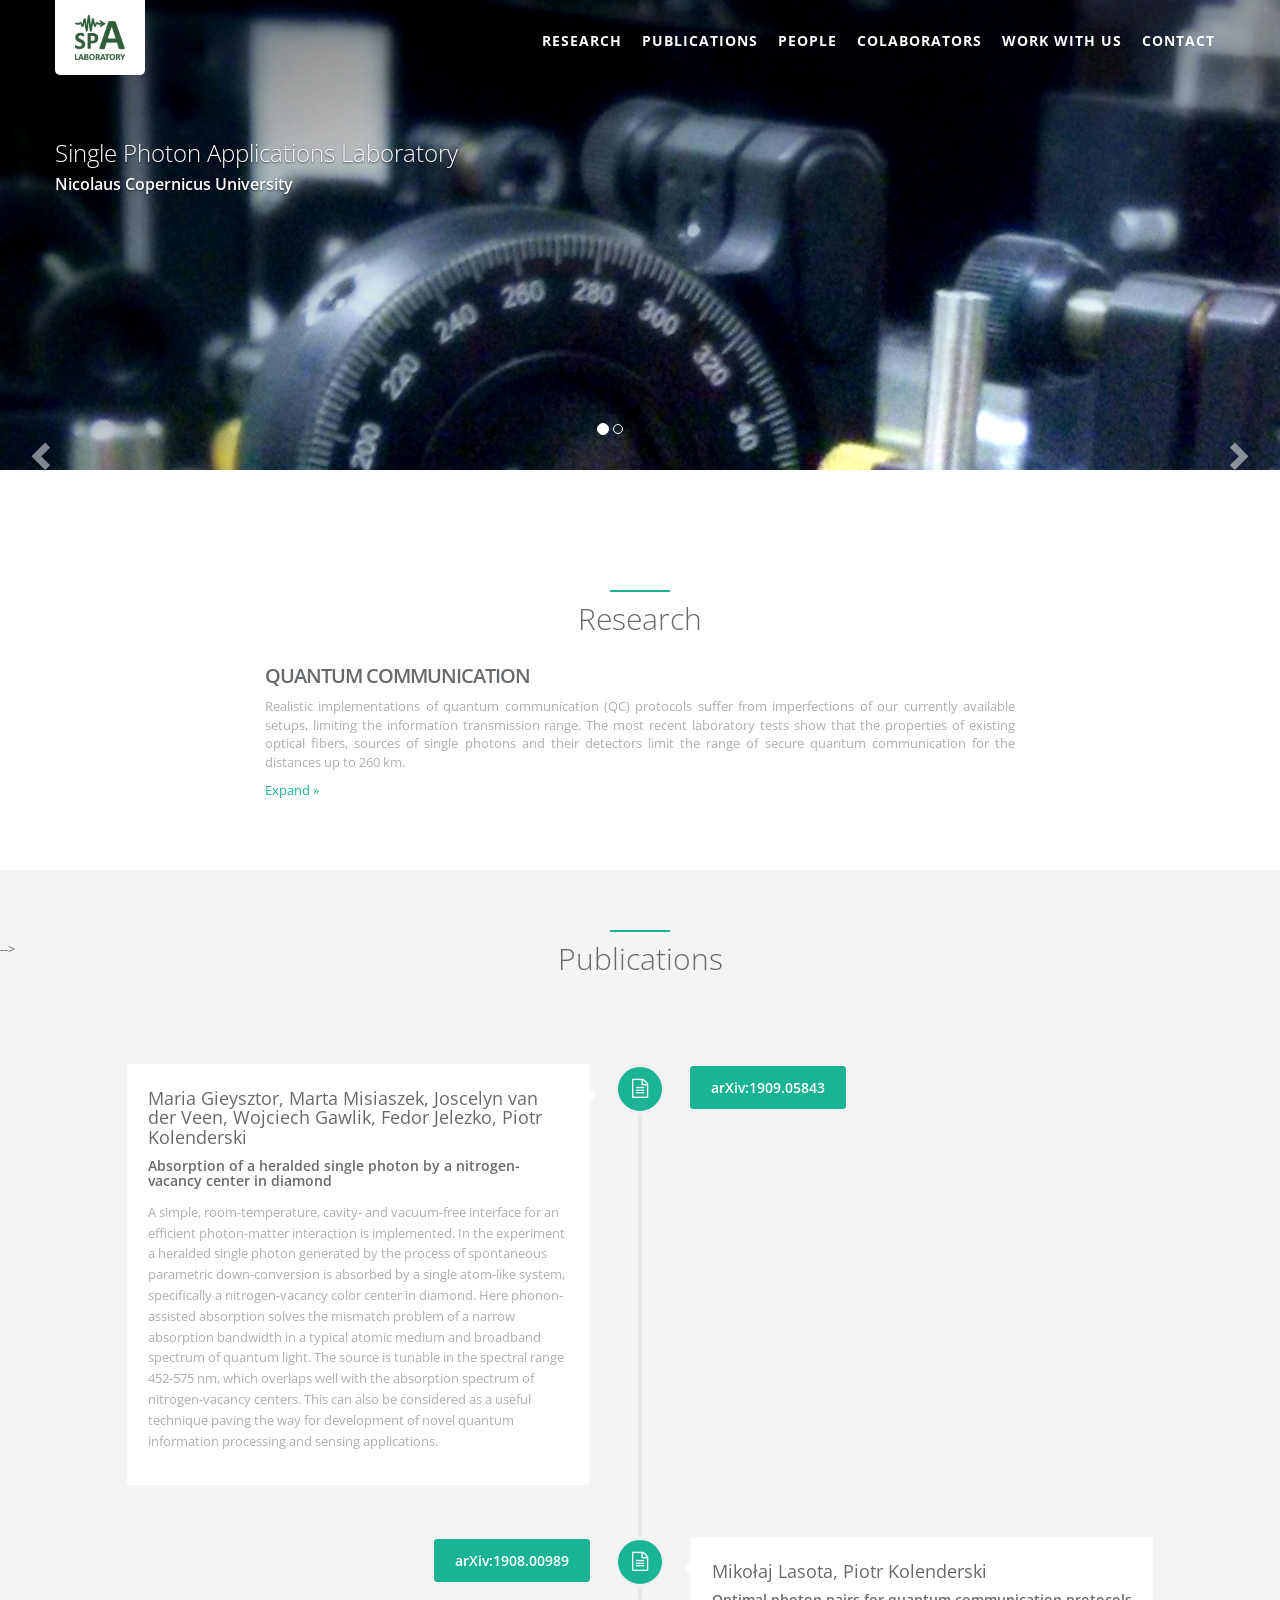
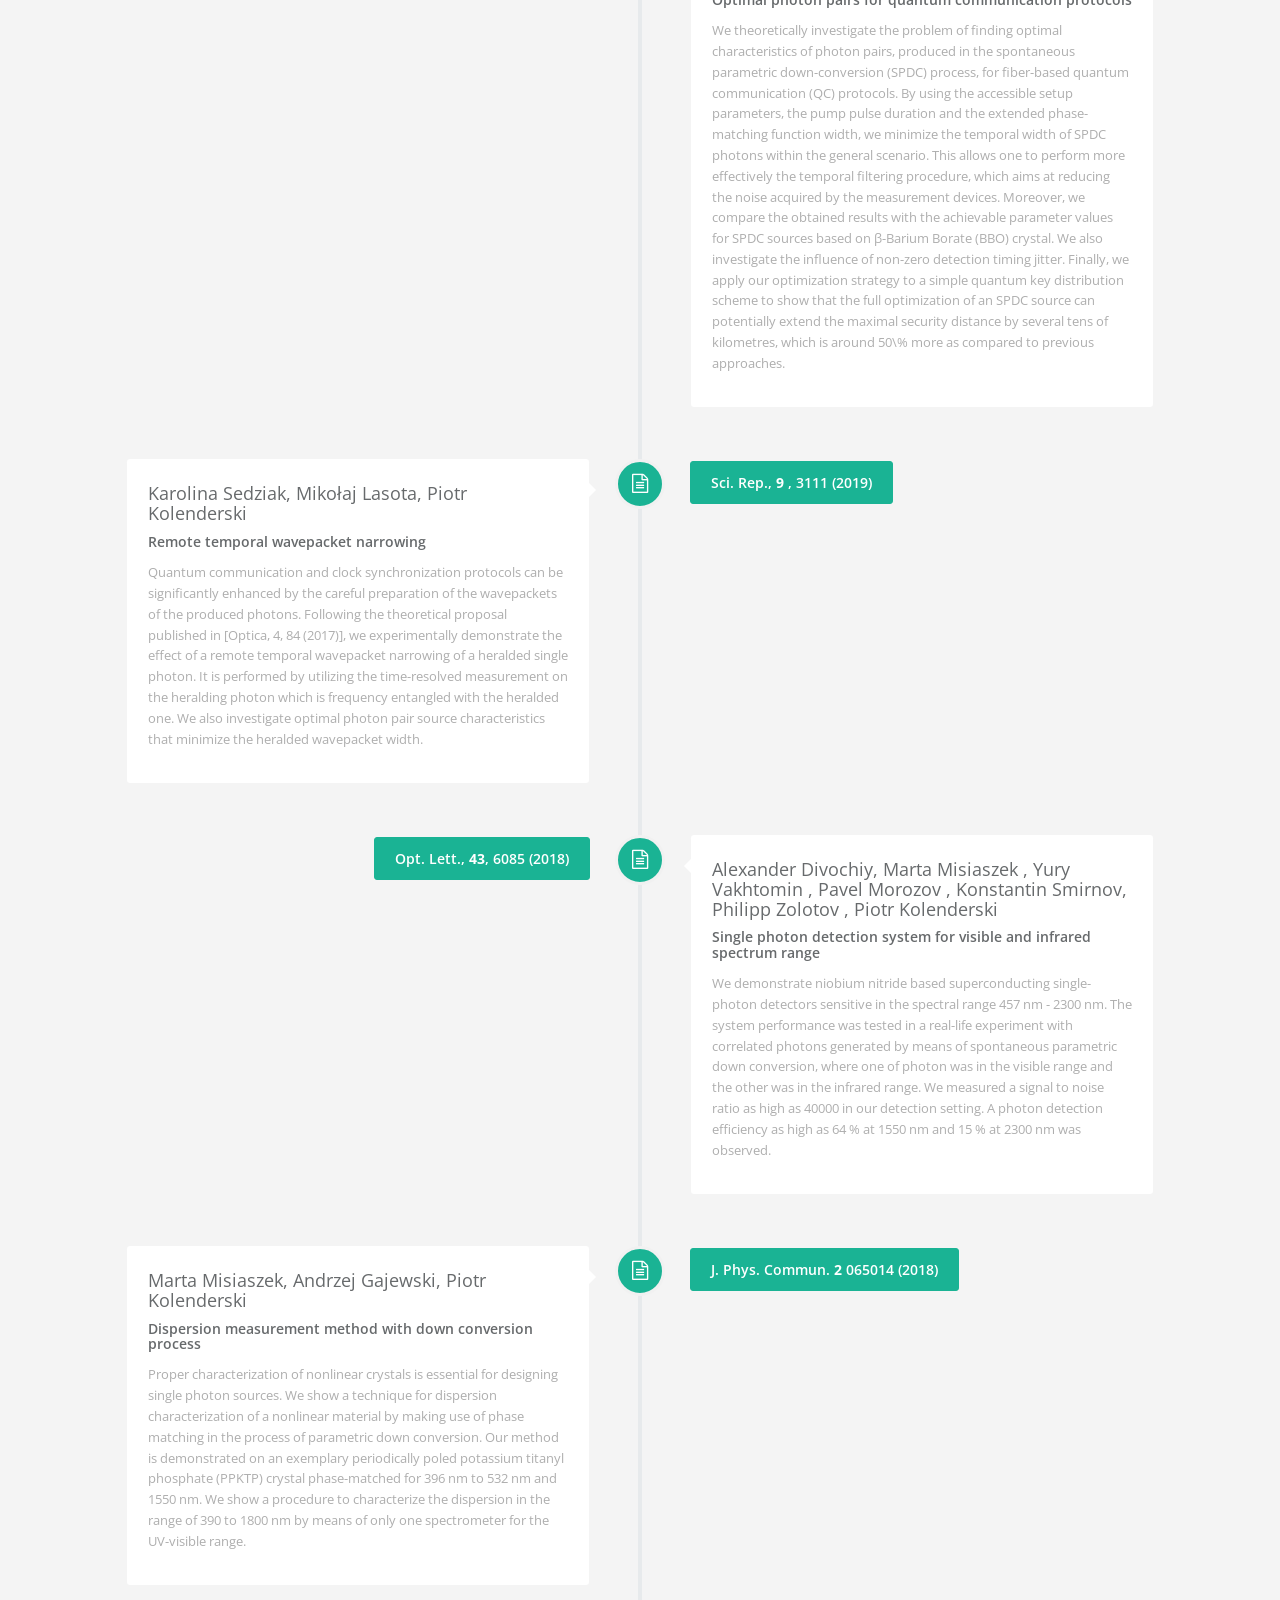
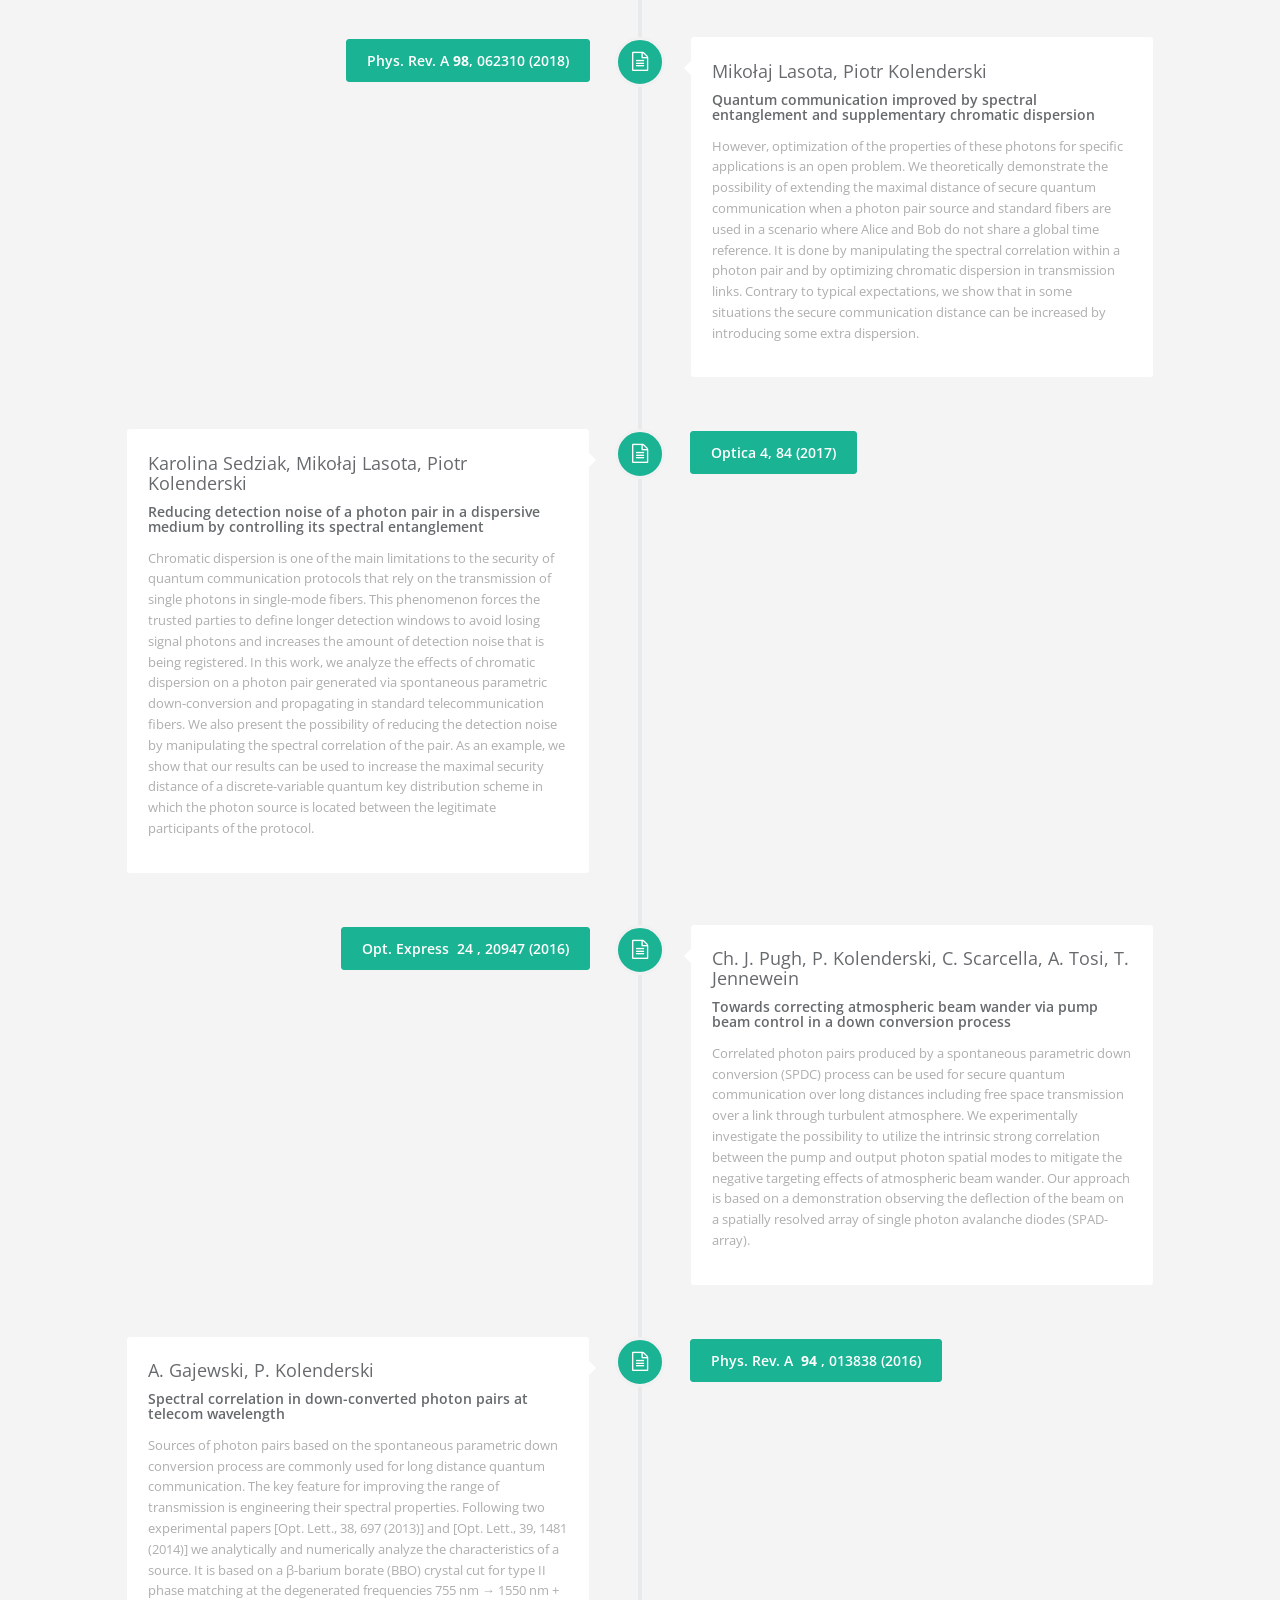
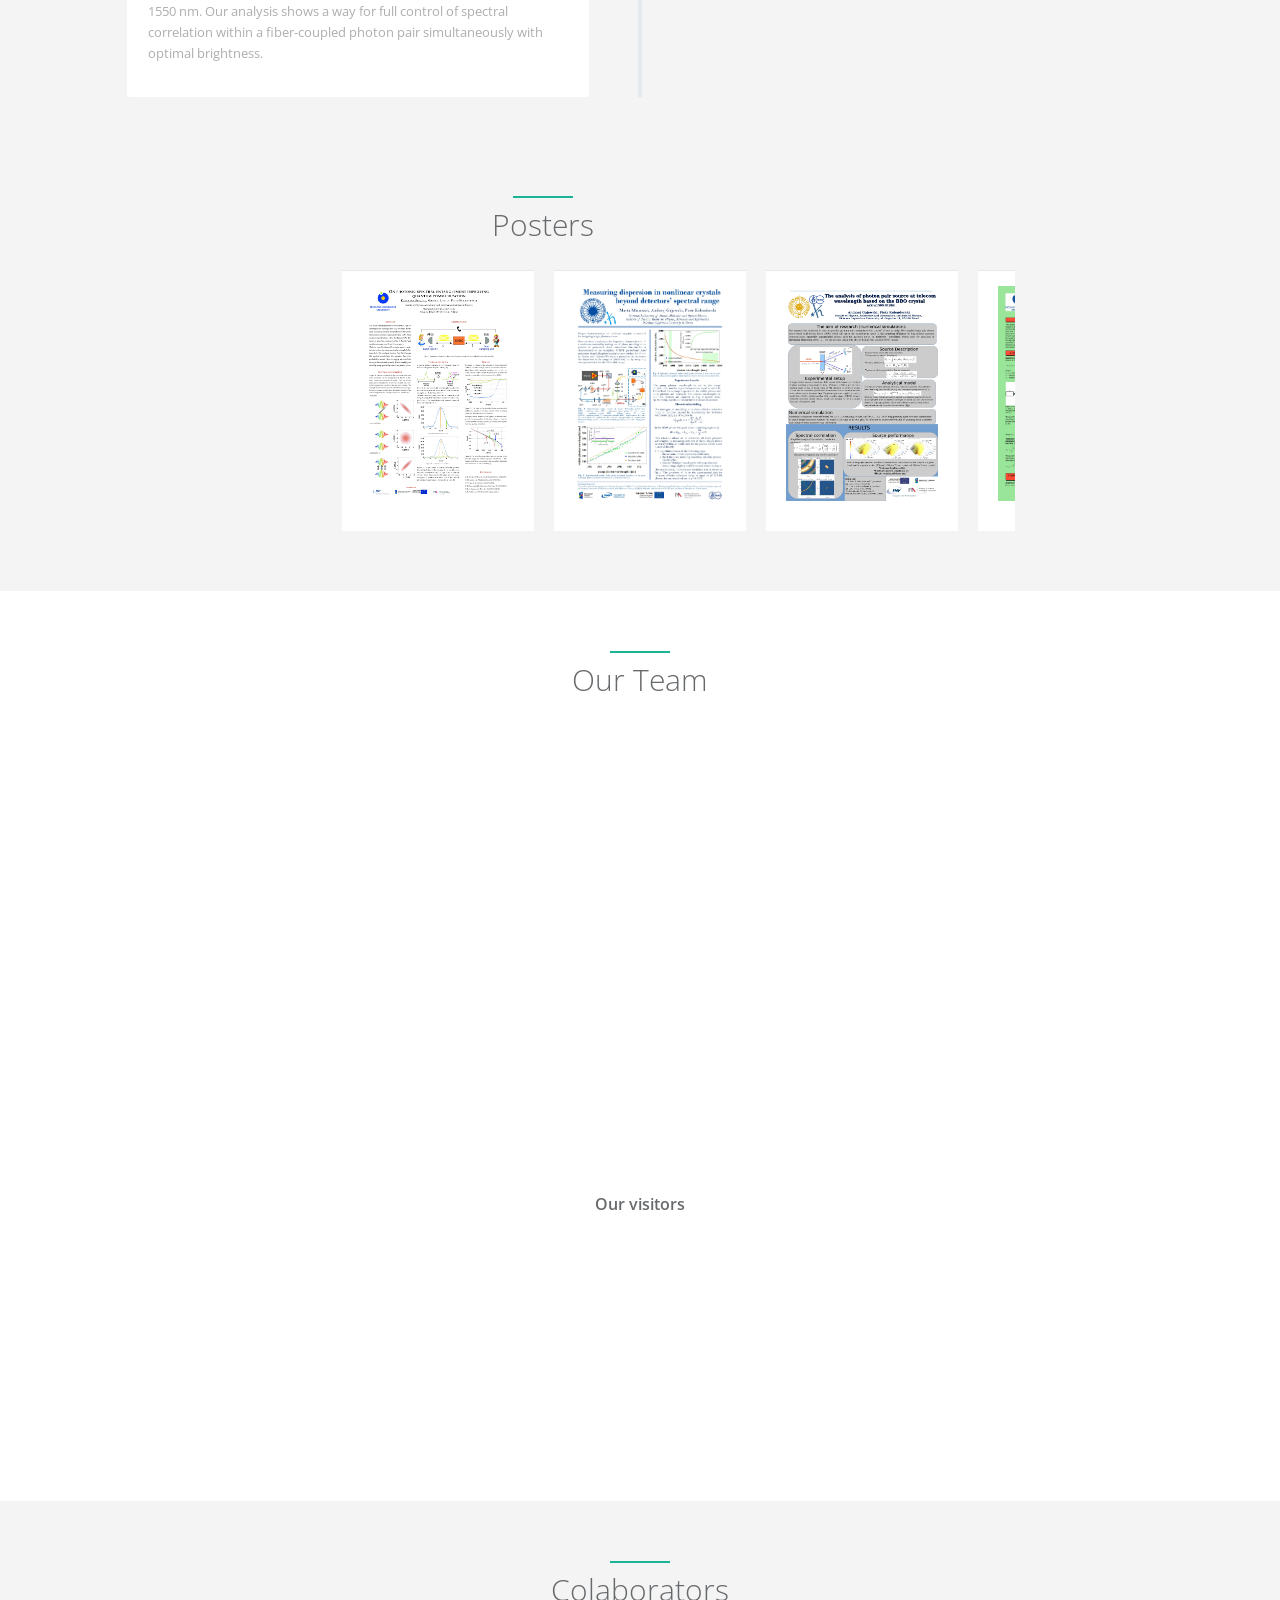
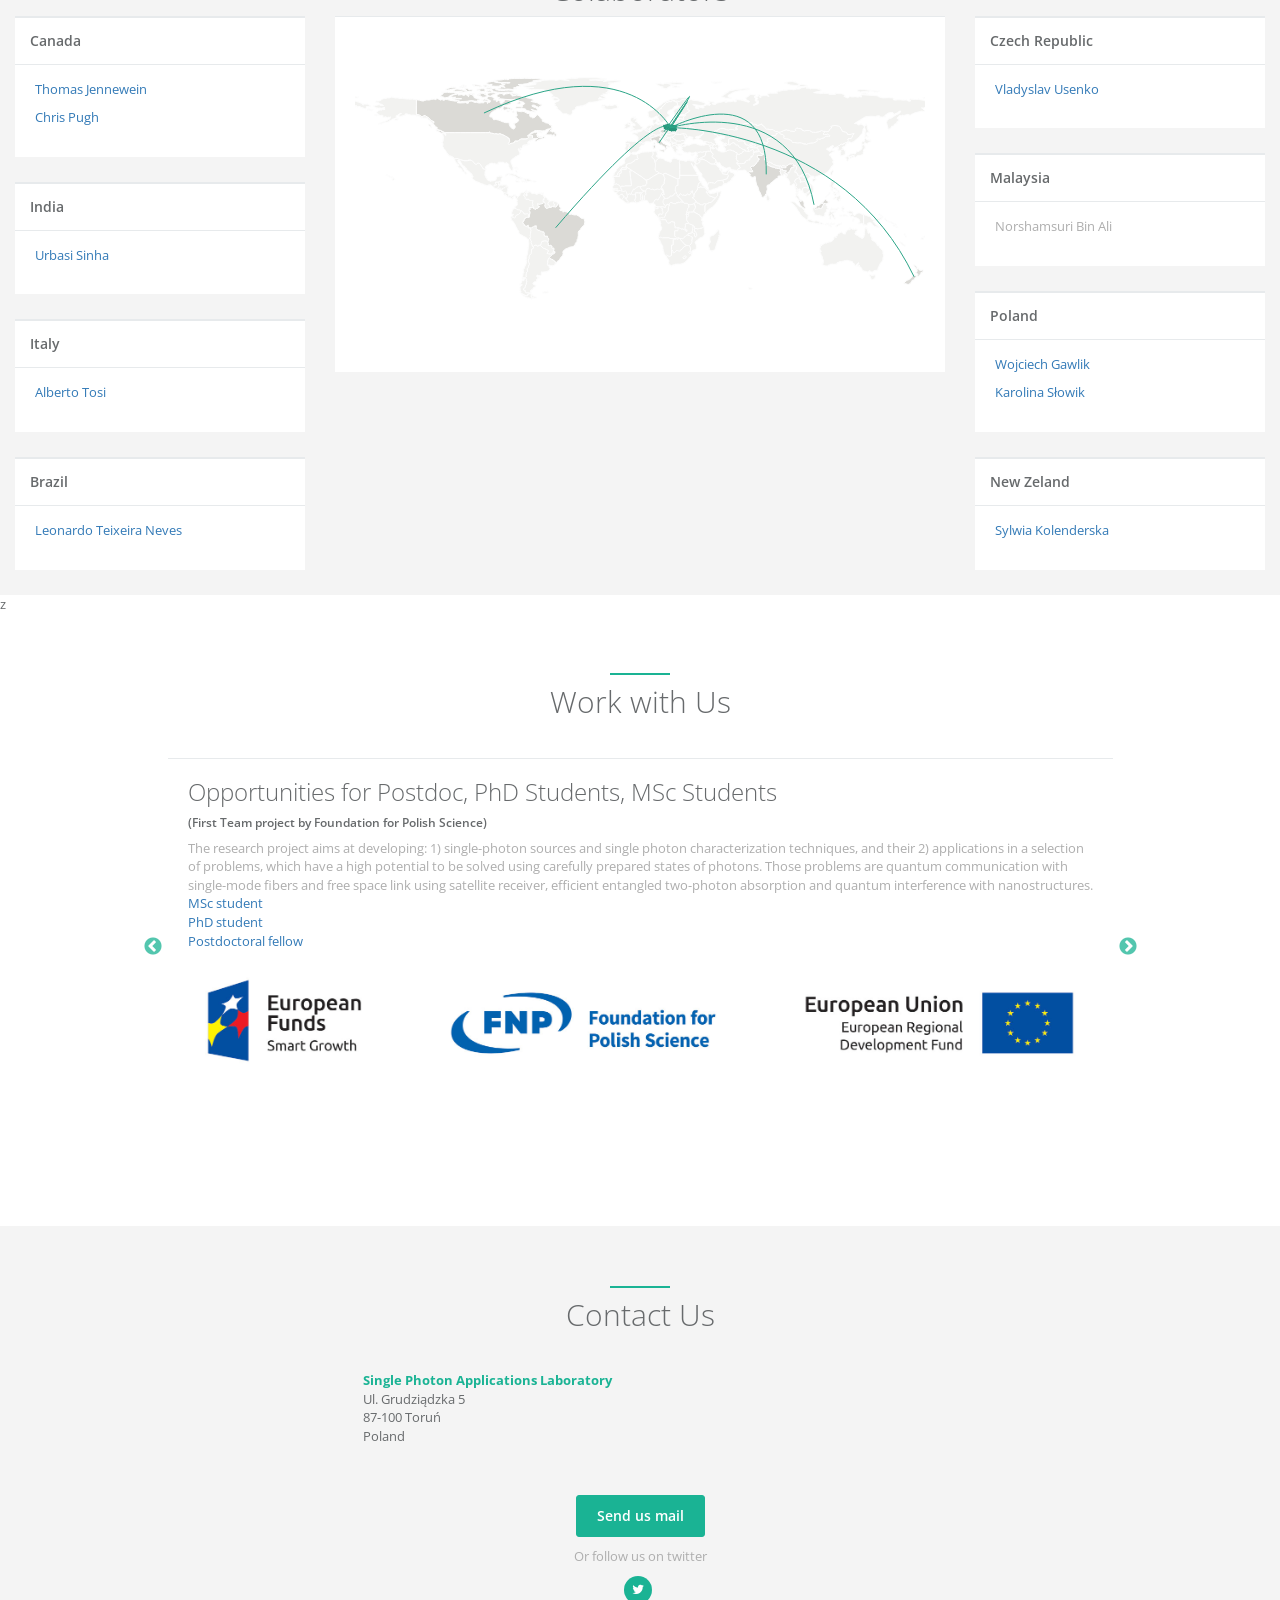
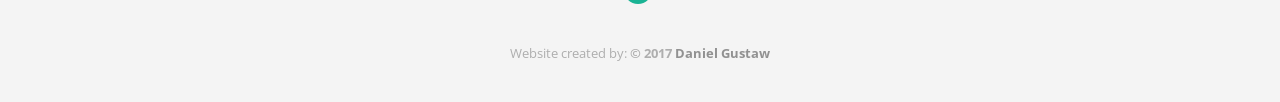
<file: index.html>
<!DOCTYPE html>
<html lang="en">
<head>
    <meta charset="utf-8">
    <meta http-equiv="X-UA-Compatible" content="IE=edge">
    <meta name="viewport" content="width=device-width, initial-scale=1">
    <meta name="description" content="">
    <meta name="author" content="Piotr Kolenderski" >


    <link rel="apple-touch-icon" sizes="57x57" href="assets/favicon/apple-icon-57x57.png">
    <link rel="apple-touch-icon" sizes="60x60" href="assets/favicon/apple-icon-60x60.png">
    <link rel="apple-touch-icon" sizes="72x72" href="assets/favicon/apple-icon-72x72.png">
    <link rel="apple-touch-icon" sizes="76x76" href="assets/favicon/apple-icon-76x76.png">
    <link rel="apple-touch-icon" sizes="114x114" href="assets/favicon/apple-icon-114x114.png">
    <link rel="apple-touch-icon" sizes="120x120" href="assets/favicon/apple-icon-120x120.png">
    <link rel="apple-touch-icon" sizes="144x144" href="assets/favicon/apple-icon-144x144.png">
    <link rel="apple-touch-icon" sizes="152x152" href="assets/favicon/apple-icon-152x152.png">
    <link rel="apple-touch-icon" sizes="180x180" href="assets/favicon/apple-icon-180x180.png">
    <link rel="icon" type="image/png" sizes="192x192"  href="assets/favicon/android-icon-192x192.png">
    <link rel="icon" type="image/png" sizes="32x32" href="assets/favicon/favicon-32x32.png">
    <link rel="icon" type="image/png" sizes="96x96" href="assets/favicon/favicon-96x96.png">
    <link rel="icon" type="image/png" sizes="16x16" href="assets/favicon/favicon-16x16.png">
    <link rel="manifest" href="assets/favicon/manifest.json">
    <meta name="msapplication-TileColor" content="#ffffff">
    <meta name="msapplication-TileImage" content="/ms-icon-144x144.png">
    <meta name="theme-color" content="#ffffff">

    <title>SPA Lab - Single Photon Applications Laboratory</title>

    <!-- Bootstrap core CSS -->
    <link href="css/bootstrap.min.css" rel="stylesheet">

    <!-- Animation CSS -->
    <link href="css/animate.css" rel="stylesheet">
    <link href="font-awesome/css/font-awesome.min.css" rel="stylesheet">



    <link href="css/plugins/slick/slick.css" rel="stylesheet">
    <link href="css/plugins/slick/slick-theme.css" rel="stylesheet">

    <!-- Custom styles for this template -->
    <link href="css/style.css" rel="stylesheet">



    <style>
        .landing-page .header-back.one {
            background: url('../assets/banner1.jpg') 25% 0 no-repeat;
        }
        .landing-page .header-back.two {
        		background: url('../assets/banner2.jpg') 25% 0 no-repeat;
        }
/*        .landing-page .header-back.three {
        		background: url('../assets/taps2017baner.png') 50% 0 no-repeat;
        } */       
        .landing-page .navbar-default .navbar-brand:hover,
        .landing-page .navbar-default .navbar-brand:focus
        {
            background: #ddd;
        }
        .landing-page .navbar-default .navbar-brand {
            /*background: #179d82;*/
            background: #fff;
        }
        .logo {
            max-height: 45px;
        }
        .in-column {
            max-width: 100%;
        }
        p.article {
            text-align: justify;
            text-justify: inter-word;
        }

        .slick_demo_2 .ibox-content {
            margin: 0 10px;
        }

        img.img-responsive.img-circle{
            height: 150px;
            width: 150px;
        }
        img.img-responsive.img-circle.img-small{
            height: 100px;
            width: 100px;
        }

    </style>
</head>
<body id="page-top" class="landing-page">
<div class="navbar-wrapper">
    <nav class="navbar navbar-default navbar-fixed-top" role="navigation">
        <div class="container">
            <div class="navbar-header page-scroll">
                <button type="button" class="navbar-toggle collapsed" data-toggle="collapse" data-target="#navbar" aria-expanded="false" aria-controls="navbar">
                    <span class="sr-only">Toggle navigation</span>
                    <span class="icon-bar"></span>
                    <span class="icon-bar"></span>
                    <span class="icon-bar"></span>
                </button>
                <a class="navbar-brand" href="index.php">
<!--                    <img class="logo" src="../assets/logo_resized.png" alt="">-->
                    <img class="logo" src="../assets/SPAlogo.png" alt="">
                </a>
            </div>
            <div id="navbar" class="navbar-collapse collapse">
                <ul class="nav navbar-nav navbar-right">
                    <li><a class="page-scroll" href="#research">Research</a></li>
                    <li><a class="page-scroll" href="#publications">Publications</a></li>
                    <li><a class="page-scroll" href="#team">People</a></li>
                    <li><a class="page-scroll" href="#collaborators">Colaborators</a></li>
                    <li><a class="page-scroll" href="#work-with-us">Work with Us</a></li>
                    <li><a class="page-scroll" href="#contact">Contact</a></li>
                </ul>
            </div>
        </div>
    </nav>
</div>
<div id="inSlider" class="carousel carousel-fade" data-ride="carousel">
    <ol class="carousel-indicators">
        <li data-target="#inSlider" data-slide-to="0" class="active"></li>
        <li data-target="#inSlider" data-slide-to="2"></li>
    </ol>
    <div class="carousel-inner" role="listbox">
        
        <div class="item active">
            <div class="container">
                <div class="carousel-caption">
                    <h2>Single Photon Applications Laboratory<br/></h2>
                    <h3>Nicolaus Copernicus University</h3>
<!--                    <p>
                        <a class="btn btn-lg btn-primary" href="#" role="button">READ MORE</a>
                        <a class="caption-link" href="#" role="button">Inspinia Theme</a>
                    </p>-->
                </div>
<!--                <div class="carousel-image wow zoomIn">
                    <img src="img/landing/laptop.png" alt="laptop"/>
                </div>-->
            </div>
            <!-- Set background for slide in css -->
				<div class="header-back one"></div>           
       </div>
       
        <div class="item">
            <div class="container">
                <div class="carousel-caption">
                    <h2>Single Photon Applications Laboratory<br/></h2>
                    <h3>Nicolaus Copernicus University</h3>
<!--                    <p>
                        <a class="btn btn-lg btn-primary" href="#" role="button">READ MORE</a>
                        <a class="caption-link" href="#" role="button">Inspinia Theme</a>
                    </p>-->
                </div>
<!--                <div class="carousel-image wow zoomIn">
                    <img src="img/landing/laptop.png" alt="laptop"/>
                </div>-->
            </div>
            <!-- Set background for slide in css -->
				<div class="header-back two	"></div>           
       </div>       
       
<!--        <div class="item">
            <div class="container">
                <div class="carousel-caption">
                    <h2>The 2nd edition of the <a target=_blank href="https://www.fizyka.umk.pl/taps">TAPS program</a> open for applications.<br/></h2>
                </div>

            </div>
            <!-- Set background for slide in css -->
				<div class="header-back three	"></div>           
       </div>          -->

    </div>
    <a class="left carousel-control" href="#inSlider" role="button" data-slide="prev">
        <span class="glyphicon glyphicon-chevron-left" aria-hidden="true"></span>
        <span class="sr-only">Previous</span>
    </a>
    <a class="right carousel-control" href="#inSlider" role="button" data-slide="next">
        <span class="glyphicon glyphicon-chevron-right" aria-hidden="true"></span>
        <span class="sr-only">Next</span>
    </a>
</div>
<!--Bootstrap docs about columns-->
<!--https://getbootstrap.com/docs/3.3/examples/grid/-->

<section id="research" class="container services">
    <div class="row">
        <div class="col-lg-12 text-center">
            <div class="navy-line"></div>
            <h1>Research</h1>
            <!--<p>Donec sed odio dui. Etiam porta sem malesuada magna mollis euismod. </p>-->
        </div>
    </div>
    <div class="row">
        <div class="col-sm-8 col-sm-offset-2">
            <h2>Quantum Communication</h2>
            <p data-id="1" class="article">
                <span>Realistic implementations of quantum communication (QC) protocols suffer from imperfections of our currently available setups, limiting the information transmission range. The most recent laboratory tests show that the properties of existing optical fibers, sources of single photons and their detectors limit the range of secure quantum communication for the distances up to 260 km. </span>
                <span class="hidden">
                <span>Due to a very good quality of the emitted light, huge flexibility in terms of its wavelength and relatively low cost, the most popular realistic single-photon sources are based on the spontaneous parametric down- conversion (SPDC) process. This kind of devices produce entangled pairs of photons, out of which one photon (called idler) can be sent to a heralding detector in the QC implementations and the other one (signal) can be used to distribute the secure key. Photons belonging to a given pair can be correlated in many degrees of freedom. Typically, they exhibit so-called spectral anticorrelations, which means that a little deviation of the frequency of signal photon from its central value corresponds to a similar deviation of the frequency of idler photon, but in the opposite direction. However, it is possible to generate two-photon states with positive spectral correlations
                    [<a target="_blank" href="https://www.osapublishing.org/abstract.cfm?uri=ol-39-6-1481">Opt. Lett., 39, 1481 (2014)</a>,
                    <a target="_blank" href="https://journals.aps.org/pra/abstract/10.1103/PhysRevA.94.013838" >Phys. Rev. A ​ <b>94</b>​ , 013838 (2016)</a>]. In this situation, the frequencies of signal and idler photons are always shifted in the same direction. Such a feature of a pair of photons can be  used to reduce unwanted noise when transmitting information over long distances in fibers [<a target="_blank" href="https://www.osapublishing.org/optica/abstract.cfm?uri=optica-4-1-84">Optica, 4, 84 (2017)</a>, <a target="_blank" href="https://www.nature.com/articles/s41598-019-39689-y" >Sci. Rep., 9, 3111 (2019)</a>].</span>
                <img class="in-column" src="assets/qc-article.jpg" alt="">
            </span>
            </p>
            <p><a data-id="1" class="toggle-article navy-link" role="button">Expand &raquo;</a></p>
        </div>
        
        <!--<div class="col-sm-6">-->
        <!--<h2>Quantum Communication</h2>-->
        <!--<p data-id="2" class="article">-->
        <!--<span>Realistic implementations of quantum communication (QC) protocols suffer from imperfections of our currently available setups, limiting the information transmission range.</span>-->
        <!--<span class="hidden">-->
        <!--<span>The most recent laboratory tests show that the properties of existing optical fibers, sources of single photons and their detectors limit the range of secure quantum communication for the distances up to 260 km. Due to a very good quality of the emitted light, huge flexibility in terms of its wavelength and relatively low cost, the most popular realistic single-photon sources are based on the spontaneous parametric down- conversion (SPDC) process. This kind of devices produce entangled pairs of photons, out of which one photon (called idler) can be sent to a heralding detector in the QC implementations and the other one (signal) can be used to distribute the secure key. Photons belonging to a given pair can be correlated in many degrees of freedom. Typically, they exhibit so-called spectral anticorrelations, which means that a little deviation of the frequency of signal photon from its central value corresponds to a similar deviation of the frequency of idler photon, but in the opposite direction. However, it is possible to generate two-photon states with positive spectral correlations-->
        <!--[<a target="_blank" href="https://www.osapublishing.org/abstract.cfm?uri=ol-39-6-1481">Opt. Lett., 39, 1481 (2014)</a>,-->
        <!--Phys. Rev. A ​ 94​ , 013838 (2016)]. In this situation, the frequencies of signal and idler photons are always shifted in the same direction. Such a feature of a pair of photons can be  used to reduce unwanted noise when transmitting information over long distances in fibers [Optica, 4, 84 (2017), arXiv:1702.05165 ].</span>-->
        <!--<img class="in-column" src="assets/qc-article.jpg" alt="">-->
        <!--</span>-->
        <!--</p>-->
        <!--<p><a data-id="2" class="toggle-article navy-link" role="button">Expand &raquo;</a></p>-->
        <!--</div>-->

    </div>
    
  
    
</section>


<section id="publications" class="timeline gray-section">
    <div class="container">
        <div class="row">
            <div class="col-lg-12 text-center">
                <div class="navy-line"></div>
                <h1>Publications</h1>
                <!--<p>Donec sed odio dui. Etiam porta sem malesuada magna mollis euismod. </p>-->
            </div>
        </div>
        <div class="row features-block">

            <div class="col-lg-12">
                <div id="vertical-timeline" class="vertical-container light-timeline center-orientation">
                
                    <!--FROM THIS-->
                    <div class="vertical-timeline-block">
                        <div class="vertical-timeline-icon navy-bg">
                            <i class="fa fa-file-text-o"></i>
                        </div>

                        <div class="vertical-timeline-content">
                            <h2>Maria Gieysztor, Marta Misiaszek, Joscelyn van der Veen, Wojciech Gawlik, Fedor Jelezko, Piotr Kolenderski</h2>
                            <h4>Absorption of a heralded single photon by a nitrogen-vacancy center in diamond</h4>
                            <p>A simple, room-temperature, cavity- and vacuum-free interface for an efficient photon-matter interaction is implemented. In the experiment a heralded single photon generated by the process of spontaneous parametric down-conversion is absorbed by a single atom-like system, specifically a nitrogen-vacancy color center in diamond. Here phonon-assisted absorption solves the mismatch problem of a narrow absorption bandwidth in a typical atomic medium and broadband spectrum of quantum light. The source is tunable in the spectral range 452-575 nm, which overlaps well with the absorption spectrum of nitrogen-vacancy centers. This can also be considered as a useful technique paving the way for development of novel quantum information processing and sensing applications.</p>
                            <span class="vertical-date">
                                <!--Today <br/> -->
                                <!--<small class="date-padded-down">02.2017</small> -->
                                <a target="_blank" href="https://arxiv.org/abs/1909.05843" class="btn btn-xs btn-primary"> arXiv:1909.05843
</a>

                            </span>
                        </div>
                    </div>
                    <!--TO THIS-->    
                    
                    
                    
                                        <!--FROM THIS-->
                    <div class="vertical-timeline-block">
                        <div class="vertical-timeline-icon navy-bg">
                            <i class="fa fa-file-text-o"></i>
                        </div>

                        <div class="vertical-timeline-content">
                            <h2> Mikołaj Lasota, Piotr Kolenderski</h2>
                            <h4>Optimal photon pairs for quantum communication protocols</h4>
                            <p>We theoretically investigate the problem of finding optimal characteristics of photon pairs, produced in the spontaneous parametric down-conversion (SPDC) process, for fiber-based quantum communication (QC) protocols. By using the accessible setup parameters, the pump pulse duration and the extended phase-matching function width, we minimize the temporal width of SPDC photons within the general scenario. This allows one to perform more effectively the temporal filtering procedure, which aims at reducing the noise acquired by the measurement devices. Moreover, we compare the obtained results with the achievable parameter values for SPDC sources based on β-Barium Borate (BBO) crystal. We also investigate the influence of non-zero detection timing jitter. Finally, we apply our optimization strategy to a simple quantum key distribution scheme to show that the full optimization of an SPDC source can potentially extend the maximal security distance by several tens of kilometres, which is around 50\% more as compared to previous approaches.  </p>
                            <span class="vertical-date">
                                <!--Today <br/> -->
                                <!--<small class="date-padded-down">02.2017</small> -->
                                <a target="_blank" href="https://arxiv.org/abs/1908.00989" class="btn btn-xs btn-primary">arXiv:1908.00989</a>

                            </span>
                        </div>
                    </div>
                    <!--TO THIS-->      
  
  
                
                    <!--FROM THIS-->
                    <div class="vertical-timeline-block">
                        <div class="vertical-timeline-icon navy-bg">
                            <i class="fa fa-file-text-o"></i>
                        </div>

                        <div class="vertical-timeline-content">
                            <h2>Karolina Sedziak, Mikołaj Lasota, Piotr Kolenderski</h2>
                            <h4>Remote temporal wavepacket narrowing</h4>
                            <p>Quantum communication and clock synchronization protocols can be significantly enhanced by the careful preparation of the wavepackets of the produced photons. Following the theoretical proposal published in [Optica, 4, 84 (2017)], we experimentally demonstrate the effect of a remote temporal wavepacket narrowing of a heralded single photon. It is performed by utilizing the time-resolved measurement on the heralding photon which is frequency entangled with the heralded one. We also investigate optimal photon pair source characteristics that minimize the heralded wavepacket width. </p>
                            <span class="vertical-date">
                                <!--Today <br/> -->
                                <!--<small class="date-padded-down">02.2017</small> -->
                                <a target="_blank" href="https://www.nature.com/articles/s41598-019-39689-y" class="btn btn-xs btn-primary">Sci. Rep., <b>9</b> , 3111 (2019)</a>

                            </span>
                        </div>
                    </div>
                    <!--TO THIS-->                
                
                
         <!--FROM THIS-->
                    <div class="vertical-timeline-block">
                        <div class="vertical-timeline-icon navy-bg">
                            <i class="fa fa-file-text-o"></i>
                        </div>

                        <div class="vertical-timeline-content">
                            <h2>Alexander Divochiy, Marta Misiaszek , Yury Vakhtomin , Pavel Morozov , Konstantin Smirnov, Philipp Zolotov , Piotr Kolenderski </h2>
                            <h4>Single photon detection system for visible and infrared spectrum range</h4>
                            <p>We demonstrate niobium nitride based superconducting single-photon detectors sensitive in the spectral range 457 nm - 2300 nm. The system performance was tested in a real-life experiment with correlated photons generated by means of spontaneous parametric down conversion, where one of photon was in the visible range and the other was in the infrared range. We measured a signal to noise ratio as high as 40000 in our detection setting. A photon detection efficiency as high as 64 % at 1550 nm and 15 % at 2300 nm was observed. </p>
                            <span class="vertical-date">
                                <!--Today <br/> -->
                                <!--<small class="date-padded-down">02.2017</small> -->
                                <a target="_blank" href="https://doi.org/10.1364/OL.43.006085" class="btn btn-xs btn-primary">Opt. Lett., <b>43</b>, 6085 (2018)</a>

                            </span>
                        </div>
                    </div>
                    <!--TO THIS-->                
                
                
                    <!--FROM THIS-->
                    <div class="vertical-timeline-block">
                        <div class="vertical-timeline-icon navy-bg">
                            <i class="fa fa-file-text-o"></i>
                        </div>

           



                        <div class="vertical-timeline-content">
                            <h2>Marta Misiaszek, Andrzej Gajewski, Piotr Kolenderski</h2>
                            <h4>Dispersion measurement method with down conversion process</h4>
                            <p>Proper characterization of nonlinear crystals is essential for designing single photon sources. We show a technique for dispersion characterization of a nonlinear material by making use of phase matching in the process of parametric down conversion. Our method is demonstrated on an exemplary periodically poled potassium titanyl phosphate (PPKTP) crystal phase-matched for 396 nm to 532 nm and 1550 nm. We show a procedure to characterize the dispersion in the range of 390 to 1800 nm by means of only one spectrometer for the UV-visible range. </p>
                            <span class="vertical-date">
                                <!--Today <br/> -->
                                <!--<small class="date-padded-down">02.2017</small> -->
                                <a target="_blank" href="http://iopscience.iop.org/article/10.1088/2399-6528/aaccac/meta" class="btn btn-xs btn-primary"> J. Phys. Commun. <b>2</b> 065014 (2018)</a>

                            </span>
                        </div>
                    </div>
                    <!--TO THIS-->





                    <!--FROM THIS-->
                    <div class="vertical-timeline-block">
                        <div class="vertical-timeline-icon navy-bg">
                            <i class="fa fa-file-text-o"></i>
                        </div>

                        <div class="vertical-timeline-content">
                            <h2>Mikołaj Lasota, Piotr Kolenderski</h2>
                            <h4>Quantum communication improved by spectral entanglement and supplementary chromatic dispersion</h4>
                            <p>
However, optimization of the properties of these photons for specific applications is an open problem. We theoretically demonstrate the possibility of extending the maximal distance of secure quantum communication when a photon pair source and standard fibers are used in a scenario where Alice and Bob do not share a global time reference. It is done by manipulating the spectral correlation within a photon pair and by optimizing chromatic dispersion in transmission links. Contrary to typical expectations, we show that in some situations the secure communication distance can be increased by introducing some extra dispersion.                            </p>
                            <span class="vertical-date">
                                <!--Today <br/> -->
                                <!--<small class="date-padded-down">02.2017</small> -->
                                <a target="_blank" href="https://doi.org/10.1103/PhysRevA.98.062310" class="btn btn-xs btn-primary">Phys. Rev. A <b>98</b>, 062310 (2018) </a>

                            </span>
                        </div>
                    </div>
                    <!--TO THIS-->

                    <div class="vertical-timeline-block">
                        <div class="vertical-timeline-icon navy-bg">
                            <i class="fa fa-file-text-o"></i>
                        </div>

                        <div class="vertical-timeline-content">
                            <h2>Karolina Sedziak, Mikołaj Lasota, Piotr Kolenderski</h2>
                            <h4>Reducing detection noise of a photon pair in a dispersive medium by controlling its spectral entanglement </h4>
                            <p>Chromatic dispersion is one of the main limitations to the security of quantum communication protocols that rely on the transmission of single photons in single-mode fibers. This phenomenon forces the trusted parties to define longer detection windows to avoid losing signal photons and increases the amount of detection noise that is being registered. In this work, we analyze the effects of chromatic dispersion on a photon pair generated via spontaneous parametric down-conversion and propagating in standard telecommunication fibers. We also present the possibility of reducing the detection noise by manipulating the spectral correlation of the pair. As an example, we show that our results can be used to increase the maximal security distance of a discrete-variable quantum key distribution scheme in which the photon source is located between the legitimate participants of the protocol.
                            </p>
                            <span class="vertical-date">
                                <!--Today <br/> -->
                                <!--<small class="date-padded-down">02.2017</small> -->
				<a target="_blank" href="https://www.osapublishing.org/optica/abstract.cfm?uri=optica-4-1-84" class="btn btn-xs btn-primary"> Optica 4, 84 (2017)</a><br>
                               <!-- <a target="_blank" href="https://arxiv.org/abs/1607.01783" class="btn btn-xs btn-primary"> arXiv:1607.01783</a>-->

                            </span>
                        </div>
                    </div>


                    <!--FROM THIS-->
                    <div class="vertical-timeline-block">
                        <div class="vertical-timeline-icon navy-bg">
                            <i class="fa fa-file-text-o"></i>
                        </div>

                        <div class="vertical-timeline-content">
                            <h2>Ch. J. Pugh, P. Kolenderski, C. Scarcella, A. Tosi, T. Jennewein</h2>
                            <h4>Towards correcting atmospheric beam wander via pump beam control in a down conversion process </h4>
                            <p>
Correlated photon pairs produced by a spontaneous parametric down conversion (SPDC) process can be used for secure quantum communication over long distances including free space transmission over a link through turbulent atmosphere. We experimentally investigate the possibility to utilize the intrinsic strong correlation between the pump and output photon spatial modes to mitigate the negative targeting effects of atmospheric beam wander. Our approach is based on a demonstration observing the deflection of the beam on a spatially resolved array of single photon avalanche diodes (SPAD-array). 
                            </p>
                            <span class="vertical-date">
                                <!--Today <br/> -->
                                <!--<small class="date-padded-down">02.2017</small> -->
                                <a target="_blank" href="https://www.osapublishing.org/oe/abstract.cfm?uri=oe-24-18-20947" class="btn btn-xs btn-primary">Opt. Express ​ 24​ , 20947 (2016)</a>

                            </span>
                        </div>
                    </div>
                    <!--TO THIS-->


                    <!--FROM THIS-->
                    <div class="vertical-timeline-block">
                        <div class="vertical-timeline-icon navy-bg">
                            <i class="fa fa-file-text-o"></i>
                        </div>

                        <div class="vertical-timeline-content">
                            <h2> A. Gajewski, P. Kolenderski
</h2>
                            <h4>Spectral correlation in down-converted photon pairs at telecom wavelength
</h4>
                            <p>
Sources of photon pairs based on the spontaneous parametric down conversion process are commonly used for long distance quantum communication. The key feature for improving the range of transmission is engineering their spectral properties. Following two experimental papers [Opt. Lett., 38, 697 (2013)] and [Opt. Lett., 39, 1481 (2014)] we analytically and numerically analyze the characteristics of a source. It is based on a β-barium borate (BBO) crystal cut for type II phase matching at the degenerated frequencies 755 nm → 1550 nm + 1550 nm. Our analysis shows a way for full control of spectral correlation within a fiber-coupled photon pair simultaneously with optimal brightness. 
                            </p>
                            <span class="vertical-date">
                                <!--Today <br/> -->
                                <!--<small class="date-padded-down">02.2017</small> -->
                                <a target="_blank" href="https://journals.aps.org/pra/abstract/10.1103/PhysRevA.94.013838" class="btn btn-xs btn-primary">Phys. Rev. A ​ <b>94</b>​ , 013838 (2016)</a>

                            </span>
                        </div>
                    </div>
                    <!--TO THIS-->


                </div>
            </div>

        </div>




        <div class="row">
            <div class="col-lg-10 col-lg-offset-0	">


                <div class="row">
                    <div class="col-lg-12 text-center">
                        <div class="navy-line"></div>
                        <h1>Posters</h1>
                        <!--<p>Donec sed odio dui. Etiam porta sem malesuada magna mollis euismod. </p>-->
                    </div>
                </div>
                <br>


                <div class="slick_demo_2">
                     <div>
                        <div class="ibox-content">
                           <!--  <h2>Poster 1</h2> -->
                            <p>
                                <a target="_blank" href="assets/Poster-2017-08-ChromaticDispersion-CLEO-PR.pdf">
                                    <img class="in-column" src="assets/Poster-2017-08-ChromaticDispersion-CLEO-PR.jpg" alt="">
                                </a>
                            </p>
                        </div>
                    </div> 
                    <div>
                        <div class="ibox-content">
                           <!--  <h2>Poster 1</h2> -->
                            <p>
                                <a target="_blank" href="assets/Poster-2017-02-Sellmeier-Prague.pdf">
                                    <img class="in-column" src="assets/Poster-2017-02-Sellmeier-Prague.jpg" alt="">
                                </a>
                            </p>
                        </div>
                    </div>
                     <div>
                        <div class="ibox-content">
                           <!--  <h2>Poster 1</h2> -->
                            <p>
                                <a target="_blank" href="assets/Poster-2017-SPDC-SPIE-EUROPE.pdf">
                                    <img class="in-column" src="assets/Poster-2017-SPDC-SPIE-EUROPE.jpg" alt="">
                                </a>
                            </p>
                        </div>
                    </div>
                     <div>
                        <div class="ibox-content">
                           <!--  <h2>Poster 1</h2> -->
                            <p>
                                <a target="_blank" href="assets/Poster-2018-LDQC-QCMC.pdf">
                                    <img class="in-column" src="assets/Poster-2018-LDQC-QCMC.jpg" alt="">
                                </a>
                            </p>
                        </div>
                    </div>
                    
                    
                    

                </div>
            </div>
        </div>

    </div> 

</section>


<section id="team" class="team">
    <div class="container">
        <div class="row m-b-lg">
            <div class="col-lg-12 text-center">
                <div class="navy-line"></div>
                <h1>Our Team</h1>
                <!--<p>We are studying awesome aspects of quantum word.</p>-->
            </div>
        </div>
        <div class="row">
            <div class="col-sm-4 wow fadeInLeft">
                <div class="team-member">
                    <img src="assets/MikolajLasoota.jpg" class="img-responsive img-circle img-small" alt="">
                    <h4><span class="navy">Mikołaj</span> Lasota</h4>
                    <p>Postdoctoral fellow </p>
<!--                    <ul class="list-inline social-icon">
                        <li><a href="#"><i class="fa fa-twitter"></i></a>
                        </li>
                        <li><a href="#"><i class="fa fa-facebook"></i></a>
                        </li>
                        <li><a href="#"><i class="fa fa-linkedin"></i></a>
                        </li>
                    </ul>-->
                </div>
            </div>
            <div class="col-sm-4">
                <div class="team-member wow zoomIn">
                    <img src="assets/piotr_square.png" class="img-responsive img-circle" alt="">
                    <h4><span class="navy">Piotr</span> Kolenderski</h4>
                    <p>Principal investigator</p>
                    <ul class="list-inline social-icon">
                        <li><a target="_blank" href="https://twitter.com/pkolenderski"><i class="fa fa-twitter"></i></a>
                        </li>
                        <li><a target="_blank" href="https://www.facebook.com/piotr.kolenderski"><i class="fa fa-facebook"></i></a>
                        </li>
                    </ul>
                </div>
            </div>
            <div class="col-sm-4 wow fadeInRight">
                <div class="team-member">
                    <img src="assets/marta_square.png" class="img-responsive img-circle img-small" alt="">
                    <h4><span class="navy">Marta</span> Misiaszek</h4>
                    <p>PhD student</p>
<!--                    <ul class="list-inline social-icon">
                        <li><a href="#"><i class="fa fa-twitter"></i></a>
                        </li>
                        <li><a target="_blank" href="#"><i class="fa fa-facebook"></i></a>
                        </li>
                    </ul>-->
                </div>
            </div>
        </div>

        <br>

        <div class="row">
            <div class="col-sm-3 wow fadeInLeft">
                <div class="team-member">
                    <img src="assets/AndrzejGajewski.jpg" class="img-responsive img-circle img-small" alt="">
                    <h4><span class="navy">Andrzej</span> Gajewski</h4>
                    <p>PhD student </p>
<!--                    <ul class="list-inline social-icon">
                        <li><a href="#"><i class="fa fa-twitter"></i></a>
                        </li>
                        <li><a href="#"><i class="fa fa-facebook"></i></a>
                        </li>
                        <li><a href="#"><i class="fa fa-linkedin"></i></a>
                        </li>
                    </ul>-->
                </div>
            </div>

            <div class="col-sm-3 wow fadeInDown">
                <div class="team-member">
                    <img src="assets/KarolinaSedziak_resized.jpg" class="img-responsive img-circle img-small" alt="">
                    <h4><span class="navy">Karolina</span> Sedziak</h4>
                    <p>PhD student</p>
<!--                    <ul class="list-inline social-icon">
                        <li><a href="#"><i class="fa fa-twitter"></i></a>
                        </li>
                        <li><a href="#"><i class="fa fa-facebook"></i></a>
                        </li>
                        <li><a href="#"><i class="fa fa-linkedin"></i></a>
                        </li>
                    </ul>-->
                </div>
            </div>

            <div class="col-sm-3 wow fadeInRight">
                <div class="team-member">
                    <img src="assets/MariaGieysztor.jpg" class="img-responsive img-circle img-small" alt="">
                    <h4><span class="navy">Maria</span> Gieysztor</h4>
                    <p>PhD student</p>
<!--                    <ul class="list-inline social-icon">
                        <li><a href="#"><i class="fa fa-twitter"></i></a>
                        </li>
                        <li><a href="#"><i class="fa fa-facebook"></i></a>
                        </li>
                        <li><a href="#"><i class="fa fa-linkedin"></i></a>
                        </li>
                    </ul>-->
                </div>
            </div>
            
            <div class="col-sm-3 wow fadeInRight">
                <div class="team-member">
                    <img src="assets/JakubSzlachetka.jpg" class="img-responsive img-circle img-small" alt="">
                    <h4><span class="navy">Jakub</span> Szlachetka</h4>
                    <p>student</p>
<!--                    <ul class="list-inline social-icon">
                        <li><a href="#"><i class="fa fa-twitter"></i></a>
                        </li>
                        <li><a href="#"><i class="fa fa-facebook"></i></a>
                        </li>
                        <li><a href="#"><i class="fa fa-linkedin"></i></a>
                        </li>
                    </ul>-->
                </div>
            </div>            
            
            
        </div>


       <div class="row">
        <div class="col-lg-8 col-lg-offset-2 text-center m-t-lg m-b-lg">
        <h3>Our visitors</h3>
        </div>
        </div>
        
         <div class="row">
         
            <div class="col-sm-3 wow fadeInRight">
                <div class="team-member">
                    <img src="assets/nophoto.jpg" class="img-responsive img-circle img-small" alt="">
                    <h4><span class="navy">Joscelyn </span> van der Veen</h4>
                    <p>student, Canada</p>
                    <p>September, 2018 - April, 2019</p>
                </div>
            </div>      
            
            <div class="col-sm-3 wow fadeInRight">
                <div class="team-member">
                    <img src="assets/nophoto.jpg" class="img-responsive img-circle img-small" alt="">
                    <h4><span class="navy">Jacob</span> Goddard</h4>
                    <p>student, Canada</p>
                    <p>January - August, 2018</p>
                </div>
            </div>       
         
            <div class="col-sm-3 wow fadeInRight">
                <div class="team-member">
                    <img src="assets/nophoto.jpg" class="img-responsive img-circle img-small" alt="">
                    <h4><span class="navy">Mario</span> Fernandes</h4>
                    <p>PhD Student, Brasil</p>
                    <p>July, 2018</p>
                </div>
            </div>   
         
        
       
            <div class="col-sm-3 wow fadeInRight">
                <div class="team-member">
                    <img src="assets/nophoto.jpg" class="img-responsive img-circle img-small" alt="">
                    <h4><span class="navy">Tim</span> Whittaker</h4>
                    <p>student, Canada</p>
                    <p>June - August, 2017</p>
                </div>
            </div>   
           
           </div>  
           
    </div>
</section>



<section id="collaborators" class="container-fluid gray-section">
    <div class="row">
        <div class="col-lg-12 text-center">
            <div class="navy-line"></div>
            <h1>Colaborators</h1>
            <!--<p>Donec sed odio dui. Etiam porta sem malesuada magna mollis euismod. </p>-->
        </div>
    </div>

    <div class="row">
    
    <!--"col-md-8"-->
    
    <div class="col-md-3">
				<div class="ibox float-e-margins">
                <div class="ibox-title">
                    <h5>Canada</h5>
                </div>
                <div class="ibox-content">
                    <p><a target=_blank href="https://services.iqc.uwaterloo.ca/people/profile/tjennewe"> Thomas Jennewein</a></p>
		    			  <p><a target=_blank href="https://www.brandonu.ca/physics/person/christopher-pugh/">Chris Pugh</a></p>
                </div>
            </div>
            <div class="ibox float-e-margins">
                <div class="ibox-title">
                    <h5>India</h5>
                </div>
                <div class="ibox-content">
               		<p><a target=_blank href="https://sites.google.com/site/urbasisinha/ ">Urbasi Sinha</a></p>
                </div>
            </div>
            
            <div class="ibox float-e-margins">
                <div class="ibox-title">
                    <h5>Italy</h5>
                </div>
                <div class="ibox-content">
                    <p><a target=_blank href="http://www.everyphotoncounts.com">Alberto Tosi</a></p>
                </div>
            </div>    
            <div class="ibox float-e-margins">
                <div class="ibox-title">
                    <h5>Brazil</h5>
                </div>
                <div class="ibox-content">
               		<p><a target=_blank href="http://www.fisica.ufmg.br/professores/leonardo-teixeira-neves/">Leonardo Teixeira Neves</a></p>
                </div>
            </div>            
            
     </div>  
        <div class="col-sm-6">  <!-- col-sm-offset-3-->
           <div class="ibox float-e-margins">
              <!--  <div class="ibox-title">
                <h5>Map with arc</h5> 
                </div>-->
                <div class="ibox-content">
                    <div id="arc_map"></div>
                </div>
            </div>
        </div>
        
        
        
        <div class="col-md-3">
            <div class="ibox float-e-margins">
                <div class="ibox-title">
                    <h5>Czech Republic</h5>
                </div>
                <div class="ibox-content">
							 <p><a target=_blank href="http://usenko.org/">Vladyslav Usenko</a></p>                
                </div>
            </div>
            <div class="ibox float-e-margins">
                <div class="ibox-title">
                    <h5>Malaysia</h5>
                </div>
                <div class="ibox-content">
                    <p>Norshamsuri Bin Ali</p>
                </div>
            </div>
               <div class="ibox float-e-margins">
            <div class="ibox-title">
                    <h5>Poland</h5>
                </div>
                <div class="ibox-content">
                <p><a target=_blank href="http://zf.if.uj.edu.pl/pl/user/8">Wojciech Gawlik</a></p> 
                
                <p><a target=_blank href="http://www.fizyka.umk.pl/~karolina">Karolina Słowik</a></p>
                </div>
            </div>
            <div class="ibox float-e-margins">
            <div class="ibox-title">
                    <h5>New Zeland</h5>
                </div>
                <div class="ibox-content">
                <p><a target=_blank href="https://unidirectory.auckland.ac.nz/people/profile/s-kolenderska">Sylwia Kolenderska</a></p> 
                </div>
            </div>
        </div>
    </div>
</section>
z
<section id="work-with-us">
    <div class="container">
        <div class="row m-b-lg">
            <div class="col-lg-12 text-center">
                <div class="navy-line"></div>
                <h1>Work with Us</h1>
                <!--<p>Donec sed odio dui. Etiam porta sem malesuada magna mollis euismod.</p>-->
            </div>
        </div>
        <div class="row">
            <div class="col-lg-10 col-lg-offset-1">
                <div class="ibox">
                    <div class="slick_demo_3">
                        <div>
                            <div class="ibox-content">
                                <h2>Opportunities  for Postdoc, PhD Students, MSc Students</h2>
                                <h5>(First Team project by Foundation for Polish Science)</h5>
                                <p>
                                    The research project aims at developing: 1) single-photon sources and single photon characterization techniques, and their 2) applications in a selection of problems, which have a high potential to be solved using carefully prepared states of photons. Those problems are quantum communication with single-mode fibers and free space link using satellite receiver, efficient entangled two-photon absorption and quantum interference with nanostructures.
                                    <br>
                                    <a target=_blank href="assets/FNP-JobOffer-Student-MSc.pdf"> MSc student </a>
                                    <br>
                                    <a target=_blank href="assets/FNP-JobOffer-Student-PhD.pdf"> PhD student</a>
                                    <br>
                                    <a target=_blank href="assets/FNP-JobOffer-PostDoc.pdf"> Postdoctoral fellow</a>
                                </p>
                                <img class="in-column" src="assets/FNP-UE-EN.jpg" alt="">
                            </div>
                        </div>
                        <div>
                            <div class="ibox-content">
                                <h2>Internships</h2>
                                <p>
                                    The Faculty of Physics, Astronomy and Informatics of the Nicolaus Copernicus University in Toruń, Poland, organizes Torun Astrophysics Physics Summer program. Students interested in experimental and/or theoretical quantum optics related to single photon are welcome to apply.  It can be done: <br/> 1)  when the current program edition is active via <a target=_blank href="www.fizyka.umk.pl/taps">TAPS website </a> directly or <br/> 2) all year long at spa@fizyka.umk.pl by sending CV (max. 4 pages) and motivation letter (max. 1 page).
                                </p>
                                <img class="in-column" src="assets/taps2017baner.png" alt="">
                            </div>
                        </div>
                    </div>
                </div>
            </div>
        </div>
    </div>
</section>

<section id="contact" class="contact gray-section">
    <div class="container">
        <div class="row m-b-lg">
            <div class="col-lg-12 text-center">
                <div class="navy-line"></div>
                <h1>Contact Us</h1>
                <!--<p>Donec sed odio dui. Etiam porta sem malesuada magna mollis euismod.</p>-->
            </div>
        </div>
        <div class="row m-b-lg">
            <div class="col-sm-3 col-sm-offset-3">
                <address>
                    <strong><span class="navy">Single Photon Applications Laboratory</span></strong><br/>
                    Ul. Grudziądzka 5<br/>
                    87-100 Toruń<br/>
                    Poland<br/>
                </address>
            </div>
            <!--<div class="col-sm-4">-->
            <!--<p class="text-color">-->
            <!--Consectetur adipisicing elit. Aut eaque, totam corporis laboriosam veritatis quis ad perspiciatis, totam corporis laboriosam veritatis, consectetur adipisicing elit quos non quis ad perspiciatis, totam corporis ea,-->
            <!--</p>-->
            <!--</div>-->
        </div>
        <div class="row">
            <div class="col-lg-12 text-center">
                <a href="mailto:spa@fizyka.umk.pl" class="btn btn-primary">Send us mail</a>
                <p class="m-t-sm">
                    Or follow us on twitter
                </p>
                <ul class="list-inline social-icon">
                    <li><a href="https://twitter.com/SPA_Laboratory"><i class="fa fa-twitter"></i></a>
                    </li>
                    <!--<li><a href="#"><i class="fa fa-facebook"></i></a>-->
                    <!--</li>-->
                </ul>
            </div>
        </div>
        <div class="row">
            <div class="col-lg-8 col-lg-offset-2 text-center m-t-lg m-b-lg">
                <p>
                    Website created by:
                    <strong>&copy; 2017 <a style="color: #919191" target="_blank" href="https://blog.gustawdaniel.pl">
                        Daniel Gustaw</a></strong>

                </p>
            </div>
        </div>
    </div>
</section>

<!-- Mainly scripts -->
<script src="js/jquery-3.1.1.min.js"></script>
<script src="js/bootstrap.min.js"></script>
<script src="js/plugins/metisMenu/jquery.metisMenu.js"></script>
<script src="js/plugins/slimscroll/jquery.slimscroll.min.js"></script>

<!-- Custom and plugin javascript -->
<script src="js/inspinia.js"></script>
<script src="js/plugins/pace/pace.min.js"></script>
<script src="js/plugins/wow/wow.min.js"></script>
<script src="assets/site.js"></script>

<!--Data maps-->
<!-- DataMaps -->
<script src="js/plugins/typehead/bootstrap3-typeahead.min.js"></script>
<script src="js/plugins/d3/d3.min.js"></script>
<script src="js/plugins/topojson/topojson.js"></script>
<script src="js/plugins/datamaps/datamaps.all.min.js"></script>


<script src="js/plugins/slick/slick.min.js"></script>


<script>

    $(document).ready(function () {

        $('body').scrollspy({
            target: '.navbar-fixed-top',
            offset: 80
        });

        // Page scrolling feature
        $('a.page-scroll').bind('click', function(event) {
            var link = $(this);
            $('html, body').stop().animate({
                scrollTop: $(link.attr('href')).offset().top - 50
            }, 500);
            event.preventDefault();
            $("#navbar").collapse('hide');
        });
    });

    var cbpAnimatedHeader = (function() {
        var docElem = document.documentElement,
                header = document.querySelector( '.navbar-default' ),
                didScroll = false,
                changeHeaderOn = 200;
        function init() {
            window.addEventListener( 'scroll', function( event ) {
                if( !didScroll ) {
                    didScroll = true;
                    setTimeout( scrollPage, 250 );
                }
            }, false );
        }
        function scrollPage() {
            var sy = scrollY();
            if ( sy >= changeHeaderOn ) {
                $(header).addClass('navbar-scroll')
            }
            else {
                $(header).removeClass('navbar-scroll')
            }
            didScroll = false;
        }
        function scrollY() {
            return window.pageYOffset || docElem.scrollTop;
        }
        init();

    })();

    // Activate WOW.js plugin for animation on scrol
    new WOW().init();

</script>

</body>
</html>
</file>
<file: css/style.css>
@import url("https://fonts.googleapis.com/css?family=Open+Sans:300,400,600,700");
@import url("https://fonts.googleapis.com/css?family=Roboto:400,300,500,700");
/*
 *
 *   INSPINIA - Responsive Admin Theme
 *   version 2.7
 *
*/
h1,
h2,
h3,
h4,
h5,
h6 {
  font-weight: 100;
}
h1 {
  font-size: 30px;
}
h2 {
  font-size: 24px;
}
h3 {
  font-size: 16px;
}
h4 {
  font-size: 14px;
}
h5 {
  font-size: 12px;
}
h6 {
  font-size: 10px;
}
h3,
h4,
h5 {
  margin-top: 5px;
  font-weight: 600;
}
.nav > li > a {
  color: #a7b1c2;
  font-weight: 600;
  padding: 14px 20px 14px 25px;
}
.nav.navbar-right > li > a {
  color: #999c9e;
}
.nav > li.active > a {
  color: #ffffff;
}
.navbar-default .nav > li > a:hover,
.navbar-default .nav > li > a:focus {
  background-color: #293846;
  color: white;
}
.nav .open > a,
.nav .open > a:hover,
.nav .open > a:focus {
  background: #fff;
}
.nav.navbar-top-links > li > a:hover,
.nav.navbar-top-links > li > a:focus {
  background-color: transparent;
}
.nav > li > a i {
  margin-right: 6px;
}
.navbar {
  border: 0;
}
.navbar-default {
  background-color: transparent;
  border-color: #2f4050;
}
.navbar-top-links li {
  display: inline-block;
}
.navbar-top-links li:last-child {
  margin-right: 40px;
}
.body-small .navbar-top-links li:last-child {
  margin-right: 0;
}
.navbar-top-links li a {
  padding: 20px 10px;
  min-height: 50px;
}
.dropdown-menu {
  border: medium none;
  border-radius: 3px;
  box-shadow: 0 0 3px rgba(86, 96, 117, 0.7);
  display: none;
  float: left;
  font-size: 12px;
  left: 0;
  list-style: none outside none;
  padding: 0;
  position: absolute;
  text-shadow: none;
  top: 100%;
  z-index: 1000;
}
.dropdown-menu > li > a {
  border-radius: 3px;
  color: inherit;
  line-height: 25px;
  margin: 4px;
  text-align: left;
  font-weight: normal;
}
.dropdown-menu > .active > a,
.dropdown-menu > .active > a:focus,
.dropdown-menu > .active > a:hover {
  color: #fff;
  text-decoration: none;
  background-color: #1ab394;
  outline: 0;
}
.dropdown-menu > li > a.font-bold {
  font-weight: 600;
}
.navbar-top-links .dropdown-menu li {
  display: block;
}
.navbar-top-links .dropdown-menu li:last-child {
  margin-right: 0;
}
.navbar-top-links .dropdown-menu li a {
  padding: 3px 20px;
  min-height: 0;
}
.navbar-top-links .dropdown-menu li a div {
  white-space: normal;
}
.navbar-top-links .dropdown-messages,
.navbar-top-links .dropdown-tasks,
.navbar-top-links .dropdown-alerts {
  width: 310px;
  min-width: 0;
}
.navbar-top-links .dropdown-messages {
  margin-left: 5px;
}
.navbar-top-links .dropdown-tasks {
  margin-left: -59px;
}
.navbar-top-links .dropdown-alerts {
  margin-left: -123px;
}
.navbar-top-links .dropdown-user {
  right: 0;
  left: auto;
}
.dropdown-messages,
.dropdown-alerts {
  padding: 10px 10px 10px 10px;
}
.dropdown-messages li a,
.dropdown-alerts li a {
  font-size: 12px;
}
.dropdown-messages li em,
.dropdown-alerts li em {
  font-size: 10px;
}
.nav.navbar-top-links .dropdown-alerts a {
  font-size: 12px;
}
.nav-header {
  padding: 33px 25px;
  background-color: #2f4050;
  background-image: url("patterns/header-profile.png");
}
.pace-done .nav-header {
  transition: all 0.4s;
}
ul.nav-second-level {
  background: #293846;
}
.nav > li.active {
  border-left: 4px solid #19aa8d;
  background: #293846;
}
.nav.nav-second-level > li.active {
  border: none;
}
.nav.nav-second-level.collapse[style] {
  height: auto !important;
}
.nav-header a {
  color: #DFE4ED;
}
.nav-header .text-muted {
  color: #8095a8;
}
.minimalize-styl-2 {
  padding: 4px 12px;
  margin: 14px 5px 5px 20px;
  font-size: 14px;
  float: left;
}
.navbar-form-custom {
  float: left;
  height: 50px;
  padding: 0;
  width: 200px;
  display: block;
}
.navbar-form-custom .form-group {
  margin-bottom: 0;
}
.nav.navbar-top-links a {
  font-size: 14px;
}
.navbar-form-custom .form-control {
  background: none repeat scroll 0 0 rgba(0, 0, 0, 0);
  border: medium none;
  font-size: 14px;
  height: 60px;
  margin: 0;
  z-index: 2000;
}
.count-info .label {
  line-height: 12px;
  padding: 2px 5px;
  position: absolute;
  right: 6px;
  top: 12px;
}
.arrow {
  float: right;
}
.fa.arrow:before {
  content: "\f104";
}
.active > a > .fa.arrow:before {
  content: "\f107";
}
.nav-second-level li,
.nav-third-level li {
  border-bottom: none !important;
}
.nav-second-level li a {
  padding: 7px 10px 7px 10px;
  padding-left: 52px;
}
.nav-third-level li a {
  padding-left: 62px;
}
.nav-second-level li:last-child {
  margin-bottom: 10px;
}
body:not(.fixed-sidebar):not(.canvas-menu).mini-navbar .nav li:hover > .nav-second-level,
.mini-navbar .nav li:focus > .nav-second-level {
  display: block;
  border-radius: 0 2px 2px 0;
  min-width: 140px;
  height: auto;
}
body.mini-navbar .navbar-default .nav > li > .nav-second-level li a {
  font-size: 12px;
  border-radius: 3px;
}
.fixed-nav .slimScrollDiv #side-menu {
  padding-bottom: 60px;
}
.mini-navbar .nav-second-level li a {
  padding: 10px 10px 10px 15px;
}
.mini-navbar .nav .nav-second-level {
  position: absolute;
  left: 70px;
  top: 0;
  background-color: #2f4050;
  padding: 10px 10px 10px 10px;
  font-size: 12px;
}
.canvas-menu.mini-navbar .nav-second-level {
  background: #293846;
}
.mini-navbar li.active .nav-second-level {
  left: 65px;
}
.navbar-default .special_link a {
  background: #1ab394;
  color: white;
}
.navbar-default .special_link a:hover {
  background: #17987e !important;
  color: white;
}
.navbar-default .special_link a span.label {
  background: #fff;
  color: #1ab394;
}
.navbar-default .landing_link a {
  background: #1cc09f;
  color: white;
}
.navbar-default .landing_link a:hover {
  background: #1ab394 !important;
  color: white;
}
.navbar-default .landing_link a span.label {
  background: #fff;
  color: #1cc09f;
}
.logo-element {
  text-align: center;
  font-size: 18px;
  font-weight: 600;
  color: white;
  display: none;
  padding: 18px 0;
}
.pace-done .navbar-static-side,
.pace-done .nav-header,
.pace-done li.active,
.pace-done #page-wrapper,
.pace-done .footer {
  -webkit-transition: all 0.4s;
  -moz-transition: all 0.4s;
  -o-transition: all 0.4s;
  transition: all 0.4s;
}
.navbar-fixed-top {
  background: #fff;
  transition-duration: 0.4s;
  border-bottom: 1px solid #e7eaec !important;
  z-index: 2030;
}
.navbar-fixed-top,
.navbar-static-top {
  background: #f3f3f4;
}
.fixed-nav #wrapper {
  margin-top: 0;
}
.nav-tabs > li.active > a,
.nav-tabs > li.active > a:hover,
.nav-tabs > li.active > a:focus {
  -moz-border-bottom-colors: none;
  -moz-border-left-colors: none;
  -moz-border-right-colors: none;
  -moz-border-top-colors: none;
  background: none;
  border-color: #dddddd #dddddd rgba(0, 0, 0, 0);
  border-bottom: #f3f3f4;
  border-image: none;
  border-style: solid;
  border-width: 1px;
  color: #555555;
  cursor: default;
}
.nav.nav-tabs li {
  background: none;
  border: none;
}
body.fixed-nav #wrapper .navbar-static-side,
body.fixed-nav #wrapper #page-wrapper {
  margin-top: 60px;
}
body.top-navigation.fixed-nav #wrapper #page-wrapper {
  margin-top: 0;
}
body.fixed-nav.fixed-nav-basic .navbar-fixed-top {
  left: 220px;
}
body.fixed-nav.fixed-nav-basic.mini-navbar .navbar-fixed-top {
  left: 70px;
}
body.fixed-nav.fixed-nav-basic.fixed-sidebar.mini-navbar .navbar-fixed-top {
  left: 0;
}
body.fixed-nav.fixed-nav-basic #wrapper .navbar-static-side {
  margin-top: 0;
}
body.fixed-nav.fixed-nav-basic.body-small .navbar-fixed-top {
  left: 0;
}
body.fixed-nav.fixed-nav-basic.fixed-sidebar.mini-navbar.body-small .navbar-fixed-top {
  left: 220px;
}
.fixed-nav .minimalize-styl-2 {
  margin: 14px 5px 5px 15px;
}
.body-small .navbar-fixed-top {
  margin-left: 0;
}
body.mini-navbar .navbar-static-side {
  width: 70px;
}
body.mini-navbar .profile-element,
body.mini-navbar .nav-label,
body.mini-navbar .navbar-default .nav li a span {
  display: none;
}
body.canvas-menu .profile-element {
  display: block;
}
body:not(.fixed-sidebar):not(.canvas-menu).mini-navbar .nav-second-level {
  display: none;
}
body.mini-navbar .navbar-default .nav > li > a {
  font-size: 16px;
}
body.mini-navbar .logo-element {
  display: block;
}
body.canvas-menu .logo-element {
  display: none;
}
body.mini-navbar .nav-header {
  padding: 0;
  background-color: #1ab394;
}
body.canvas-menu .nav-header {
  padding: 33px 25px;
}
body.mini-navbar #page-wrapper {
  margin: 0 0 0 70px;
}
body.fixed-sidebar.mini-navbar .footer,
body.canvas-menu.mini-navbar .footer {
  margin: 0 0 0 0 !important;
}
body.canvas-menu.mini-navbar #page-wrapper,
body.canvas-menu.mini-navbar .footer {
  margin: 0 0 0 0;
}
body.fixed-sidebar .navbar-static-side,
body.canvas-menu .navbar-static-side {
  position: fixed;
  width: 220px;
  z-index: 2001;
  height: 100%;
}
body.fixed-sidebar.mini-navbar .navbar-static-side {
  width: 0;
}
body.fixed-sidebar.mini-navbar #page-wrapper {
  margin: 0 0 0 0;
}
body.body-small.fixed-sidebar.mini-navbar #page-wrapper {
  margin: 0 0 0 220px;
}
body.body-small.fixed-sidebar.mini-navbar .navbar-static-side {
  width: 220px;
}
.fixed-sidebar.mini-navbar .nav li:focus > .nav-second-level,
.canvas-menu.mini-navbar .nav li:focus > .nav-second-level {
  display: block;
  height: auto;
}
body.fixed-sidebar.mini-navbar .navbar-default .nav > li > .nav-second-level li a {
  font-size: 12px;
  border-radius: 3px;
}
body.canvas-menu.mini-navbar .navbar-default .nav > li > .nav-second-level li a {
  font-size: 13px;
  border-radius: 3px;
}
.fixed-sidebar.mini-navbar .nav-second-level li a,
.canvas-menu.mini-navbar .nav-second-level li a {
  padding: 10px 10px 10px 15px;
}
.fixed-sidebar.mini-navbar .nav-second-level,
.canvas-menu.mini-navbar .nav-second-level {
  position: relative;
  padding: 0;
  font-size: 13px;
}
.fixed-sidebar.mini-navbar li.active .nav-second-level,
.canvas-menu.mini-navbar li.active .nav-second-level {
  left: 0;
}
body.fixed-sidebar.mini-navbar .navbar-default .nav > li > a,
body.canvas-menu.mini-navbar .navbar-default .nav > li > a {
  font-size: 13px;
}
body.fixed-sidebar.mini-navbar .nav-label,
body.fixed-sidebar.mini-navbar .navbar-default .nav li a span,
body.canvas-menu.mini-navbar .nav-label,
body.canvas-menu.mini-navbar .navbar-default .nav li a span {
  display: inline;
}
body.canvas-menu.mini-navbar .navbar-default .nav li .profile-element a span {
  display: block;
}
.canvas-menu.mini-navbar .nav-second-level li a,
.fixed-sidebar.mini-navbar .nav-second-level li a {
  padding: 7px 10px 7px 52px;
}
.fixed-sidebar.mini-navbar .nav-second-level,
.canvas-menu.mini-navbar .nav-second-level {
  left: 0;
}
body.canvas-menu nav.navbar-static-side {
  z-index: 2001;
  background: #2f4050;
  height: 100%;
  position: fixed;
  display: none;
}
body.canvas-menu.mini-navbar nav.navbar-static-side {
  display: block;
  width: 220px;
}
.top-navigation #page-wrapper {
  margin-left: 0;
}
.top-navigation .navbar-nav .dropdown-menu > .active > a {
  background: white;
  color: #1ab394;
  font-weight: bold;
}
.white-bg .navbar-fixed-top,
.white-bg .navbar-static-top {
  background: #fff;
}
.top-navigation .navbar {
  margin-bottom: 0;
}
.top-navigation .nav > li > a {
  padding: 15px 20px;
  color: #676a6c;
}
.top-navigation .nav > li a:hover,
.top-navigation .nav > li a:focus {
  background: #fff;
  color: #1ab394;
}
.top-navigation .nav > li.active {
  background: #fff;
  border: none;
}
.top-navigation .nav > li.active > a {
  color: #1ab394;
}
.top-navigation .navbar-right {
  margin-right: 10px;
}
.top-navigation .navbar-nav .dropdown-menu {
  box-shadow: none;
  border: 1px solid #e7eaec;
}
.top-navigation .dropdown-menu > li > a {
  margin: 0;
  padding: 7px 20px;
}
.navbar .dropdown-menu {
  margin-top: 0;
}
.top-navigation .navbar-brand {
  background: #1ab394;
  color: #fff;
  padding: 15px 25px;
}
.top-navigation .navbar-top-links li:last-child {
  margin-right: 0;
}
.top-navigation.mini-navbar #page-wrapper,
.top-navigation.body-small.fixed-sidebar.mini-navbar #page-wrapper,
.mini-navbar .top-navigation #page-wrapper,
.body-small.fixed-sidebar.mini-navbar .top-navigation #page-wrapper,
.canvas-menu #page-wrapper {
  margin: 0;
}
.top-navigation.fixed-nav #wrapper,
.fixed-nav #wrapper.top-navigation {
  margin-top: 50px;
}
.top-navigation .footer.fixed {
  margin-left: 0 !important;
}
.top-navigation .wrapper.wrapper-content {
  padding: 40px;
}
.top-navigation.body-small .wrapper.wrapper-content,
.body-small .top-navigation .wrapper.wrapper-content {
  padding: 40px 0 40px 0;
}
.navbar-toggle {
  background-color: #1ab394;
  color: #fff;
  padding: 6px 12px;
  font-size: 14px;
}
.top-navigation .navbar-nav .open .dropdown-menu > li > a,
.top-navigation .navbar-nav .open .dropdown-menu .dropdown-header {
  padding: 10px 15px 10px 20px;
}
@media (max-width: 768px) {
  .top-navigation .navbar-header {
    display: block;
    float: none;
  }
}
.menu-visible-lg,
.menu-visible-md {
  display: none !important;
}
@media (min-width: 1200px) {
  .menu-visible-lg {
    display: block !important;
  }
}
@media (min-width: 992px) {
  .menu-visible-md {
    display: block !important;
  }
}
@media (max-width: 767px) {
  .menu-visible-md {
    display: block !important;
  }
  .menu-visible-lg {
    display: block !important;
  }
}
.btn {
  border-radius: 3px;
}
.float-e-margins .btn {
  margin-bottom: 5px;
}
.btn-w-m {
  min-width: 120px;
}
.btn-primary.btn-outline {
  color: #1ab394;
}
.btn-success.btn-outline {
  color: #1c84c6;
}
.btn-info.btn-outline {
  color: #23c6c8;
}
.btn-warning.btn-outline {
  color: #f8ac59;
}
.btn-danger.btn-outline {
  color: #ed5565;
}
.btn-primary.btn-outline:hover,
.btn-success.btn-outline:hover,
.btn-info.btn-outline:hover,
.btn-warning.btn-outline:hover,
.btn-danger.btn-outline:hover {
  color: #fff;
}
.btn-primary {
  background-color: #1ab394;
  border-color: #1ab394;
  color: #FFFFFF;
}
.btn-primary:hover,
.btn-primary:focus,
.btn-primary:active,
.btn-primary.active,
.open .dropdown-toggle.btn-primary,
.btn-primary:active:focus,
.btn-primary:active:hover,
.btn-primary.active:hover,
.btn-primary.active:focus {
  background-color: #18a689;
  border-color: #18a689;
  color: #FFFFFF;
}
.btn-primary:active,
.btn-primary.active,
.open .dropdown-toggle.btn-primary {
  background-image: none;
}
.btn-primary.disabled,
.btn-primary.disabled:hover,
.btn-primary.disabled:focus,
.btn-primary.disabled:active,
.btn-primary.disabled.active,
.btn-primary[disabled],
.btn-primary[disabled]:hover,
.btn-primary[disabled]:focus,
.btn-primary[disabled]:active,
.btn-primary.active[disabled],
fieldset[disabled] .btn-primary,
fieldset[disabled] .btn-primary:hover,
fieldset[disabled] .btn-primary:focus,
fieldset[disabled] .btn-primary:active,
fieldset[disabled] .btn-primary.active {
  background-color: #1dc5a3;
  border-color: #1dc5a3;
}
.btn-success {
  background-color: #1c84c6;
  border-color: #1c84c6;
  color: #FFFFFF;
}
.btn-success:hover,
.btn-success:focus,
.btn-success:active,
.btn-success.active,
.open .dropdown-toggle.btn-success,
.btn-success:active:focus,
.btn-success:active:hover,
.btn-success.active:hover,
.btn-success.active:focus {
  background-color: #1a7bb9;
  border-color: #1a7bb9;
  color: #FFFFFF;
}
.btn-success:active,
.btn-success.active,
.open .dropdown-toggle.btn-success {
  background-image: none;
}
.btn-success.disabled,
.btn-success.disabled:hover,
.btn-success.disabled:focus,
.btn-success.disabled:active,
.btn-success.disabled.active,
.btn-success[disabled],
.btn-success[disabled]:hover,
.btn-success[disabled]:focus,
.btn-success[disabled]:active,
.btn-success.active[disabled],
fieldset[disabled] .btn-success,
fieldset[disabled] .btn-success:hover,
fieldset[disabled] .btn-success:focus,
fieldset[disabled] .btn-success:active,
fieldset[disabled] .btn-success.active {
  background-color: #1f90d8;
  border-color: #1f90d8;
}
.btn-info {
  background-color: #23c6c8;
  border-color: #23c6c8;
  color: #FFFFFF;
}
.btn-info:hover,
.btn-info:focus,
.btn-info:active,
.btn-info.active,
.open .dropdown-toggle.btn-info,
.btn-info:active:focus,
.btn-info:active:hover,
.btn-info.active:hover,
.btn-info.active:focus {
  background-color: #21b9bb;
  border-color: #21b9bb;
  color: #FFFFFF;
}
.btn-info:active,
.btn-info.active,
.open .dropdown-toggle.btn-info {
  background-image: none;
}
.btn-info.disabled,
.btn-info.disabled:hover,
.btn-info.disabled:focus,
.btn-info.disabled:active,
.btn-info.disabled.active,
.btn-info[disabled],
.btn-info[disabled]:hover,
.btn-info[disabled]:focus,
.btn-info[disabled]:active,
.btn-info.active[disabled],
fieldset[disabled] .btn-info,
fieldset[disabled] .btn-info:hover,
fieldset[disabled] .btn-info:focus,
fieldset[disabled] .btn-info:active,
fieldset[disabled] .btn-info.active {
  background-color: #26d7d9;
  border-color: #26d7d9;
}
.btn-default {
  color: inherit;
  background: white;
  border: 1px solid #e7eaec;
}
.btn-default:hover,
.btn-default:focus,
.btn-default:active,
.btn-default.active,
.open .dropdown-toggle.btn-default,
.btn-default:active:focus,
.btn-default:active:hover,
.btn-default.active:hover,
.btn-default.active:focus {
  color: inherit;
  border: 1px solid #d2d2d2;
}
.btn-default:active,
.btn-default.active,
.open .dropdown-toggle.btn-default {
  box-shadow: 0 2px 5px rgba(0, 0, 0, 0.15) inset;
}
.btn-default.disabled,
.btn-default.disabled:hover,
.btn-default.disabled:focus,
.btn-default.disabled:active,
.btn-default.disabled.active,
.btn-default[disabled],
.btn-default[disabled]:hover,
.btn-default[disabled]:focus,
.btn-default[disabled]:active,
.btn-default.active[disabled],
fieldset[disabled] .btn-default,
fieldset[disabled] .btn-default:hover,
fieldset[disabled] .btn-default:focus,
fieldset[disabled] .btn-default:active,
fieldset[disabled] .btn-default.active {
  color: #cacaca;
}
.btn-warning {
  background-color: #f8ac59;
  border-color: #f8ac59;
  color: #FFFFFF;
}
.btn-warning:hover,
.btn-warning:focus,
.btn-warning:active,
.btn-warning.active,
.open .dropdown-toggle.btn-warning,
.btn-warning:active:focus,
.btn-warning:active:hover,
.btn-warning.active:hover,
.btn-warning.active:focus {
  background-color: #f7a54a;
  border-color: #f7a54a;
  color: #FFFFFF;
}
.btn-warning:active,
.btn-warning.active,
.open .dropdown-toggle.btn-warning {
  background-image: none;
}
.btn-warning.disabled,
.btn-warning.disabled:hover,
.btn-warning.disabled:focus,
.btn-warning.disabled:active,
.btn-warning.disabled.active,
.btn-warning[disabled],
.btn-warning[disabled]:hover,
.btn-warning[disabled]:focus,
.btn-warning[disabled]:active,
.btn-warning.active[disabled],
fieldset[disabled] .btn-warning,
fieldset[disabled] .btn-warning:hover,
fieldset[disabled] .btn-warning:focus,
fieldset[disabled] .btn-warning:active,
fieldset[disabled] .btn-warning.active {
  background-color: #f9b66d;
  border-color: #f9b66d;
}
.btn-danger {
  background-color: #ed5565;
  border-color: #ed5565;
  color: #FFFFFF;
}
.btn-danger:hover,
.btn-danger:focus,
.btn-danger:active,
.btn-danger.active,
.open .dropdown-toggle.btn-danger,
.btn-danger:active:focus,
.btn-danger:active:hover,
.btn-danger.active:hover,
.btn-danger.active:focus {
  background-color: #ec4758;
  border-color: #ec4758;
  color: #FFFFFF;
}
.btn-danger:active,
.btn-danger.active,
.open .dropdown-toggle.btn-danger {
  background-image: none;
}
.btn-danger.disabled,
.btn-danger.disabled:hover,
.btn-danger.disabled:focus,
.btn-danger.disabled:active,
.btn-danger.disabled.active,
.btn-danger[disabled],
.btn-danger[disabled]:hover,
.btn-danger[disabled]:focus,
.btn-danger[disabled]:active,
.btn-danger.active[disabled],
fieldset[disabled] .btn-danger,
fieldset[disabled] .btn-danger:hover,
fieldset[disabled] .btn-danger:focus,
fieldset[disabled] .btn-danger:active,
fieldset[disabled] .btn-danger.active {
  background-color: #ef6776;
  border-color: #ef6776;
}
.btn-link {
  color: inherit;
}
.btn-link:hover,
.btn-link:focus,
.btn-link:active,
.btn-link.active,
.open .dropdown-toggle.btn-link {
  color: #1ab394;
  text-decoration: none;
}
.btn-link:active,
.btn-link.active,
.open .dropdown-toggle.btn-link {
  background-image: none;
}
.btn-link.disabled,
.btn-link.disabled:hover,
.btn-link.disabled:focus,
.btn-link.disabled:active,
.btn-link.disabled.active,
.btn-link[disabled],
.btn-link[disabled]:hover,
.btn-link[disabled]:focus,
.btn-link[disabled]:active,
.btn-link.active[disabled],
fieldset[disabled] .btn-link,
fieldset[disabled] .btn-link:hover,
fieldset[disabled] .btn-link:focus,
fieldset[disabled] .btn-link:active,
fieldset[disabled] .btn-link.active {
  color: #cacaca;
}
.btn-white {
  color: inherit;
  background: white;
  border: 1px solid #e7eaec;
}
.btn-white:hover,
.btn-white:focus,
.btn-white:active,
.btn-white.active,
.open .dropdown-toggle.btn-white,
.btn-white:active:focus,
.btn-white:active:hover,
.btn-white.active:hover,
.btn-white.active:focus {
  color: inherit;
  border: 1px solid #d2d2d2;
}
.btn-white:active,
.btn-white.active {
  box-shadow: 0 2px 5px rgba(0, 0, 0, 0.15) inset;
}
.btn-white:active,
.btn-white.active,
.open .dropdown-toggle.btn-white {
  background-image: none;
}
.btn-white.disabled,
.btn-white.disabled:hover,
.btn-white.disabled:focus,
.btn-white.disabled:active,
.btn-white.disabled.active,
.btn-white[disabled],
.btn-white[disabled]:hover,
.btn-white[disabled]:focus,
.btn-white[disabled]:active,
.btn-white.active[disabled],
fieldset[disabled] .btn-white,
fieldset[disabled] .btn-white:hover,
fieldset[disabled] .btn-white:focus,
fieldset[disabled] .btn-white:active,
fieldset[disabled] .btn-white.active {
  color: #cacaca;
}
.form-control,
.form-control:focus,
.has-error .form-control:focus,
.has-success .form-control:focus,
.has-warning .form-control:focus,
.navbar-collapse,
.navbar-form,
.navbar-form-custom .form-control:focus,
.navbar-form-custom .form-control:hover,
.open .btn.dropdown-toggle,
.panel,
.popover,
.progress,
.progress-bar {
  box-shadow: none;
}
.btn-outline {
  color: inherit;
  background-color: transparent;
  transition: all .5s;
}
.btn-rounded {
  border-radius: 50px;
}
.btn-large-dim {
  width: 90px;
  height: 90px;
  font-size: 42px;
}
button.dim {
  display: inline-block;
  text-decoration: none;
  text-transform: uppercase;
  text-align: center;
  padding-top: 6px;
  margin-right: 10px;
  position: relative;
  cursor: pointer;
  border-radius: 5px;
  font-weight: 600;
  margin-bottom: 20px !important;
}
button.dim:active {
  top: 3px;
}
button.btn-primary.dim {
  box-shadow: inset 0 0 0 #16987e, 0 5px 0 0 #16987e, 0 10px 5px #999999;
}
button.btn-primary.dim:active {
  box-shadow: inset 0 0 0 #16987e, 0 2px 0 0 #16987e, 0 5px 3px #999999;
}
button.btn-default.dim {
  box-shadow: inset 0 0 0 #b3b3b3, 0 5px 0 0 #b3b3b3, 0 10px 5px #999999;
}
button.btn-default.dim:active {
  box-shadow: inset 0 0 0 #b3b3b3, 0 2px 0 0 #b3b3b3, 0 5px 3px #999999;
}
button.btn-warning.dim {
  box-shadow: inset 0 0 0 #f79d3c, 0 5px 0 0 #f79d3c, 0 10px 5px #999999;
}
button.btn-warning.dim:active {
  box-shadow: inset 0 0 0 #f79d3c, 0 2px 0 0 #f79d3c, 0 5px 3px #999999;
}
button.btn-info.dim {
  box-shadow: inset 0 0 0 #1eacae, 0 5px 0 0 #1eacae, 0 10px 5px #999999;
}
button.btn-info.dim:active {
  box-shadow: inset 0 0 0 #1eacae, 0 2px 0 0 #1eacae, 0 5px 3px #999999;
}
button.btn-success.dim {
  box-shadow: inset 0 0 0 #1872ab, 0 5px 0 0 #1872ab, 0 10px 5px #999999;
}
button.btn-success.dim:active {
  box-shadow: inset 0 0 0 #1872ab, 0 2px 0 0 #1872ab, 0 5px 3px #999999;
}
button.btn-danger.dim {
  box-shadow: inset 0 0 0 #ea394c, 0 5px 0 0 #ea394c, 0 10px 5px #999999;
}
button.btn-danger.dim:active {
  box-shadow: inset 0 0 0 #ea394c, 0 2px 0 0 #ea394c, 0 5px 3px #999999;
}
button.dim:before {
  font-size: 50px;
  line-height: 1em;
  font-weight: normal;
  color: #fff;
  display: block;
  padding-top: 10px;
}
button.dim:active:before {
  top: 7px;
  font-size: 50px;
}
.btn:focus {
  outline: none !important;
}
.label {
  background-color: #d1dade;
  color: #5e5e5e;
  font-family: 'Open Sans', 'Helvetica Neue', Helvetica, Arial, sans-serif;
  font-size: 10px;
  font-weight: 600;
  padding: 3px 8px;
  text-shadow: none;
}
.badge {
  background-color: #d1dade;
  color: #5e5e5e;
  font-family: 'Open Sans', 'Helvetica Neue', Helvetica, Arial, sans-serif;
  font-size: 11px;
  font-weight: 600;
  padding-bottom: 4px;
  padding-left: 6px;
  padding-right: 6px;
  text-shadow: none;
}
.label-primary,
.badge-primary {
  background-color: #1ab394;
  color: #FFFFFF;
}
.label-success,
.badge-success {
  background-color: #1c84c6;
  color: #FFFFFF;
}
.label-warning,
.badge-warning {
  background-color: #f8ac59;
  color: #FFFFFF;
}
.label-warning-light,
.badge-warning-light {
  background-color: #f8ac59;
  color: #ffffff;
}
.label-danger,
.badge-danger {
  background-color: #ed5565;
  color: #FFFFFF;
}
.label-info,
.badge-info {
  background-color: #23c6c8;
  color: #FFFFFF;
}
.label-inverse,
.badge-inverse {
  background-color: #262626;
  color: #FFFFFF;
}
.label-white,
.badge-white {
  background-color: #FFFFFF;
  color: #5E5E5E;
}
.label-white,
.badge-disable {
  background-color: #2A2E36;
  color: #8B91A0;
}
/* TOOGLE SWICH */
.onoffswitch {
  position: relative;
  width: 64px;
  -webkit-user-select: none;
  -moz-user-select: none;
  -ms-user-select: none;
}
.onoffswitch-checkbox {
  display: none;
}
.onoffswitch-label {
  display: block;
  overflow: hidden;
  cursor: pointer;
  border: 2px solid #1ab394;
  border-radius: 2px;
}
.onoffswitch-inner {
  width: 200%;
  margin-left: -100%;
  -moz-transition: margin 0.3s ease-in 0s;
  -webkit-transition: margin 0.3s ease-in 0s;
  -o-transition: margin 0.3s ease-in 0s;
  transition: margin 0.3s ease-in 0s;
}
.onoffswitch-inner:before,
.onoffswitch-inner:after {
  float: left;
  width: 50%;
  height: 20px;
  padding: 0;
  line-height: 20px;
  font-size: 12px;
  color: white;
  font-family: Trebuchet, Arial, sans-serif;
  font-weight: bold;
  -moz-box-sizing: border-box;
  -webkit-box-sizing: border-box;
  box-sizing: border-box;
}
.onoffswitch-inner:before {
  content: "ON";
  padding-left: 10px;
  background-color: #1ab394;
  color: #FFFFFF;
}
.onoffswitch-inner:after {
  content: "OFF";
  padding-right: 10px;
  background-color: #FFFFFF;
  color: #999999;
  text-align: right;
}
.onoffswitch-switch {
  width: 20px;
  margin: 0;
  background: #FFFFFF;
  border: 2px solid #1ab394;
  border-radius: 2px;
  position: absolute;
  top: 0;
  bottom: 0;
  right: 44px;
  -moz-transition: all 0.3s ease-in 0s;
  -webkit-transition: all 0.3s ease-in 0s;
  -o-transition: all 0.3s ease-in 0s;
  transition: all 0.3s ease-in 0s;
}
.onoffswitch-checkbox:checked + .onoffswitch-label .onoffswitch-inner {
  margin-left: 0;
}
.onoffswitch-checkbox:checked + .onoffswitch-label .onoffswitch-switch {
  right: 0;
}
.onoffswitch-checkbox:disabled + .onoffswitch-label .onoffswitch-inner:before {
  background-color: #919191;
}
.onoffswitch-checkbox:disabled + .onoffswitch-label,
.onoffswitch-checkbox:disabled + .onoffswitch-label .onoffswitch-switch {
  border-color: #919191;
}
/* CHOSEN PLUGIN */
.chosen-container-single .chosen-single {
  background: #ffffff;
  box-shadow: none;
  -moz-box-sizing: border-box;
  border-radius: 2px;
  cursor: text;
  height: auto !important;
  margin: 0;
  min-height: 30px;
  overflow: hidden;
  padding: 4px 12px;
  position: relative;
  width: 100%;
}
.chosen-container-multi .chosen-choices li.search-choice {
  background: #f1f1f1;
  border: 1px solid #e5e6e7;
  border-radius: 2px;
  box-shadow: none;
  color: #333333;
  cursor: default;
  line-height: 13px;
  margin: 3px 0 3px 5px;
  padding: 3px 20px 3px 5px;
  position: relative;
}
/* Tags Input Plugin */
.bootstrap-tagsinput {
  border: 1px solid #e5e6e7;
  box-shadow: none;
}
/* PAGINATIN */
.pagination > .active > a,
.pagination > .active > span,
.pagination > .active > a:hover,
.pagination > .active > span:hover,
.pagination > .active > a:focus,
.pagination > .active > span:focus {
  background-color: #f4f4f4;
  border-color: #DDDDDD;
  color: inherit;
  cursor: default;
  z-index: 2;
}
.pagination > li > a,
.pagination > li > span {
  background-color: #FFFFFF;
  border: 1px solid #DDDDDD;
  color: inherit;
  float: left;
  line-height: 1.42857;
  margin-left: -1px;
  padding: 4px 10px;
  position: relative;
  text-decoration: none;
}
/* TOOLTIPS */
.tooltip-inner {
  background-color: #2F4050;
}
.tooltip.top .tooltip-arrow {
  border-top-color: #2F4050;
}
.tooltip.right .tooltip-arrow {
  border-right-color: #2F4050;
}
.tooltip.bottom .tooltip-arrow {
  border-bottom-color: #2F4050;
}
.tooltip.left .tooltip-arrow {
  border-left-color: #2F4050;
}
/* EASY PIE CHART*/
.easypiechart {
  position: relative;
  text-align: center;
}
.easypiechart .h2 {
  margin-left: 10px;
  margin-top: 10px;
  display: inline-block;
}
.easypiechart canvas {
  top: 0;
  left: 0;
}
.easypiechart .easypie-text {
  line-height: 1;
  position: absolute;
  top: 33px;
  width: 100%;
  z-index: 1;
}
.easypiechart img {
  margin-top: -4px;
}
.jqstooltip {
  -webkit-box-sizing: content-box;
  -moz-box-sizing: content-box;
  box-sizing: content-box;
}
/* FULLCALENDAR */
.fc-state-default {
  background-color: #ffffff;
  background-image: none;
  background-repeat: repeat-x;
  box-shadow: none;
  color: #333333;
  text-shadow: none;
}
.fc-state-default {
  border: 1px solid;
}
.fc-button {
  color: inherit;
  border: 1px solid #e7eaec;
  cursor: pointer;
  display: inline-block;
  height: 1.9em;
  line-height: 1.9em;
  overflow: hidden;
  padding: 0 0.6em;
  position: relative;
  white-space: nowrap;
}
.fc-state-active {
  background-color: #1ab394;
  border-color: #1ab394;
  color: #ffffff;
}
.fc-header-title h2 {
  font-size: 16px;
  font-weight: 600;
  color: inherit;
}
.fc-content .fc-widget-header,
.fc-content .fc-widget-content {
  border-color: #e7eaec;
  font-weight: normal;
}
.fc-border-separate tbody {
  background-color: #F8F8F8;
}
.fc-state-highlight {
  background: none repeat scroll 0 0 #FCF8E3;
}
.external-event {
  padding: 5px 10px;
  border-radius: 2px;
  cursor: pointer;
  margin-bottom: 5px;
}
.fc-ltr .fc-event-hori.fc-event-end,
.fc-rtl .fc-event-hori.fc-event-start {
  border-radius: 2px;
}
.fc-event,
.fc-agenda .fc-event-time,
.fc-event a {
  padding: 4px 6px;
  background-color: #1ab394;
  /* background color */
  border-color: #1ab394;
  /* border color */
}
.fc-event-time,
.fc-event-title {
  color: #717171;
  padding: 0 1px;
}
.ui-calendar .fc-event-time,
.ui-calendar .fc-event-title {
  color: #fff;
}
/* Chat */
.chat-activity-list .chat-element {
  border-bottom: 1px solid #e7eaec;
}
.chat-element:first-child {
  margin-top: 0;
}
.chat-element {
  padding-bottom: 15px;
}
.chat-element,
.chat-element .media {
  margin-top: 15px;
}
.chat-element,
.media-body {
  overflow: hidden;
}
.chat-element .media-body {
  display: block;
  width: auto;
}
.chat-element > .pull-left {
  margin-right: 10px;
}
.chat-element img.img-circle,
.dropdown-messages-box img.img-circle {
  width: 38px;
  height: 38px;
}
.chat-element .well {
  border: 1px solid #e7eaec;
  box-shadow: none;
  margin-top: 10px;
  margin-bottom: 5px;
  padding: 10px 20px;
  font-size: 11px;
  line-height: 16px;
}
.chat-element .actions {
  margin-top: 10px;
}
.chat-element .photos {
  margin: 10px 0;
}
.right.chat-element > .pull-right {
  margin-left: 10px;
}
.chat-photo {
  max-height: 180px;
  border-radius: 4px;
  overflow: hidden;
  margin-right: 10px;
  margin-bottom: 10px;
}
.chat {
  margin: 0;
  padding: 0;
  list-style: none;
}
.chat li {
  margin-bottom: 10px;
  padding-bottom: 5px;
  border-bottom: 1px dotted #B3A9A9;
}
.chat li.left .chat-body {
  margin-left: 60px;
}
.chat li.right .chat-body {
  margin-right: 60px;
}
.chat li .chat-body p {
  margin: 0;
  color: #777777;
}
.panel .slidedown .glyphicon,
.chat .glyphicon {
  margin-right: 5px;
}
.chat-panel .panel-body {
  height: 350px;
  overflow-y: scroll;
}
/* LIST GROUP */
a.list-group-item.active,
a.list-group-item.active:hover,
a.list-group-item.active:focus {
  background-color: #1ab394;
  border-color: #1ab394;
  color: #FFFFFF;
  z-index: 2;
}
.list-group-item-heading {
  margin-top: 10px;
}
.list-group-item-text {
  margin: 0 0 10px;
  color: inherit;
  font-size: 12px;
  line-height: inherit;
}
.no-padding .list-group-item {
  border-left: none;
  border-right: none;
  border-bottom: none;
}
.no-padding .list-group-item:first-child {
  border-left: none;
  border-right: none;
  border-bottom: none;
  border-top: none;
}
.no-padding .list-group {
  margin-bottom: 0;
}
.list-group-item {
  background-color: inherit;
  border: 1px solid #e7eaec;
  display: block;
  margin-bottom: -1px;
  padding: 10px 15px;
  position: relative;
}
.elements-list .list-group-item {
  border-left: none;
  border-right: none;
  padding: 15px 25px;
}
.elements-list .list-group-item:first-child {
  border-left: none;
  border-right: none;
  border-top: none !important;
}
.elements-list .list-group {
  margin-bottom: 0;
}
.elements-list a {
  color: inherit;
}
.elements-list .list-group-item.active,
.elements-list .list-group-item:hover {
  background: #f3f3f4;
  color: inherit;
  border-color: #e7eaec;
  border-radius: 0;
}
.elements-list li.active {
  transition: none;
}
.element-detail-box {
  padding: 25px;
}
/* FLOT CHART  */
.flot-chart {
  display: block;
  height: 200px;
}
.widget .flot-chart.dashboard-chart {
  display: block;
  height: 120px;
  margin-top: 40px;
}
.flot-chart.dashboard-chart {
  display: block;
  height: 180px;
  margin-top: 40px;
}
.flot-chart-content {
  width: 100%;
  height: 100%;
}
.flot-chart-pie-content {
  width: 200px;
  height: 200px;
  margin: auto;
}
.jqstooltip {
  position: absolute;
  display: block;
  left: 0;
  top: 0;
  visibility: hidden;
  background: #2b303a;
  background-color: rgba(43, 48, 58, 0.8);
  color: white;
  text-align: left;
  white-space: nowrap;
  z-index: 10000;
  padding: 5px 5px 5px 5px;
  min-height: 22px;
  border-radius: 3px;
}
.jqsfield {
  color: white;
  text-align: left;
}
.fh-150 {
  height: 150px;
}
.fh-200 {
  height: 200px;
}
.h-150 {
  min-height: 150px;
}
.h-200 {
  min-height: 200px;
}
.h-300 {
  min-height: 300px;
}
.w-150 {
  min-width: 150px;
}
.w-200 {
  min-width: 200px;
}
.w-300 {
  min-width: 300px;
}
.legendLabel {
  padding-left: 5px;
}
.stat-list li:first-child {
  margin-top: 0;
}
.stat-list {
  list-style: none;
  padding: 0;
  margin: 0;
}
.stat-percent {
  float: right;
}
.stat-list li {
  margin-top: 15px;
  position: relative;
}
/* DATATABLES */
table.dataTable thead .sorting,
table.dataTable thead .sorting_asc:after,
table.dataTable thead .sorting_desc,
table.dataTable thead .sorting_asc_disabled,
table.dataTable thead .sorting_desc_disabled {
  background: transparent;
}
.dataTables_wrapper {
  padding-bottom: 30px;
}
.dataTables_length {
  float: left;
}
.dataTables_filter label {
  margin-right: 5px;
}
.html5buttons {
  float: right;
}
.html5buttons a {
  border: 1px solid #e7eaec;
  background: #fff;
  color: #676a6c;
  box-shadow: none;
  padding: 6px 8px;
  font-size: 12px;
}
.html5buttons a:hover,
.html5buttons a:focus:active {
  background-color: #eee;
  color: inherit;
  border-color: #d2d2d2;
}
div.dt-button-info {
  z-index: 100;
}
@media (max-width: 768px) {
  .html5buttons {
    float: none;
    margin-top: 10px;
  }
  .dataTables_length {
    float: none;
  }
}
/* CIRCLE */
.img-circle {
  border-radius: 50%;
}
.btn-circle {
  width: 30px;
  height: 30px;
  padding: 6px 0;
  border-radius: 15px;
  text-align: center;
  font-size: 12px;
  line-height: 1.428571429;
}
.btn-circle.btn-lg {
  width: 50px;
  height: 50px;
  padding: 10px 16px;
  border-radius: 25px;
  font-size: 18px;
  line-height: 1.33;
}
.btn-circle.btn-xl {
  width: 70px;
  height: 70px;
  padding: 10px 16px;
  border-radius: 35px;
  font-size: 24px;
  line-height: 1.33;
}
.show-grid [class^="col-"] {
  padding-top: 10px;
  padding-bottom: 10px;
  border: 1px solid #ddd;
  background-color: #eee !important;
}
.show-grid {
  margin: 15px 0;
}
/* ANIMATION */
.css-animation-box h1 {
  font-size: 44px;
}
.animation-efect-links a {
  padding: 4px 6px;
  font-size: 12px;
}
#animation_box {
  background-color: #f9f8f8;
  border-radius: 16px;
  width: 80%;
  margin: 0 auto;
  padding-top: 80px;
}
.animation-text-box {
  position: absolute;
  margin-top: 40px;
  left: 50%;
  margin-left: -100px;
  width: 200px;
}
.animation-text-info {
  position: absolute;
  margin-top: -60px;
  left: 50%;
  margin-left: -100px;
  width: 200px;
  font-size: 10px;
}
.animation-text-box h2 {
  font-size: 54px;
  font-weight: 600;
  margin-bottom: 5px;
}
.animation-text-box p {
  font-size: 12px;
  text-transform: uppercase;
}
/* PEACE */
.pace {
  -webkit-pointer-events: none;
  pointer-events: none;
  -webkit-user-select: none;
  -moz-user-select: none;
  user-select: none;
}
.pace-inactive {
  display: none;
}
.pace .pace-progress {
  background: #1ab394;
  position: fixed;
  z-index: 2040;
  top: 0;
  right: 100%;
  width: 100%;
  height: 2px;
}
.pace-inactive {
  display: none;
}
/* WIDGETS */
.widget {
  border-radius: 5px;
  padding: 15px 20px;
  margin-bottom: 10px;
  margin-top: 10px;
}
.widget.style1 h2 {
  font-size: 30px;
}
.widget h2,
.widget h3 {
  margin-top: 5px;
  margin-bottom: 0;
}
.widget-text-box {
  padding: 20px;
  border: 1px solid #e7eaec;
  background: #ffffff;
}
.widget-head-color-box {
  border-radius: 5px 5px 0 0;
  margin-top: 10px;
}
.widget .flot-chart {
  height: 100px;
}
.vertical-align div {
  display: inline-block;
  vertical-align: middle;
}
.vertical-align h2,
.vertical-align h3 {
  margin: 0;
}
.todo-list {
  list-style: none outside none;
  margin: 0;
  padding: 0;
  font-size: 14px;
}
.todo-list.small-list {
  font-size: 12px;
}
.todo-list.small-list > li {
  background: #f3f3f4;
  border-left: none;
  border-right: none;
  border-radius: 4px;
  color: inherit;
  margin-bottom: 2px;
  padding: 6px 6px 6px 12px;
}
.todo-list.small-list .btn-xs,
.todo-list.small-list .btn-group-xs > .btn {
  border-radius: 5px;
  font-size: 10px;
  line-height: 1.5;
  padding: 1px 2px 1px 5px;
}
.todo-list > li {
  background: #f3f3f4;
  border-left: 6px solid #e7eaec;
  border-right: 6px solid #e7eaec;
  border-radius: 4px;
  color: inherit;
  margin-bottom: 2px;
  padding: 10px;
}
.todo-list .handle {
  cursor: move;
  display: inline-block;
  font-size: 16px;
  margin: 0 5px;
}
.todo-list > li .label {
  font-size: 9px;
  margin-left: 10px;
}
.check-link {
  font-size: 16px;
}
.todo-completed {
  text-decoration: line-through;
}
.geo-statistic h1 {
  font-size: 36px;
  margin-bottom: 0;
}
.glyphicon.fa {
  font-family: "FontAwesome";
}
/* INPUTS */
.inline {
  display: inline-block !important;
}
.input-s-sm {
  width: 120px;
}
.input-s {
  width: 200px;
}
.input-s-lg {
  width: 250px;
}
.i-checks {
  padding-left: 0;
}
.form-control,
.single-line {
  background-color: #FFFFFF;
  background-image: none;
  border: 1px solid #e5e6e7;
  border-radius: 1px;
  color: inherit;
  display: block;
  padding: 6px 12px;
  transition: border-color 0.15s ease-in-out 0s, box-shadow 0.15s ease-in-out 0s;
  width: 100%;
  font-size: 14px;
}
.form-control:focus,
.single-line:focus {
  border-color: #1ab394;
}
.has-success .form-control,
.has-success .form-control:focus {
  border-color: #1ab394;
}
.has-warning .form-control,
.has-warning .form-control:focus {
  border-color: #f8ac59;
}
.has-error .form-control,
.has-error .form-control:focus {
  border-color: #ed5565;
}
.has-success .control-label {
  color: #1ab394;
}
.has-warning .control-label {
  color: #f8ac59;
}
.has-error .control-label {
  color: #ed5565;
}
.input-group-addon {
  background-color: #fff;
  border: 1px solid #E5E6E7;
  border-radius: 1px;
  color: inherit;
  font-size: 14px;
  font-weight: 400;
  line-height: 1;
  padding: 6px 12px;
  text-align: center;
}
.spinner-buttons.input-group-btn .btn-xs {
  line-height: 1.13;
}
.spinner-buttons.input-group-btn {
  width: 20%;
}
.noUi-connect {
  background: none repeat scroll 0 0 #1ab394;
  box-shadow: none;
}
.slider_red .noUi-connect {
  background: none repeat scroll 0 0 #ed5565;
  box-shadow: none;
}
/* UI Sortable */
.ui-sortable .ibox-title {
  cursor: move;
}
.ui-sortable-placeholder {
  border: 1px dashed #cecece !important;
  visibility: visible !important;
  background: #e7eaec;
}
.ibox.ui-sortable-placeholder {
  margin: 0 0 23px !important;
}
/* SWITCHES */
.onoffswitch {
  position: relative;
  width: 54px;
  -webkit-user-select: none;
  -moz-user-select: none;
  -ms-user-select: none;
}
.onoffswitch-checkbox {
  display: none;
}
.onoffswitch-label {
  display: block;
  overflow: hidden;
  cursor: pointer;
  border: 2px solid #1AB394;
  border-radius: 3px;
}
.onoffswitch-inner {
  display: block;
  width: 200%;
  margin-left: -100%;
  -moz-transition: margin 0.3s ease-in 0s;
  -webkit-transition: margin 0.3s ease-in 0s;
  -o-transition: margin 0.3s ease-in 0s;
  transition: margin 0.3s ease-in 0s;
}
.onoffswitch-inner:before,
.onoffswitch-inner:after {
  display: block;
  float: left;
  width: 50%;
  height: 16px;
  padding: 0;
  line-height: 16px;
  font-size: 10px;
  color: white;
  font-family: Trebuchet, Arial, sans-serif;
  font-weight: bold;
  -moz-box-sizing: border-box;
  -webkit-box-sizing: border-box;
  box-sizing: border-box;
}
.onoffswitch-inner:before {
  content: "ON";
  padding-left: 7px;
  background-color: #1AB394;
  color: #FFFFFF;
}
.onoffswitch-inner:after {
  content: "OFF";
  padding-right: 7px;
  background-color: #FFFFFF;
  color: #919191;
  text-align: right;
}
.onoffswitch-switch {
  display: block;
  width: 18px;
  margin: 0;
  background: #FFFFFF;
  border: 2px solid #1AB394;
  border-radius: 3px;
  position: absolute;
  top: 0;
  bottom: 0;
  right: 36px;
  -moz-transition: all 0.3s ease-in 0s;
  -webkit-transition: all 0.3s ease-in 0s;
  -o-transition: all 0.3s ease-in 0s;
  transition: all 0.3s ease-in 0s;
}
.onoffswitch-checkbox:checked + .onoffswitch-label .onoffswitch-inner {
  margin-left: 0;
}
.onoffswitch-checkbox:checked + .onoffswitch-label .onoffswitch-switch {
  right: 0;
}
/* jqGrid */
.ui-jqgrid {
  -moz-box-sizing: content-box;
}
.ui-jqgrid-btable {
  border-collapse: separate;
}
.ui-jqgrid-htable {
  border-collapse: separate;
}
.ui-jqgrid-titlebar {
  height: 40px;
  line-height: 15px;
  color: #676a6c;
  background-color: #F9F9F9;
  text-shadow: 0 1px 0 rgba(255, 255, 255, 0.5);
}
.ui-jqgrid .ui-jqgrid-title {
  float: left;
  margin: 1.1em 1em 0.2em;
}
.ui-jqgrid .ui-jqgrid-titlebar {
  position: relative;
  border-left: 0 solid;
  border-right: 0 solid;
  border-top: 0 solid;
}
.ui-widget-header {
  background: none;
  background-image: none;
  background-color: #f5f5f6;
  text-transform: uppercase;
  border-top-left-radius: 0;
  border-top-right-radius: 0;
}
.ui-jqgrid tr.ui-row-ltr td {
  border-right-color: inherit;
  border-right-style: solid;
  border-right-width: 1px;
  text-align: left;
  border-color: #DDDDDD;
  background-color: inherit;
}
.ui-search-toolbar input[type="text"] {
  font-size: 12px;
  height: 15px;
  border: 1px solid #CCCCCC;
  border-radius: 0;
}
.ui-state-default,
.ui-widget-content .ui-state-default,
.ui-widget-header .ui-state-default {
  background: #F9F9F9;
  border: 1px solid #DDDDDD;
  line-height: 15px;
  font-weight: bold;
  color: #676a6c;
  text-shadow: 0 1px 0 rgba(255, 255, 255, 0.5);
}
.ui-widget-content {
  box-sizing: content-box;
}
.ui-icon-triangle-1-n {
  background-position: 1px -16px;
}
.ui-jqgrid tr.ui-search-toolbar th {
  border-top-width: 0 !important;
  border-top-color: inherit !important;
  border-top-style: ridge !important;
}
.ui-state-hover,
.ui-widget-content .ui-state-hover,
.ui-state-focus,
.ui-widget-content .ui-state-focus,
.ui-widget-header .ui-state-focus {
  background: #f5f5f5;
  border-collapse: separate;
}
.ui-state-highlight,
.ui-widget-content .ui-state-highlight,
.ui-widget-header .ui-state-highlight {
  background: #f2fbff;
}
.ui-state-active,
.ui-widget-content .ui-state-active,
.ui-widget-header .ui-state-active {
  border: 1px solid #dddddd;
  background: #ffffff;
  font-weight: normal;
  color: #212121;
}
.ui-jqgrid .ui-pg-input {
  font-size: inherit;
  width: 50px;
  border: 1px solid #CCCCCC;
  height: 15px;
}
.ui-jqgrid .ui-pg-selbox {
  display: block;
  font-size: 1em;
  height: 25px;
  line-height: 18px;
  margin: 0;
  width: auto;
}
.ui-jqgrid .ui-pager-control {
  position: relative;
}
.ui-jqgrid .ui-jqgrid-pager {
  height: 32px;
  position: relative;
}
.ui-pg-table .navtable .ui-corner-all {
  border-radius: 0;
}
.ui-jqgrid .ui-pg-button:hover {
  padding: 1px;
  border: 0;
}
.ui-jqgrid .loading {
  position: absolute;
  top: 45%;
  left: 45%;
  width: auto;
  height: auto;
  z-index: 101;
  padding: 6px;
  margin: 5px;
  text-align: center;
  font-weight: bold;
  display: none;
  border-width: 2px !important;
  font-size: 11px;
}
.ui-jqgrid .form-control {
  height: 10px;
  width: auto;
  display: inline;
  padding: 10px 12px;
}
.ui-jqgrid-pager {
  height: 32px;
}
.ui-corner-all,
.ui-corner-top,
.ui-corner-left,
.ui-corner-tl {
  border-top-left-radius: 0;
}
.ui-corner-all,
.ui-corner-top,
.ui-corner-right,
.ui-corner-tr {
  border-top-right-radius: 0;
}
.ui-corner-all,
.ui-corner-bottom,
.ui-corner-left,
.ui-corner-bl {
  border-bottom-left-radius: 0;
}
.ui-corner-all,
.ui-corner-bottom,
.ui-corner-right,
.ui-corner-br {
  border-bottom-right-radius: 0;
}
.ui-widget-content {
  border: 1px solid #ddd;
}
.ui-jqgrid .ui-jqgrid-titlebar {
  padding: 0;
}
.ui-jqgrid .ui-jqgrid-titlebar {
  border-bottom: 1px solid #ddd;
}
.ui-jqgrid tr.jqgrow td {
  padding: 6px;
}
.ui-jqdialog .ui-jqdialog-titlebar {
  padding: 10px 10px;
}
.ui-jqdialog .ui-jqdialog-title {
  float: none !important;
}
.ui-jqdialog > .ui-resizable-se {
  position: absolute;
}
/* Nestable list */
.dd {
  position: relative;
  display: block;
  margin: 0;
  padding: 0;
  list-style: none;
  font-size: 13px;
  line-height: 20px;
}
.dd-list {
  display: block;
  position: relative;
  margin: 0;
  padding: 0;
  list-style: none;
}
.dd-list .dd-list {
  padding-left: 30px;
}
.dd-collapsed .dd-list {
  display: none;
}
.dd-item,
.dd-empty,
.dd-placeholder {
  display: block;
  position: relative;
  margin: 0;
  padding: 0;
  min-height: 20px;
  font-size: 13px;
  line-height: 20px;
}
.dd-handle {
  display: block;
  margin: 5px 0;
  padding: 5px 10px;
  color: #333;
  text-decoration: none;
  border: 1px solid #e7eaec;
  background: #f5f5f5;
  -webkit-border-radius: 3px;
  border-radius: 3px;
  box-sizing: border-box;
  -moz-box-sizing: border-box;
}
.dd-handle span {
  font-weight: bold;
}
.dd-handle:hover {
  background: #f0f0f0;
  cursor: pointer;
  font-weight: bold;
}
.dd-item > button {
  display: block;
  position: relative;
  cursor: pointer;
  float: left;
  width: 25px;
  height: 20px;
  margin: 5px 0;
  padding: 0;
  text-indent: 100%;
  white-space: nowrap;
  overflow: hidden;
  border: 0;
  background: transparent;
  font-size: 12px;
  line-height: 1;
  text-align: center;
  font-weight: bold;
}
.dd-item > button:before {
  content: '+';
  display: block;
  position: absolute;
  width: 100%;
  text-align: center;
  text-indent: 0;
}
.dd-item > button[data-action="collapse"]:before {
  content: '-';
}
#nestable2 .dd-item > button {
  font-family: FontAwesome;
  height: 34px;
  width: 33px;
  color: #c1c1c1;
}
#nestable2 .dd-item > button:before {
  content: "\f067";
}
#nestable2 .dd-item > button[data-action="collapse"]:before {
  content: "\f068";
}
.dd-placeholder,
.dd-empty {
  margin: 5px 0;
  padding: 0;
  min-height: 30px;
  background: #f2fbff;
  border: 1px dashed #b6bcbf;
  box-sizing: border-box;
  -moz-box-sizing: border-box;
}
.dd-empty {
  border: 1px dashed #bbb;
  min-height: 100px;
  background-color: #e5e5e5;
  background-image: -webkit-linear-gradient(45deg, #ffffff 25%, transparent 25%, transparent 75%, #ffffff 75%, #ffffff), -webkit-linear-gradient(45deg, #ffffff 25%, transparent 25%, transparent 75%, #ffffff 75%, #ffffff);
  background-image: -moz-linear-gradient(45deg, #ffffff 25%, transparent 25%, transparent 75%, #ffffff 75%, #ffffff), -moz-linear-gradient(45deg, #ffffff 25%, transparent 25%, transparent 75%, #ffffff 75%, #ffffff);
  background-image: linear-gradient(45deg, #ffffff 25%, transparent 25%, transparent 75%, #ffffff 75%, #ffffff), linear-gradient(45deg, #ffffff 25%, transparent 25%, transparent 75%, #ffffff 75%, #ffffff);
  background-size: 60px 60px;
  background-position: 0 0, 30px 30px;
}
.dd-dragel {
  position: absolute;
  z-index: 9999;
  pointer-events: none;
}
.dd-dragel > .dd-item .dd-handle {
  margin-top: 0;
}
.dd-dragel .dd-handle {
  -webkit-box-shadow: 2px 4px 6px 0 rgba(0, 0, 0, 0.1);
  box-shadow: 2px 4px 6px 0 rgba(0, 0, 0, 0.1);
}
/**
* Nestable Extras
*/
.nestable-lists {
  display: block;
  clear: both;
  padding: 30px 0;
  width: 100%;
  border: 0;
  border-top: 2px solid #ddd;
  border-bottom: 2px solid #ddd;
}
#nestable-menu {
  padding: 0;
  margin: 10px 0 20px 0;
}
#nestable-output,
#nestable2-output {
  width: 100%;
  font-size: 0.75em;
  line-height: 1.333333em;
  font-family: open sans, lucida grande, lucida sans unicode, helvetica, arial, sans-serif;
  padding: 5px;
  box-sizing: border-box;
  -moz-box-sizing: border-box;
}
#nestable2 .dd-handle {
  color: inherit;
  border: 1px dashed #e7eaec;
  background: #f3f3f4;
  padding: 10px;
}
#nestable2 span.label {
  margin-right: 10px;
}
#nestable-output,
#nestable2-output {
  font-size: 12px;
  padding: 25px;
  box-sizing: border-box;
  -moz-box-sizing: border-box;
}
/* CodeMirror */
.CodeMirror {
  border: 1px solid #eee;
  height: auto;
}
.CodeMirror-scroll {
  overflow-y: hidden;
  overflow-x: auto;
}
/* Google Maps */
.google-map {
  height: 300px;
}
/* Validation */
label.error {
  color: #cc5965;
  display: inline-block;
  margin-left: 5px;
}
.form-control.error {
  border: 1px dotted #cc5965;
}
/* ngGrid */
.gridStyle {
  border: 1px solid #d4d4d4;
  width: 100%;
  height: 400px;
}
.gridStyle2 {
  border: 1px solid #d4d4d4;
  width: 500px;
  height: 300px;
}
.ngH eaderCell {
  border-right: none;
  border-bottom: 1px solid #e7eaec;
}
.ngCell {
  border-right: none;
}
.ngTopPanel {
  background: #F5F5F6;
}
.ngRow.even {
  background: #f9f9f9;
}
.ngRow.selected {
  background: #EBF2F1;
}
.ngRow {
  border-bottom: 1px solid #e7eaec;
}
.ngCell {
  background-color: transparent;
}
.ngHeaderCell {
  border-right: none;
}
/* Toastr custom style */
#toast-container > .toast {
  background-image: none !important;
}
#toast-container > .toast:before {
  position: fixed;
  font-family: FontAwesome;
  font-size: 24px;
  line-height: 24px;
  float: left;
  color: #FFF;
  padding-right: 0.5em;
  margin: auto 0.5em auto -1.5em;
}
#toast-container > .toast-warning:before {
  content: "\f0e7";
}
#toast-container > .toast-error:before {
  content: "\f071";
}
#toast-container > .toast-info:before {
  content: "\f005";
}
#toast-container > .toast-success:before {
  content: "\f00C";
}
#toast-container > div {
  -moz-box-shadow: 0 0 3px #999;
  -webkit-box-shadow: 0 0 3px #999;
  box-shadow: 0 0 3px #999;
  opacity: .9;
  -ms-filter: alpha(opacity=90);
  filter: alpha(opacity=90);
}
#toast-container > :hover {
  -moz-box-shadow: 0 0 4px #999;
  -webkit-box-shadow: 0 0 4px #999;
  box-shadow: 0 0 4px #999;
  opacity: 1;
  -ms-filter: alpha(opacity=100);
  filter: alpha(opacity=100);
  cursor: pointer;
}
.toast {
  background-color: #1ab394;
}
.toast-success {
  background-color: #1ab394;
}
.toast-error {
  background-color: #ed5565;
}
.toast-info {
  background-color: #23c6c8;
}
.toast-warning {
  background-color: #f8ac59;
}
.toast-top-full-width {
  margin-top: 20px;
}
.toast-bottom-full-width {
  margin-bottom: 20px;
}
/* Notifie */
.cg-notify-message.inspinia-notify {
  background: #fff;
  padding: 0;
  box-shadow: 0 0 1px rgba(0, 0, 0, 0.1), 0 2px 4px rgba(0, 0, 0, 0.2);
  -webkit-box-shadow: 0 0 1px rgba(0, 0, 0, 0.1), 0 2px 4px rgba(0, 0, 0, 0.2);
  -moz-box-shadow: 0 0 1px rgba(0, 0, 0, 0.1), 0 2px 4px rgba(0, 0, 0, 0.2);
  border: none;
  margin-top: 30px;
  color: inherit;
}
.inspinia-notify.alert-warning {
  border-left: 6px solid #f8ac59;
}
.inspinia-notify.alert-success {
  border-left: 6px solid #1c84c6;
}
.inspinia-notify.alert-danger {
  border-left: 6px solid #ed5565;
}
.inspinia-notify.alert-info {
  border-left: 6px solid #1ab394;
}
/* Image cropper style */
.img-container,
.img-preview {
  overflow: hidden;
  text-align: center;
  width: 100%;
}
.img-preview-sm {
  height: 130px;
  width: 200px;
}
/* Forum styles  */
.forum-post-container .media {
  margin: 10px 10px 10px 10px;
  padding: 20px 10px 20px 10px;
  border-bottom: 1px solid #f1f1f1;
}
.forum-avatar {
  float: left;
  margin-right: 20px;
  text-align: center;
  width: 110px;
}
.forum-avatar .img-circle {
  height: 48px;
  width: 48px;
}
.author-info {
  color: #676a6c;
  font-size: 11px;
  margin-top: 5px;
  text-align: center;
}
.forum-post-info {
  padding: 9px 12px 6px 12px;
  background: #f9f9f9;
  border: 1px solid #f1f1f1;
}
.media-body > .media {
  background: #f9f9f9;
  border-radius: 3px;
  border: 1px solid #f1f1f1;
}
.forum-post-container .media-body .photos {
  margin: 10px 0;
}
.forum-photo {
  max-width: 140px;
  border-radius: 3px;
}
.media-body > .media .forum-avatar {
  width: 70px;
  margin-right: 10px;
}
.media-body > .media .forum-avatar .img-circle {
  height: 38px;
  width: 38px;
}
.mid-icon {
  font-size: 66px;
}
.forum-item {
  margin: 10px 0;
  padding: 10px 0 20px;
  border-bottom: 1px solid #f1f1f1;
}
.views-number {
  font-size: 24px;
  line-height: 18px;
  font-weight: 400;
}
.forum-container,
.forum-post-container {
  padding: 30px !important;
}
.forum-item small {
  color: #999;
}
.forum-item .forum-sub-title {
  color: #999;
  margin-left: 50px;
}
.forum-title {
  margin: 15px 0 15px 0;
}
.forum-info {
  text-align: center;
}
.forum-desc {
  color: #999;
}
.forum-icon {
  float: left;
  width: 30px;
  margin-right: 20px;
  text-align: center;
}
a.forum-item-title {
  color: inherit;
  display: block;
  font-size: 18px;
  font-weight: 600;
}
a.forum-item-title:hover {
  color: inherit;
}
.forum-icon .fa {
  font-size: 30px;
  margin-top: 8px;
  color: #9b9b9b;
}
.forum-item.active .fa {
  color: #1ab394;
}
.forum-item.active a.forum-item-title {
  color: #1ab394;
}
@media (max-width: 992px) {
  .forum-info {
    margin: 15px 0 10px 0;
    /* Comment this is you want to show forum info in small devices */
    display: none;
  }
  .forum-desc {
    float: none !important;
  }
}
/* New Timeline style */
.vertical-container {
  /* this class is used to give a max-width to the element it is applied to, and center it horizontally when it reaches that max-width */
  width: 90%;
  max-width: 1170px;
  margin: 0 auto;
}
.vertical-container::after {
  /* clearfix */
  content: '';
  display: table;
  clear: both;
}
#vertical-timeline {
  position: relative;
  padding: 0;
  margin-top: 2em;
  margin-bottom: 2em;
}
#vertical-timeline::before {
  content: '';
  position: absolute;
  top: 0;
  left: 18px;
  height: 100%;
  width: 4px;
  background: #f1f1f1;
}
.vertical-timeline-content .btn {
  float: right;
}
#vertical-timeline.light-timeline:before {
  background: #e7eaec;
}
.dark-timeline .vertical-timeline-content:before {
  border-color: transparent #f5f5f5 transparent transparent;
}
.dark-timeline.center-orientation .vertical-timeline-content:before {
  border-color: transparent transparent transparent #f5f5f5;
}
.dark-timeline .vertical-timeline-block:nth-child(2n) .vertical-timeline-content:before,
.dark-timeline.center-orientation .vertical-timeline-block:nth-child(2n) .vertical-timeline-content:before {
  border-color: transparent #f5f5f5 transparent transparent;
}
.dark-timeline .vertical-timeline-content,
.dark-timeline.center-orientation .vertical-timeline-content {
  background: #f5f5f5;
}
@media only screen and (min-width: 1170px) {
  #vertical-timeline.center-orientation {
    margin-top: 3em;
    margin-bottom: 3em;
  }
  #vertical-timeline.center-orientation:before {
    left: 50%;
    margin-left: -2px;
  }
}
@media only screen and (max-width: 1170px) {
  .center-orientation.dark-timeline .vertical-timeline-content:before {
    border-color: transparent #f5f5f5 transparent transparent;
  }
}
.vertical-timeline-block {
  position: relative;
  margin: 2em 0;
}
.vertical-timeline-block:after {
  content: "";
  display: table;
  clear: both;
}
.vertical-timeline-block:first-child {
  margin-top: 0;
}
.vertical-timeline-block:last-child {
  margin-bottom: 0;
}
@media only screen and (min-width: 1170px) {
  .center-orientation .vertical-timeline-block {
    margin: 4em 0;
  }
  .center-orientation .vertical-timeline-block:first-child {
    margin-top: 0;
  }
  .center-orientation .vertical-timeline-block:last-child {
    margin-bottom: 0;
  }
}
.vertical-timeline-icon {
  position: absolute;
  top: 0;
  left: 0;
  width: 40px;
  height: 40px;
  border-radius: 50%;
  font-size: 16px;
  border: 3px solid #f1f1f1;
  text-align: center;
}
.vertical-timeline-icon i {
  display: block;
  width: 24px;
  height: 24px;
  position: relative;
  left: 50%;
  top: 50%;
  margin-left: -12px;
  margin-top: -9px;
}
@media only screen and (min-width: 1170px) {
  .center-orientation .vertical-timeline-icon {
    width: 50px;
    height: 50px;
    left: 50%;
    margin-left: -25px;
    -webkit-transform: translateZ(0);
    -webkit-backface-visibility: hidden;
    font-size: 19px;
  }
  .center-orientation .vertical-timeline-icon i {
    margin-left: -12px;
    margin-top: -10px;
  }
  .center-orientation .cssanimations .vertical-timeline-icon.is-hidden {
    visibility: hidden;
  }
}
.vertical-timeline-content {
  position: relative;
  margin-left: 60px;
  background: white;
  border-radius: 0.25em;
  padding: 1em;
}
.vertical-timeline-content:after {
  content: "";
  display: table;
  clear: both;
}
.vertical-timeline-content h2 {
  font-weight: 400;
  margin-top: 4px;
}
.vertical-timeline-content p {
  margin: 1em 0;
  line-height: 1.6;
}
.vertical-timeline-content .vertical-date {
  float: left;
  font-weight: 500;
}
.vertical-date small {
  color: #1ab394;
  font-weight: 400;
}
.vertical-timeline-content::before {
  content: '';
  position: absolute;
  top: 16px;
  right: 100%;
  height: 0;
  width: 0;
  border: 7px solid transparent;
  border-right: 7px solid white;
}
@media only screen and (min-width: 768px) {
  .vertical-timeline-content h2 {
    font-size: 18px;
  }
  .vertical-timeline-content p {
    font-size: 13px;
  }
}
@media only screen and (min-width: 1170px) {
  .center-orientation .vertical-timeline-content {
    margin-left: 0;
    padding: 1.6em;
    width: 45%;
  }
  .center-orientation .vertical-timeline-content::before {
    top: 24px;
    left: 100%;
    border-color: transparent;
    border-left-color: white;
  }
  .center-orientation .vertical-timeline-content .btn {
    float: left;
  }
  .center-orientation .vertical-timeline-content .vertical-date {
    position: absolute;
    width: 100%;
    left: 122%;
    top: 2px;
    font-size: 14px;
  }
  .center-orientation .vertical-timeline-block:nth-child(even) .vertical-timeline-content {
    float: right;
  }
  .center-orientation .vertical-timeline-block:nth-child(even) .vertical-timeline-content::before {
    top: 24px;
    left: auto;
    right: 100%;
    border-color: transparent;
    border-right-color: white;
  }
  .center-orientation .vertical-timeline-block:nth-child(even) .vertical-timeline-content .btn {
    float: right;
  }
  .center-orientation .vertical-timeline-block:nth-child(even) .vertical-timeline-content .vertical-date {
    left: auto;
    right: 122%;
    text-align: right;
  }
  .center-orientation .cssanimations .vertical-timeline-content.is-hidden {
    visibility: hidden;
  }
}
/* Tabs */
.tabs-container .panel-body {
  background: #fff;
  border: 1px solid #e7eaec;
  border-radius: 2px;
  padding: 20px;
  position: relative;
}
.tabs-container .nav-tabs > li.active > a,
.tabs-container .nav-tabs > li.active > a:hover,
.tabs-container .nav-tabs > li.active > a:focus {
  border: 1px solid #e7eaec;
  border-bottom-color: transparent;
  background-color: #fff;
}
.tabs-container .nav-tabs > li {
  float: left;
  margin-bottom: -1px;
}
.tabs-container .tab-pane .panel-body {
  border-top: none;
}
.tabs-container .nav-tabs > li.active > a,
.tabs-container .nav-tabs > li.active > a:hover,
.tabs-container .nav-tabs > li.active > a:focus {
  border: 1px solid #e7eaec;
  border-bottom-color: transparent;
}
.tabs-container .nav-tabs {
  border-bottom: 1px solid #e7eaec;
}
.tabs-container .tab-pane .panel-body {
  border-top: none;
}
.tabs-container .tabs-left .tab-pane .panel-body,
.tabs-container .tabs-right .tab-pane .panel-body {
  border-top: 1px solid #e7eaec;
}
.tabs-container .nav-tabs > li a:hover {
  background: transparent;
  border-color: transparent;
}
.tabs-container .tabs-below > .nav-tabs,
.tabs-container .tabs-right > .nav-tabs,
.tabs-container .tabs-left > .nav-tabs {
  border-bottom: 0;
}
.tabs-container .tabs-left .panel-body {
  position: static;
}
.tabs-container .tabs-left > .nav-tabs,
.tabs-container .tabs-right > .nav-tabs {
  width: 20%;
}
.tabs-container .tabs-left .panel-body {
  width: 80%;
  margin-left: 20%;
}
.tabs-container .tabs-right .panel-body {
  width: 80%;
  margin-right: 20%;
}
.tabs-container .tab-content > .tab-pane,
.tabs-container .pill-content > .pill-pane {
  display: none;
}
.tabs-container .tab-content > .active,
.tabs-container .pill-content > .active {
  display: block;
}
.tabs-container .tabs-below > .nav-tabs {
  border-top: 1px solid #e7eaec;
}
.tabs-container .tabs-below > .nav-tabs > li {
  margin-top: -1px;
  margin-bottom: 0;
}
.tabs-container .tabs-below > .nav-tabs > li > a {
  -webkit-border-radius: 0 0 4px 4px;
  -moz-border-radius: 0 0 4px 4px;
  border-radius: 0 0 4px 4px;
}
.tabs-container .tabs-below > .nav-tabs > li > a:hover,
.tabs-container .tabs-below > .nav-tabs > li > a:focus {
  border-top-color: #e7eaec;
  border-bottom-color: transparent;
}
.tabs-container .tabs-left > .nav-tabs > li,
.tabs-container .tabs-right > .nav-tabs > li {
  float: none;
}
.tabs-container .tabs-left > .nav-tabs > li > a,
.tabs-container .tabs-right > .nav-tabs > li > a {
  min-width: 74px;
  margin-right: 0;
  margin-bottom: 3px;
}
.tabs-container .tabs-left > .nav-tabs {
  float: left;
  margin-right: 19px;
}
.tabs-container .tabs-left > .nav-tabs > li > a {
  margin-right: -1px;
  -webkit-border-radius: 4px 0 0 4px;
  -moz-border-radius: 4px 0 0 4px;
  border-radius: 4px 0 0 4px;
}
.tabs-container .tabs-left > .nav-tabs .active > a,
.tabs-container .tabs-left > .nav-tabs .active > a:hover,
.tabs-container .tabs-left > .nav-tabs .active > a:focus {
  border-color: #e7eaec transparent #e7eaec #e7eaec;
}
.tabs-container .tabs-right > .nav-tabs {
  float: right;
  margin-left: 19px;
}
.tabs-container .tabs-right > .nav-tabs > li > a {
  margin-left: -1px;
  -webkit-border-radius: 0 4px 4px 0;
  -moz-border-radius: 0 4px 4px 0;
  border-radius: 0 4px 4px 0;
}
.tabs-container .tabs-right > .nav-tabs .active > a,
.tabs-container .tabs-right > .nav-tabs .active > a:hover,
.tabs-container .tabs-right > .nav-tabs .active > a:focus {
  border-color: #e7eaec #e7eaec #e7eaec transparent;
  z-index: 1;
}
@media (max-width: 767px) {
  .tabs-container .nav-tabs > li {
    float: none !important;
  }
  .tabs-container .nav-tabs > li.active > a {
    border-bottom: 1px solid #e7eaec !important;
    margin: 0;
  }
}
/* jsvectormap */
.jvectormap-container {
  width: 100%;
  height: 100%;
  position: relative;
  overflow: hidden;
}
.jvectormap-tip {
  position: absolute;
  display: none;
  border: solid 1px #CDCDCD;
  border-radius: 3px;
  background: #292929;
  color: white;
  font-family: sans-serif, Verdana;
  font-size: smaller;
  padding: 5px;
}
.jvectormap-zoomin,
.jvectormap-zoomout,
.jvectormap-goback {
  position: absolute;
  left: 10px;
  border-radius: 3px;
  background: #1ab394;
  padding: 3px;
  color: white;
  cursor: pointer;
  line-height: 10px;
  text-align: center;
  box-sizing: content-box;
}
.jvectormap-zoomin,
.jvectormap-zoomout {
  width: 10px;
  height: 10px;
}
.jvectormap-zoomin {
  top: 10px;
}
.jvectormap-zoomout {
  top: 30px;
}
.jvectormap-goback {
  bottom: 10px;
  z-index: 1000;
  padding: 6px;
}
.jvectormap-spinner {
  position: absolute;
  left: 0;
  top: 0;
  right: 0;
  bottom: 0;
  background: center no-repeat url([data-uri]);
}
.jvectormap-legend-title {
  font-weight: bold;
  font-size: 14px;
  text-align: center;
}
.jvectormap-legend-cnt {
  position: absolute;
}
.jvectormap-legend-cnt-h {
  bottom: 0;
  right: 0;
}
.jvectormap-legend-cnt-v {
  top: 0;
  right: 0;
}
.jvectormap-legend {
  background: black;
  color: white;
  border-radius: 3px;
}
.jvectormap-legend-cnt-h .jvectormap-legend {
  float: left;
  margin: 0 10px 10px 0;
  padding: 3px 3px 1px 3px;
}
.jvectormap-legend-cnt-h .jvectormap-legend .jvectormap-legend-tick {
  float: left;
}
.jvectormap-legend-cnt-v .jvectormap-legend {
  margin: 10px 10px 0 0;
  padding: 3px;
}
.jvectormap-legend-cnt-h .jvectormap-legend-tick {
  width: 40px;
}
.jvectormap-legend-cnt-h .jvectormap-legend-tick-sample {
  height: 15px;
}
.jvectormap-legend-cnt-v .jvectormap-legend-tick-sample {
  height: 20px;
  width: 20px;
  display: inline-block;
  vertical-align: middle;
}
.jvectormap-legend-tick-text {
  font-size: 12px;
}
.jvectormap-legend-cnt-h .jvectormap-legend-tick-text {
  text-align: center;
}
.jvectormap-legend-cnt-v .jvectormap-legend-tick-text {
  display: inline-block;
  vertical-align: middle;
  line-height: 20px;
  padding-left: 3px;
}
/*Slick Carousel */
.slick-prev:before,
.slick-next:before {
  color: #1ab394 !important;
}
/* Payments */
.payment-card {
  background: #ffffff;
  padding: 20px;
  margin-bottom: 25px;
  border: 1px solid #e7eaec;
}
.payment-icon-big {
  font-size: 60px;
  color: #d1dade;
}
.payments-method.panel-group .panel + .panel {
  margin-top: -1px;
}
.payments-method .panel-heading {
  padding: 15px;
}
.payments-method .panel {
  border-radius: 0;
}
.payments-method .panel-heading h5 {
  margin-bottom: 5px;
}
.payments-method .panel-heading i {
  font-size: 26px;
}
/* Select2 custom styles */
.select2-container--default .select2-selection--single,
.select2-container--default .select2-selection--multiple {
  border-color: #e7eaec;
}
.select2-container--default.select2-container--focus .select2-selection--single,
.select2-container--default.select2-container--focus .select2-selection--multiple {
  border-color: #1ab394;
}
.select2-container--default .select2-results__option--highlighted[aria-selected] {
  background-color: #1ab394;
}
.select2-container--default .select2-search--dropdown .select2-search__field {
  border-color: #e7eaec;
}
.select2-dropdown {
  border-color: #e7eaec;
}
.select2-dropdown input:focus {
  outline: none;
}
.select2-selection {
  outline: none;
}
.ui-select-container.ui-select-bootstrap .ui-select-choices-row.active > a {
  background-color: #1ab394;
}
/* Tour */
.tour-tour .btn.btn-default {
  background-color: #ffffff;
  border: 1px solid #d2d2d2;
  color: inherit;
}
.tour-step-backdrop {
  z-index: 2101;
}
.tour-backdrop {
  z-index: 2100;
  opacity: .7;
}
.popover[class*=tour-] {
  z-index: 2100;
}
body.tour-open .animated {
  animation-fill-mode: initial;
}
/* Resizable */
.resizable-panels .ibox {
  clear: none;
  margin: 10px;
  float: left;
  overflow: hidden;
  min-height: 150px;
  min-width: 150px;
}
.resizable-panels .ibox .ibox-content {
  height: calc(100% - 49px);
}
.ui-resizable-helper {
  background: rgba(211, 211, 211, 0.4);
}
/* Wizard step fix */
.wizard > .content > .body {
  position: relative;
}
/* PDF js style */
.pdf-toolbar {
  max-width: 600px;
  margin: 0 auto;
}
/* Dropzone */
.dropzone {
  min-height: 140px;
  border: 1px dashed #1ab394;
  background: white;
  padding: 20px 20px;
}
.dropzone .dz-message {
  font-size: 16px;
}
/* Activity stream */
.stream {
  position: relative;
  padding: 10px 0;
}
.stream:first-child .stream-badge:before {
  top: 10px;
}
.stream:last-child .stream-badge:before {
  height: 30px;
}
.stream .stream-badge {
  width: 50px;
}
.stream .stream-badge i {
  border: 1px solid #e7eaec;
  border-radius: 50%;
  padding: 6px;
  color: #808486;
  position: absolute;
  background-color: #ffffff;
  left: 8px;
}
.stream .stream-badge i.fa-circle {
  color: #ced0d1;
}
.stream .stream-badge i.bg-success {
  color: #ffffff;
  background-color: #1c84c6;
  border-color: #1c84c6;
}
.stream .stream-badge i.bg-primary {
  color: #ffffff;
  background-color: #1ab394;
  border-color: #1ab394;
}
.stream .stream-badge i.bg-warning {
  color: #ffffff;
  background-color: #f8ac59;
  border-color: #f8ac59;
}
.stream .stream-badge i.bg-info {
  color: #ffffff;
  background-color: #23c6c8;
  border-color: #23c6c8;
}
.stream .stream-badge i.bg-danger {
  color: #ffffff;
  background-color: #ed5565;
  border-color: #ed5565;
}
.stream .stream-badge:before {
  content: '';
  width: 1px;
  background-color: #e7eaec;
  position: absolute;
  top: 0;
  bottom: 0;
  left: 20px;
}
.stream .stream-info {
  font-size: 12px;
  margin-bottom: 5px;
}
.stream .stream-info img {
  border-radius: 50%;
  width: 18px;
  height: 18px;
  margin-right: 2px;
  margin-top: -4px;
}
.stream .stream-info .date {
  color: #9a9d9f;
  font-size: 80%;
}
.stream .stream-panel {
  margin-left: 55px;
}
.stream-small {
  margin: 10px 0;
}
.stream-small .label {
  padding: 2px 6px;
  margin-right: 2px;
}
.sidebar-panel {
  width: 220px;
  background: #ebebed;
  padding: 10px 20px;
  position: absolute;
  right: 0;
}
.sidebar-panel .feed-element img.img-circle {
  width: 32px;
  height: 32px;
}
.sidebar-panel .feed-element,
.media-body,
.sidebar-panel p {
  font-size: 12px;
}
.sidebar-panel .feed-element {
  margin-top: 20px;
  padding-bottom: 0;
}
.sidebar-panel .list-group {
  margin-bottom: 10px;
}
.sidebar-panel .list-group .list-group-item {
  padding: 5px 0;
  font-size: 12px;
  border: 0;
}
.sidebar-content .wrapper,
.wrapper.sidebar-content {
  padding-right: 230px !important;
}
.body-small .sidebar-content .wrapper,
.body-small .wrapper.sidebar-content {
  padding-right: 20px !important;
}
#right-sidebar {
  background-color: #fff;
  border-left: 1px solid #e7eaec;
  border-top: 1px solid #e7eaec;
  overflow: hidden;
  position: fixed;
  top: 60px;
  width: 260px !important;
  z-index: 1009;
  bottom: 0;
  right: -260px;
}
#right-sidebar.sidebar-open {
  right: 0;
}
#right-sidebar.sidebar-open.sidebar-top {
  top: 0;
  border-top: none;
}
.sidebar-container ul.nav-tabs {
  border: none;
}
.sidebar-container ul.nav-tabs.navs-4 li {
  width: 25%;
}
.sidebar-container ul.nav-tabs.navs-3 li {
  width: 33.3333%;
}
.sidebar-container ul.nav-tabs.navs-2 li {
  width: 50%;
}
.sidebar-container ul.nav-tabs li {
  border: none;
}
.sidebar-container ul.nav-tabs li a {
  border: none;
  padding: 12px 10px;
  margin: 0;
  border-radius: 0;
  background: #2f4050;
  color: #fff;
  text-align: center;
  border-right: 1px solid #334556;
}
.sidebar-container ul.nav-tabs li.active a {
  border: none;
  background: #f9f9f9;
  color: #676a6c;
  font-weight: bold;
}
.sidebar-container .nav-tabs > li.active > a:hover,
.sidebar-container .nav-tabs > li.active > a:focus {
  border: none;
}
.sidebar-container ul.sidebar-list {
  margin: 0;
  padding: 0;
}
.sidebar-container ul.sidebar-list li {
  border-bottom: 1px solid #e7eaec;
  padding: 15px 20px;
  list-style: none;
  font-size: 12px;
}
.sidebar-container .sidebar-message:nth-child(2n+2) {
  background: #f9f9f9;
}
.sidebar-container ul.sidebar-list li a {
  text-decoration: none;
  color: inherit;
}
.sidebar-container .sidebar-content {
  padding: 15px 20px;
  font-size: 12px;
}
.sidebar-container .sidebar-title {
  background: #f9f9f9;
  padding: 20px;
  border-bottom: 1px solid #e7eaec;
}
.sidebar-container .sidebar-title h3 {
  margin-bottom: 3px;
  padding-left: 2px;
}
.sidebar-container .tab-content h4 {
  margin-bottom: 5px;
}
.sidebar-container .sidebar-message > a > .pull-left {
  margin-right: 10px;
}
.sidebar-container .sidebar-message > a {
  text-decoration: none;
  color: inherit;
}
.sidebar-container .sidebar-message {
  padding: 15px 20px;
}
.sidebar-container .sidebar-message .message-avatar {
  height: 38px;
  width: 38px;
  border-radius: 50%;
}
.sidebar-container .setings-item {
  padding: 15px 20px;
  border-bottom: 1px solid #e7eaec;
}
body {
  font-family: "open sans", "Helvetica Neue", Helvetica, Arial, sans-serif;
  background-color: #2f4050;
  font-size: 13px;
  color: #676a6c;
  overflow-x: hidden;
}
html,
body {
  height: 100%;
}
body.full-height-layout #wrapper,
body.full-height-layout #page-wrapper {
  height: 100%;
}
#page-wrapper {
  min-height: auto;
}
body.boxed-layout {
  background: url('patterns/shattered.png');
}
body.boxed-layout #wrapper {
  background-color: #2f4050;
  max-width: 1200px;
  margin: 0 auto;
  -webkit-box-shadow: 0 0 5px 0 rgba(0, 0, 0, 0.75);
  -moz-box-shadow: 0 0 5px 0 rgba(0, 0, 0, 0.75);
  box-shadow: 0 0 5px 0 rgba(0, 0, 0, 0.75);
}
.top-navigation.boxed-layout #wrapper,
.boxed-layout #wrapper.top-navigation {
  max-width: 1300px !important;
}
.block {
  display: block;
}
.clear {
  display: block;
  overflow: hidden;
}
a {
  cursor: pointer;
}
a:hover,
a:focus {
  text-decoration: none;
}
.border-bottom {
  border-bottom: 1px solid #e7eaec !important;
}
.font-bold {
  font-weight: 600;
}
.font-normal {
  font-weight: 400;
}
.text-uppercase {
  text-transform: uppercase;
}
.font-italic {
  font-style: italic;
}
.b-r {
  border-right: 1px solid #e7eaec;
}
.hr-line-dashed {
  border-top: 1px dashed #e7eaec;
  color: #ffffff;
  background-color: #ffffff;
  height: 1px;
  margin: 20px 0;
}
.hr-line-solid {
  border-bottom: 1px solid #e7eaec;
  background-color: rgba(0, 0, 0, 0);
  border-style: solid !important;
  margin-top: 15px;
  margin-bottom: 15px;
}
video {
  width: 100% !important;
  height: auto !important;
}
/* GALLERY */
.gallery > .row > div {
  margin-bottom: 15px;
}
.fancybox img {
  margin-bottom: 5px;
  /* Only for demo */
  width: 24%;
}
/* Summernote text editor  */
.note-editor {
  height: auto !important;
}
.note-editor.fullscreen {
  z-index: 2050;
}
.note-editor.note-frame.fullscreen {
  z-index: 2020;
}
.note-editor.note-frame .note-editing-area .note-editable {
  color: #676a6c;
  padding: 15px;
}
.note-editor.note-frame {
  border: none;
}
.note-editor.panel {
  margin-bottom: 0;
}
/* MODAL */
.modal-content {
  background-clip: padding-box;
  background-color: #FFFFFF;
  border: 1px solid rgba(0, 0, 0, 0);
  border-radius: 4px;
  box-shadow: 0 1px 3px rgba(0, 0, 0, 0.3);
  outline: 0 none;
  position: relative;
}
.modal-dialog {
  z-index: 2200;
}
.modal-body {
  padding: 20px 30px 30px 30px;
}
.inmodal .modal-body {
  background: #f8fafb;
}
.inmodal .modal-header {
  padding: 30px 15px;
  text-align: center;
}
.animated.modal.fade .modal-dialog {
  -webkit-transform: none;
  -ms-transform: none;
  -o-transform: none;
  transform: none;
}
.inmodal .modal-title {
  font-size: 26px;
}
.inmodal .modal-icon {
  font-size: 84px;
  color: #e2e3e3;
}
.modal-footer {
  margin-top: 0;
}
/* WRAPPERS */
#wrapper {
  width: 100%;
  overflow-x: hidden;
}
.wrapper {
  padding: 0 20px;
}
.wrapper-content {
  padding: 20px 10px 40px;
}
#page-wrapper {
  padding: 0 15px;
  min-height: 568px;
  position: relative !important;
}
@media (min-width: 768px) {
  #page-wrapper {
    position: inherit;
    margin: 0 0 0 240px;
    min-height: 2002px;
  }
}
.title-action {
  text-align: right;
  padding-top: 30px;
}
.ibox-content h1,
.ibox-content h2,
.ibox-content h3,
.ibox-content h4,
.ibox-content h5,
.ibox-title h1,
.ibox-title h2,
.ibox-title h3,
.ibox-title h4,
.ibox-title h5 {
  margin-top: 5px;
}
ul.unstyled,
ol.unstyled {
  list-style: none outside none;
  margin-left: 0;
}
.big-icon {
  font-size: 160px !important;
  color: #e5e6e7;
}
/* FOOTER */
.footer {
  background: none repeat scroll 0 0 white;
  border-top: 1px solid #e7eaec;
  bottom: 0;
  left: 0;
  padding: 10px 20px;
  position: absolute;
  right: 0;
}
.footer.fixed_full {
  position: fixed;
  bottom: 0;
  left: 0;
  right: 0;
  z-index: 1000;
  padding: 10px 20px;
  background: white;
  border-top: 1px solid #e7eaec;
}
.footer.fixed {
  position: fixed;
  bottom: 0;
  left: 0;
  right: 0;
  z-index: 1000;
  padding: 10px 20px;
  background: white;
  border-top: 1px solid #e7eaec;
  margin-left: 220px;
}
body.mini-navbar .footer.fixed,
body.body-small.mini-navbar .footer.fixed {
  margin: 0 0 0 70px;
}
body.mini-navbar.canvas-menu .footer.fixed,
body.canvas-menu .footer.fixed {
  margin: 0 !important;
}
body.fixed-sidebar.body-small.mini-navbar .footer.fixed {
  margin: 0 0 0 220px;
}
body.body-small .footer.fixed {
  margin-left: 0;
}
/* PANELS */
.page-heading {
  border-top: 0;
  padding: 0 10px 20px 10px;
}
.panel-heading h1,
.panel-heading h2 {
  margin-bottom: 5px;
}
/* TABLES */
.table-bordered {
  border: 1px solid #EBEBEB;
}
.table-bordered > thead > tr > th,
.table-bordered > thead > tr > td {
  background-color: #F5F5F6;
  border-bottom-width: 1px;
}
.table-bordered > thead > tr > th,
.table-bordered > tbody > tr > th,
.table-bordered > tfoot > tr > th,
.table-bordered > thead > tr > td,
.table-bordered > tbody > tr > td,
.table-bordered > tfoot > tr > td {
  border: 1px solid #e7e7e7;
}
.table > thead > tr > th {
  border-bottom: 1px solid #DDDDDD;
  vertical-align: bottom;
}
.table > thead > tr > th,
.table > tbody > tr > th,
.table > tfoot > tr > th,
.table > thead > tr > td,
.table > tbody > tr > td,
.table > tfoot > tr > td {
  border-top: 1px solid #e7eaec;
  line-height: 1.42857;
  padding: 8px;
  vertical-align: top;
}
/* PANELS */
.panel.blank-panel {
  background: none;
  margin: 0;
}
.blank-panel .panel-heading {
  padding-bottom: 0;
}
.nav-tabs > li > a {
  color: #A7B1C2;
  font-weight: 600;
  padding: 10px 20px 10px 25px;
}
.nav-tabs > li > a:hover,
.nav-tabs > li > a:focus {
  background-color: #e6e6e6;
  color: #676a6c;
}
.ui-tab .tab-content {
  padding: 20px 0;
}
/* GLOBAL  */
.no-padding {
  padding: 0 !important;
}
.no-borders {
  border: none !important;
}
.no-margins {
  margin: 0 !important;
}
.no-top-border {
  border-top: 0 !important;
}
.ibox-content.text-box {
  padding-bottom: 0;
  padding-top: 15px;
}
.border-left-right {
  border-left: 1px solid #e7eaec;
  border-right: 1px solid #e7eaec;
}
.border-top-bottom {
  border-top: 1px solid #e7eaec;
  border-bottom: 1px solid #e7eaec;
}
.border-left {
  border-left: 1px solid #e7eaec;
}
.border-right {
  border-right: 1px solid #e7eaec;
}
.border-top {
  border-top: 1px solid #e7eaec;
}
.border-bottom {
  border-bottom: 1px solid #e7eaec;
}
.border-size-sm {
  border-width: 3px;
}
.border-size-md {
  border-width: 6px;
}
.border-size-lg {
  border-width: 9px;
}
.border-size-xl {
  border-width: 12px;
}
.full-width {
  width: 100% !important;
}
.link-block {
  font-size: 12px;
  padding: 10px;
}
.nav.navbar-top-links .link-block a {
  font-size: 12px;
}
.link-block a {
  font-size: 10px;
  color: inherit;
}
body.mini-navbar .branding {
  display: none;
}
img.circle-border {
  border: 6px solid #FFFFFF;
  border-radius: 50%;
}
.branding {
  float: left;
  color: #FFFFFF;
  font-size: 18px;
  font-weight: 600;
  padding: 17px 20px;
  text-align: center;
  background-color: #1ab394;
}
.login-panel {
  margin-top: 25%;
}
.icons-box h3 {
  margin-top: 10px;
  margin-bottom: 10px;
}
.icons-box .infont a i {
  font-size: 25px;
  display: block;
  color: #676a6c;
}
.icons-box .infont a {
  color: #a6a8a9;
}
.icons-box .infont a {
  padding: 10px;
  margin: 1px;
  display: block;
}
.ui-draggable .ibox-title {
  cursor: move;
}
.breadcrumb {
  background-color: #ffffff;
  padding: 0;
  margin-bottom: 0;
}
.breadcrumb > li a {
  color: inherit;
}
.breadcrumb > .active {
  color: inherit;
}
code {
  background-color: #F9F2F4;
  border-radius: 4px;
  color: #ca4440;
  font-size: 90%;
  padding: 2px 4px;
  white-space: nowrap;
}
.ibox {
  clear: both;
  margin-bottom: 25px;
  margin-top: 0;
  padding: 0;
}
.ibox.collapsed .ibox-content {
  display: none;
}
.ibox.collapsed .fa.fa-chevron-up:before {
  content: "\f078";
}
.ibox.collapsed .fa.fa-chevron-down:before {
  content: "\f077";
}
.ibox:after,
.ibox:before {
  display: table;
}
.ibox-title {
  -moz-border-bottom-colors: none;
  -moz-border-left-colors: none;
  -moz-border-right-colors: none;
  -moz-border-top-colors: none;
  background-color: #ffffff;
  border-color: #e7eaec;
  border-image: none;
  border-style: solid solid none;
  border-width: 2px 0 0;
  color: inherit;
  margin-bottom: 0;
  padding: 15px 15px 7px;
  min-height: 48px;
}
.ibox-content {
  background-color: #ffffff;
  color: inherit;
  padding: 15px 20px 20px 20px;
  border-color: #e7eaec;
  border-image: none;
  border-style: solid solid none;
  border-width: 1px 0;
}
.ibox-footer {
  color: inherit;
  border-top: 1px solid #e7eaec;
  font-size: 90%;
  background: #ffffff;
  padding: 10px 15px;
}
table.table-mail tr td {
  padding: 12px;
}
.table-mail .check-mail {
  padding-left: 20px;
}
.table-mail .mail-date {
  padding-right: 20px;
}
.star-mail,
.check-mail {
  width: 40px;
}
.unread td a,
.unread td {
  font-weight: 600;
  color: inherit;
}
.read td a,
.read td {
  font-weight: normal;
  color: inherit;
}
.unread td {
  background-color: #f9f8f8;
}
.ibox-content {
  clear: both;
}
.ibox-heading {
  background-color: #f3f6fb;
  border-bottom: none;
}
.ibox-heading h3 {
  font-weight: 200;
  font-size: 24px;
}
.ibox-title h5 {
  display: inline-block;
  font-size: 14px;
  margin: 0 0 7px;
  padding: 0;
  text-overflow: ellipsis;
  float: left;
}
.ibox-title .label {
  float: left;
  margin-left: 4px;
}
.ibox-tools {
  display: block;
  float: none;
  margin-top: 0;
  position: relative;
  padding: 0;
  text-align: right;
}
.ibox-tools a {
  cursor: pointer;
  margin-left: 5px;
  color: #c4c4c4;
}
.ibox-tools a.btn-primary {
  color: #fff;
}
.ibox-tools .dropdown-menu > li > a {
  padding: 4px 10px;
  font-size: 12px;
}
.ibox .ibox-tools.open > .dropdown-menu {
  left: auto;
  right: 0;
}
/* BACKGROUNDS */
.gray-bg,
.bg-muted {
  background-color: #f3f3f4;
}
.white-bg {
  background-color: #ffffff;
}
.blue-bg,
.bg-success {
  background-color: #1c84c6;
  color: #ffffff;
}
.navy-bg,
.bg-primary {
  background-color: #1ab394;
  color: #ffffff;
}
.lazur-bg,
.bg-info {
  background-color: #23c6c8;
  color: #ffffff;
}
.yellow-bg,
.bg-warning {
  background-color: #f8ac59;
  color: #ffffff;
}
.red-bg,
.bg-danger {
  background-color: #ed5565;
  color: #ffffff;
}
.black-bg {
  background-color: #262626;
}
.panel-primary {
  border-color: #1ab394;
}
.panel-primary > .panel-heading {
  background-color: #1ab394;
  border-color: #1ab394;
}
.panel-success {
  border-color: #1c84c6;
}
.panel-success > .panel-heading {
  background-color: #1c84c6;
  border-color: #1c84c6;
  color: #ffffff;
}
.panel-info {
  border-color: #23c6c8;
}
.panel-info > .panel-heading {
  background-color: #23c6c8;
  border-color: #23c6c8;
  color: #ffffff;
}
.panel-warning {
  border-color: #f8ac59;
}
.panel-warning > .panel-heading {
  background-color: #f8ac59;
  border-color: #f8ac59;
  color: #ffffff;
}
.panel-danger {
  border-color: #ed5565;
}
.panel-danger > .panel-heading {
  background-color: #ed5565;
  border-color: #ed5565;
  color: #ffffff;
}
.progress-bar {
  background-color: #1ab394;
}
.progress-small,
.progress-small .progress-bar {
  height: 10px;
}
.progress-small,
.progress-mini {
  margin-top: 5px;
}
.progress-mini,
.progress-mini .progress-bar {
  height: 5px;
  margin-bottom: 0;
}
.progress-bar-navy-light {
  background-color: #3dc7ab;
}
.progress-bar-success {
  background-color: #1c84c6;
}
.progress-bar-info {
  background-color: #23c6c8;
}
.progress-bar-warning {
  background-color: #f8ac59;
}
.progress-bar-danger {
  background-color: #ed5565;
}
.panel-title {
  font-size: inherit;
}
.jumbotron {
  border-radius: 6px;
  padding: 40px;
}
.jumbotron h1 {
  margin-top: 0;
}
/* COLORS */
.text-navy {
  color: #1ab394;
}
.text-primary {
  color: inherit;
}
.text-success {
  color: #1c84c6;
}
.text-info {
  color: #23c6c8;
}
.text-warning {
  color: #f8ac59;
}
.text-danger {
  color: #ed5565;
}
.text-muted {
  color: #888888;
}
.text-white {
  color: #ffffff;
}
.simple_tag {
  background-color: #f3f3f4;
  border: 1px solid #e7eaec;
  border-radius: 2px;
  color: inherit;
  font-size: 10px;
  margin-right: 5px;
  margin-top: 5px;
  padding: 5px 12px;
  display: inline-block;
}
.img-shadow {
  -webkit-box-shadow: 0 0 3px 0 #919191;
  -moz-box-shadow: 0 0 3px 0 #919191;
  box-shadow: 0 0 3px 0 #919191;
}
/* For handle diferent bg color in AngularJS version */
.dashboards\.dashboard_2 nav.navbar,
.dashboards\.dashboard_3 nav.navbar,
.mailbox\.inbox nav.navbar,
.mailbox\.email_view nav.navbar,
.mailbox\.email_compose nav.navbar,
.dashboards\.dashboard_4_1 nav.navbar,
.metrics nav.navbar,
.metrics\.index nav.navbar,
.dashboards\.dashboard_5 nav.navbar {
  background: #fff;
}
/* For handle diferent bg color in MVC version */
.Dashboard_2 .navbar.navbar-static-top,
.Dashboard_3 .navbar.navbar-static-top,
.Dashboard_4_1 .navbar.navbar-static-top,
.ComposeEmail .navbar.navbar-static-top,
.EmailView .navbar.navbar-static-top,
.Inbox .navbar.navbar-static-top,
.Metrics .navbar.navbar-static-top,
.Dashboard_5 .navbar.navbar-static-top {
  background: #fff;
}
a.close-canvas-menu {
  position: absolute;
  top: 10px;
  right: 15px;
  z-index: 1011;
  color: #a7b1c2;
}
a.close-canvas-menu:hover {
  color: #fff;
}
.close-canvas-menu {
  display: none;
}
.canvas-menu .close-canvas-menu {
  display: block;
}
.light-navbar .navbar.navbar-static-top {
  background-color: #ffffff;
}
/* FULL HEIGHT */
.full-height {
  height: 100%;
}
.fh-breadcrumb {
  height: calc(100% - 196px);
  margin: 0 -15px;
  position: relative;
}
.fh-no-breadcrumb {
  height: calc(100% - 99px);
  margin: 0 -15px;
  position: relative;
}
.fh-column {
  background: #fff;
  height: 100%;
  width: 240px;
  float: left;
}
.modal-backdrop {
  z-index: 2040 !important;
}
.modal {
  z-index: 2050 !important;
}
.spiner-example {
  height: 200px;
  padding-top: 70px;
}
/* MARGINS & PADDINGS */
.p-xxs {
  padding: 5px;
}
.p-xs {
  padding: 10px;
}
.p-sm {
  padding: 15px;
}
.p-m {
  padding: 20px;
}
.p-md {
  padding: 25px;
}
.p-lg {
  padding: 30px;
}
.p-xl {
  padding: 40px;
}
.p-w-xs {
  padding: 0 10px;
}
.p-w-sm {
  padding: 0 15px;
}
.p-w-m {
  padding: 0 20px;
}
.p-w-md {
  padding: 0 25px;
}
.p-w-lg {
  padding: 0 30px;
}
.p-w-xl {
  padding: 0 40px;
}
.p-h-xs {
  padding: 10px 0;
}
.p-h-sm {
  padding: 15px 0;
}
.p-h-m {
  padding: 20px 0;
}
.p-h-md {
  padding: 25px 0;
}
.p-h-lg {
  padding: 30px 0;
}
.p-h-xl {
  padding: 40px 0;
}
.m-xxs {
  margin: 2px 4px;
}
.m {
  margin: 15px;
}
.m-xs {
  margin: 5px;
}
.m-sm {
  margin: 10px;
}
.m-md {
  margin: 20px;
}
.m-lg {
  margin: 30px;
}
.m-xl {
  margin: 50px;
}
.m-n {
  margin: 0 !important;
}
.m-l-none {
  margin-left: 0;
}
.m-l-xs {
  margin-left: 5px;
}
.m-l-sm {
  margin-left: 10px;
}
.m-l {
  margin-left: 15px;
}
.m-l-md {
  margin-left: 20px;
}
.m-l-lg {
  margin-left: 30px;
}
.m-l-xl {
  margin-left: 40px;
}
.m-l-n-xxs {
  margin-left: -1px;
}
.m-l-n-xs {
  margin-left: -5px;
}
.m-l-n-sm {
  margin-left: -10px;
}
.m-l-n {
  margin-left: -15px;
}
.m-l-n-md {
  margin-left: -20px;
}
.m-l-n-lg {
  margin-left: -30px;
}
.m-l-n-xl {
  margin-left: -40px;
}
.m-t-none {
  margin-top: 0;
}
.m-t-xxs {
  margin-top: 1px;
}
.m-t-xs {
  margin-top: 5px;
}
.m-t-sm {
  margin-top: 10px;
}
.m-t {
  margin-top: 15px;
}
.m-t-md {
  margin-top: 20px;
}
.m-t-lg {
  margin-top: 30px;
}
.m-t-xl {
  margin-top: 40px;
}
.m-t-n-xxs {
  margin-top: -1px;
}
.m-t-n-xs {
  margin-top: -5px;
}
.m-t-n-sm {
  margin-top: -10px;
}
.m-t-n {
  margin-top: -15px;
}
.m-t-n-md {
  margin-top: -20px;
}
.m-t-n-lg {
  margin-top: -30px;
}
.m-t-n-xl {
  margin-top: -40px;
}
.m-r-none {
  margin-right: 0;
}
.m-r-xxs {
  margin-right: 1px;
}
.m-r-xs {
  margin-right: 5px;
}
.m-r-sm {
  margin-right: 10px;
}
.m-r {
  margin-right: 15px;
}
.m-r-md {
  margin-right: 20px;
}
.m-r-lg {
  margin-right: 30px;
}
.m-r-xl {
  margin-right: 40px;
}
.m-r-n-xxs {
  margin-right: -1px;
}
.m-r-n-xs {
  margin-right: -5px;
}
.m-r-n-sm {
  margin-right: -10px;
}
.m-r-n {
  margin-right: -15px;
}
.m-r-n-md {
  margin-right: -20px;
}
.m-r-n-lg {
  margin-right: -30px;
}
.m-r-n-xl {
  margin-right: -40px;
}
.m-b-none {
  margin-bottom: 0;
}
.m-b-xxs {
  margin-bottom: 1px;
}
.m-b-xs {
  margin-bottom: 5px;
}
.m-b-sm {
  margin-bottom: 10px;
}
.m-b {
  margin-bottom: 15px;
}
.m-b-md {
  margin-bottom: 20px;
}
.m-b-lg {
  margin-bottom: 30px;
}
.m-b-xl {
  margin-bottom: 40px;
}
.m-b-n-xxs {
  margin-bottom: -1px;
}
.m-b-n-xs {
  margin-bottom: -5px;
}
.m-b-n-sm {
  margin-bottom: -10px;
}
.m-b-n {
  margin-bottom: -15px;
}
.m-b-n-md {
  margin-bottom: -20px;
}
.m-b-n-lg {
  margin-bottom: -30px;
}
.m-b-n-xl {
  margin-bottom: -40px;
}
.space-15 {
  margin: 15px 0;
}
.space-20 {
  margin: 20px 0;
}
.space-25 {
  margin: 25px 0;
}
.space-30 {
  margin: 30px 0;
}
.img-sm {
  width: 32px;
  height: 32px;
}
.img-md {
  width: 64px;
  height: 64px;
}
.img-lg {
  width: 96px;
  height: 96px;
}
.b-r-xs {
  -webkit-border-radius: 1px;
  -moz-border-radius: 1px;
  border-radius: 1px;
}
.b-r-sm {
  -webkit-border-radius: 3px;
  -moz-border-radius: 3px;
  border-radius: 3px;
}
.b-r-md {
  -webkit-border-radius: 6px;
  -moz-border-radius: 6px;
  border-radius: 6px;
}
.b-r-lg {
  -webkit-border-radius: 12px;
  -moz-border-radius: 12px;
  border-radius: 12px;
}
.b-r-xl {
  -webkit-border-radius: 24px;
  -moz-border-radius: 24px;
  border-radius: 24px;
}
.fullscreen-ibox-mode .animated {
  animation: none;
}
body.fullscreen-ibox-mode {
  overflow-y: hidden;
}
.ibox.fullscreen {
  z-index: 2030;
  position: fixed;
  top: 0;
  left: 0;
  right: 0;
  bottom: 0;
  overflow: auto;
  margin-bottom: 0;
}
.ibox.fullscreen .collapse-link {
  display: none;
}
.ibox.fullscreen .ibox-content {
  min-height: calc(100% - 48px);
}
body.modal-open {
  padding-right: inherit !important;
}
body.modal-open .wrapper-content.animated {
  -webkit-animation: none;
  -ms-animation-nam: none;
  animation: none;
}
body.modal-open .animated {
  animation-fill-mode: initial;
  z-index: inherit;
}
/* Show profile dropdown on fixed sidebar */
body.mini-navbar.fixed-sidebar .profile-element,
.block {
  display: block !important;
}
body.mini-navbar.fixed-sidebar .nav-header {
  padding: 33px 25px;
}
body.mini-navbar.fixed-sidebar .logo-element {
  display: none;
}
.fullscreen-video .animated {
  animation: none;
}
/* SEARCH PAGE */
.search-form {
  margin-top: 10px;
}
.search-result h3 {
  margin-bottom: 0;
  color: #1E0FBE;
}
.search-result .search-link {
  color: #006621;
}
.search-result p {
  font-size: 12px;
  margin-top: 5px;
}
/* CONTACTS */
.contact-box {
  background-color: #ffffff;
  border: 1px solid #e7eaec;
  padding: 20px;
  margin-bottom: 20px;
}
.contact-box > a {
  color: inherit;
}
.contact-box.center-version {
  border: 1px solid #e7eaec;
  padding: 0;
}
.contact-box.center-version > a {
  display: block;
  background-color: #ffffff;
  padding: 20px;
  text-align: center;
}
.contact-box.center-version > a img {
  width: 80px;
  height: 80px;
  margin-top: 10px;
  margin-bottom: 10px;
}
.contact-box.center-version address {
  margin-bottom: 0;
}
.contact-box .contact-box-footer {
  text-align: center;
  background-color: #ffffff;
  border-top: 1px solid #e7eaec;
  padding: 15px 20px;
}
/* INVOICE */
.invoice-table tbody > tr > td:last-child,
.invoice-table tbody > tr > td:nth-child(4),
.invoice-table tbody > tr > td:nth-child(3),
.invoice-table tbody > tr > td:nth-child(2) {
  text-align: right;
}
.invoice-table thead > tr > th:last-child,
.invoice-table thead > tr > th:nth-child(4),
.invoice-table thead > tr > th:nth-child(3),
.invoice-table thead > tr > th:nth-child(2) {
  text-align: right;
}
.invoice-total > tbody > tr > td:first-child {
  text-align: right;
}
.invoice-total > tbody > tr > td {
  border: 0 none;
}
.invoice-total > tbody > tr > td:last-child {
  border-bottom: 1px solid #DDDDDD;
  text-align: right;
  width: 15%;
}
/* ERROR & LOGIN & LOCKSCREEN*/
.middle-box {
  max-width: 400px;
  z-index: 100;
  margin: 0 auto;
  padding-top: 40px;
}
.lockscreen.middle-box {
  width: 200px;
  padding-top: 110px;
}
.loginscreen.middle-box {
  width: 300px;
}
.loginColumns {
  max-width: 800px;
  margin: 0 auto;
  padding: 100px 20px 20px 20px;
}
.passwordBox {
  max-width: 460px;
  margin: 0 auto;
  padding: 100px 20px 20px 20px;
}
.logo-name {
  color: #e6e6e6;
  font-size: 180px;
  font-weight: 800;
  letter-spacing: -10px;
  margin-bottom: 0;
}
.middle-box h1 {
  font-size: 170px;
}
.wrapper .middle-box {
  margin-top: 140px;
}
.lock-word {
  z-index: 10;
  position: absolute;
  top: 110px;
  left: 50%;
  margin-left: -470px;
}
.lock-word span {
  font-size: 100px;
  font-weight: 600;
  color: #e9e9e9;
  display: inline-block;
}
.lock-word .first-word {
  margin-right: 160px;
}
/* DASBOARD */
.dashboard-header {
  border-top: 0;
  padding: 20px 20px 20px 20px;
}
.dashboard-header h2 {
  margin-top: 10px;
  font-size: 26px;
}
.fist-item {
  border-top: none !important;
}
.statistic-box {
  margin-top: 40px;
}
.dashboard-header .list-group-item span.label {
  margin-right: 10px;
}
.list-group.clear-list .list-group-item {
  border-top: 1px solid #e7eaec;
  border-bottom: 0;
  border-right: 0;
  border-left: 0;
  padding: 10px 0;
}
ul.clear-list:first-child {
  border-top: none !important;
}
/* Intimeline */
.timeline-item .date i {
  position: absolute;
  top: 0;
  right: 0;
  padding: 5px;
  width: 30px;
  text-align: center;
  border-top: 1px solid #e7eaec;
  border-bottom: 1px solid #e7eaec;
  border-left: 1px solid #e7eaec;
  background: #f8f8f8;
}
.timeline-item .date {
  text-align: right;
  width: 110px;
  position: relative;
  padding-top: 30px;
}
.timeline-item .content {
  border-left: 1px solid #e7eaec;
  border-top: 1px solid #e7eaec;
  padding-top: 10px;
  min-height: 100px;
}
.timeline-item .content:hover {
  background: #f6f6f6;
}
/* PIN BOARD */
ul.notes li,
ul.tag-list li {
  list-style: none;
}
ul.notes li h4 {
  margin-top: 20px;
  font-size: 16px;
}
ul.notes li div {
  text-decoration: none;
  color: #000;
  background: #ffc;
  display: block;
  height: 140px;
  width: 140px;
  padding: 1em;
  position: relative;
}
ul.notes li div small {
  position: absolute;
  top: 5px;
  right: 5px;
  font-size: 10px;
}
ul.notes li div a {
  position: absolute;
  right: 10px;
  bottom: 10px;
  color: inherit;
}
ul.notes li {
  margin: 10px 40px 50px 0;
  float: left;
}
ul.notes li div p {
  font-size: 12px;
}
ul.notes li div {
  text-decoration: none;
  color: #000;
  background: #ffc;
  display: block;
  height: 140px;
  width: 140px;
  padding: 1em;
  /* Firefox */
  -moz-box-shadow: 5px 5px 2px #212121;
  /* Safari+Chrome */
  -webkit-box-shadow: 5px 5px 2px rgba(33, 33, 33, 0.7);
  /* Opera */
  box-shadow: 5px 5px 2px rgba(33, 33, 33, 0.7);
}
ul.notes li div {
  -webkit-transform: rotate(-6deg);
  -o-transform: rotate(-6deg);
  -moz-transform: rotate(-6deg);
  -ms-transform: rotate(-6deg);
}
ul.notes li:nth-child(even) div {
  -o-transform: rotate(4deg);
  -webkit-transform: rotate(4deg);
  -moz-transform: rotate(4deg);
  -ms-transform: rotate(4deg);
  position: relative;
  top: 5px;
}
ul.notes li:nth-child(3n) div {
  -o-transform: rotate(-3deg);
  -webkit-transform: rotate(-3deg);
  -moz-transform: rotate(-3deg);
  -ms-transform: rotate(-3deg);
  position: relative;
  top: -5px;
}
ul.notes li:nth-child(5n) div {
  -o-transform: rotate(5deg);
  -webkit-transform: rotate(5deg);
  -moz-transform: rotate(5deg);
  -ms-transform: rotate(5deg);
  position: relative;
  top: -10px;
}
ul.notes li div:hover,
ul.notes li div:focus {
  -webkit-transform: scale(1.1);
  -moz-transform: scale(1.1);
  -o-transform: scale(1.1);
  -ms-transform: scale(1.1);
  position: relative;
  z-index: 5;
}
ul.notes li div {
  text-decoration: none;
  color: #000;
  background: #ffc;
  display: block;
  height: 210px;
  width: 210px;
  padding: 1em;
  -moz-box-shadow: 5px 5px 7px #212121;
  -webkit-box-shadow: 5px 5px 7px rgba(33, 33, 33, 0.7);
  box-shadow: 5px 5px 7px rgba(33, 33, 33, 0.7);
  -moz-transition: -moz-transform 0.15s linear;
  -o-transition: -o-transform 0.15s linear;
  -webkit-transition: -webkit-transform 0.15s linear;
}
/* FILE MANAGER */
.file-box {
  float: left;
  width: 220px;
}
.file-manager h5 {
  text-transform: uppercase;
}
.file-manager {
  list-style: none outside none;
  margin: 0;
  padding: 0;
}
.folder-list li a {
  color: #666666;
  display: block;
  padding: 5px 0;
}
.folder-list li {
  border-bottom: 1px solid #e7eaec;
  display: block;
}
.folder-list li i {
  margin-right: 8px;
  color: #3d4d5d;
}
.category-list li a {
  color: #666666;
  display: block;
  padding: 5px 0;
}
.category-list li {
  display: block;
}
.category-list li i {
  margin-right: 8px;
  color: #3d4d5d;
}
.category-list li a .text-navy {
  color: #1ab394;
}
.category-list li a .text-primary {
  color: #1c84c6;
}
.category-list li a .text-info {
  color: #23c6c8;
}
.category-list li a .text-danger {
  color: #EF5352;
}
.category-list li a .text-warning {
  color: #F8AC59;
}
.file-manager h5.tag-title {
  margin-top: 20px;
}
.tag-list li {
  float: left;
}
.tag-list li a {
  font-size: 10px;
  background-color: #f3f3f4;
  padding: 5px 12px;
  color: inherit;
  border-radius: 2px;
  border: 1px solid #e7eaec;
  margin-right: 5px;
  margin-top: 5px;
  display: block;
}
.file {
  border: 1px solid #e7eaec;
  padding: 0;
  background-color: #ffffff;
  position: relative;
  margin-bottom: 20px;
  margin-right: 20px;
}
.file-manager .hr-line-dashed {
  margin: 15px 0;
}
.file .icon,
.file .image {
  height: 100px;
  overflow: hidden;
}
.file .icon {
  padding: 15px 10px;
  text-align: center;
}
.file-control {
  color: inherit;
  font-size: 11px;
  margin-right: 10px;
}
.file-control.active {
  text-decoration: underline;
}
.file .icon i {
  font-size: 70px;
  color: #dadada;
}
.file .file-name {
  padding: 10px;
  background-color: #f8f8f8;
  border-top: 1px solid #e7eaec;
}
.file-name small {
  color: #676a6c;
}
.corner {
  position: absolute;
  display: inline-block;
  width: 0;
  height: 0;
  line-height: 0;
  border: 0.6em solid transparent;
  border-right: 0.6em solid #f1f1f1;
  border-bottom: 0.6em solid #f1f1f1;
  right: 0em;
  bottom: 0em;
}
a.compose-mail {
  padding: 8px 10px;
}
.mail-search {
  max-width: 300px;
}
/* PROFILE */
.profile-content {
  border-top: none !important;
}
.profile-stats {
  margin-right: 10px;
}
.profile-image {
  width: 120px;
  float: left;
}
.profile-image img {
  width: 96px;
  height: 96px;
}
.profile-info {
  margin-left: 120px;
}
.feed-activity-list .feed-element {
  border-bottom: 1px solid #e7eaec;
}
.feed-element:first-child {
  margin-top: 0;
}
.feed-element {
  padding-bottom: 15px;
}
.feed-element,
.feed-element .media {
  margin-top: 15px;
}
.feed-element,
.media-body {
  overflow: hidden;
}
.feed-element > .pull-left {
  margin-right: 10px;
}
.feed-element img.img-circle,
.dropdown-messages-box img.img-circle {
  width: 38px;
  height: 38px;
}
.feed-element .well {
  border: 1px solid #e7eaec;
  box-shadow: none;
  margin-top: 10px;
  margin-bottom: 5px;
  padding: 10px 20px;
  font-size: 11px;
  line-height: 16px;
}
.feed-element .actions {
  margin-top: 10px;
}
.feed-element .photos {
  margin: 10px 0;
}
.feed-photo {
  max-height: 180px;
  border-radius: 4px;
  overflow: hidden;
  margin-right: 10px;
  margin-bottom: 10px;
}
.file-list li {
  padding: 5px 10px;
  font-size: 11px;
  border-radius: 2px;
  border: 1px solid #e7eaec;
  margin-bottom: 5px;
}
.file-list li a {
  color: inherit;
}
.file-list li a:hover {
  color: #1ab394;
}
.user-friends img {
  width: 42px;
  height: 42px;
  margin-bottom: 5px;
  margin-right: 5px;
}
/* MAILBOX */
.mail-box {
  background-color: #ffffff;
  border: 1px solid #e7eaec;
  border-top: 0;
  padding: 0;
  margin-bottom: 20px;
}
.mail-box-header {
  background-color: #ffffff;
  border: 1px solid #e7eaec;
  border-bottom: 0;
  padding: 30px 20px 20px 20px;
}
.mail-box-header h2 {
  margin-top: 0;
}
.mailbox-content .tag-list li a {
  background: #ffffff;
}
.mail-body {
  border-top: 1px solid #e7eaec;
  padding: 20px;
}
.mail-text {
  border-top: 1px solid #e7eaec;
}
.mail-text .note-toolbar {
  padding: 10px 15px;
}
.mail-body .form-group {
  margin-bottom: 5px;
}
.mail-text .note-editor .note-toolbar {
  background-color: #F9F8F8;
}
.mail-attachment {
  border-top: 1px solid #e7eaec;
  padding: 20px;
  font-size: 12px;
}
.mailbox-content {
  background: none;
  border: none;
  padding: 10px;
}
.mail-ontact {
  width: 23%;
}
/* PROJECTS */
.project-people,
.project-actions {
  text-align: right;
  vertical-align: middle;
}
dd.project-people {
  text-align: left;
  margin-top: 5px;
}
.project-people img {
  width: 32px;
  height: 32px;
}
.project-title a {
  font-size: 14px;
  color: #676a6c;
  font-weight: 600;
}
.project-list table tr td {
  border-top: none;
  border-bottom: 1px solid #e7eaec;
  padding: 15px 10px;
  vertical-align: middle;
}
.project-manager .tag-list li a {
  font-size: 10px;
  background-color: white;
  padding: 5px 12px;
  color: inherit;
  border-radius: 2px;
  border: 1px solid #e7eaec;
  margin-right: 5px;
  margin-top: 5px;
  display: block;
}
.project-files li a {
  font-size: 11px;
  color: #676a6c;
  margin-left: 10px;
  line-height: 22px;
}
/* FAQ */
.faq-item {
  padding: 20px;
  margin-bottom: 2px;
  background: #fff;
}
.faq-question {
  font-size: 18px;
  font-weight: 600;
  color: #1ab394;
  display: block;
}
.faq-question:hover {
  color: #179d82;
}
.faq-answer {
  margin-top: 10px;
  background: #f3f3f4;
  border: 1px solid #e7eaec;
  border-radius: 3px;
  padding: 15px;
}
.faq-item .tag-item {
  background: #f3f3f4;
  padding: 2px 6px;
  font-size: 10px;
  text-transform: uppercase;
}
/* Chat view */
.message-input {
  height: 90px !important;
}
.chat-avatar {
  width: 36px;
  height: 36px;
  float: left;
  margin-right: 10px;
}
.chat-user-name {
  padding: 10px;
}
.chat-user {
  padding: 8px 10px;
  border-bottom: 1px solid #e7eaec;
}
.chat-user a {
  color: inherit;
}
.chat-view {
  z-index: 20012;
}
.chat-users,
.chat-statistic {
  margin-left: -30px;
}
@media (max-width: 992px) {
  .chat-users,
  .chat-statistic {
    margin-left: 0;
  }
}
.chat-view .ibox-content {
  padding: 0;
}
.chat-message {
  padding: 10px 20px;
}
.message-avatar {
  height: 48px;
  width: 48px;
  border: 1px solid #e7eaec;
  border-radius: 4px;
  margin-top: 1px;
}
.chat-discussion .chat-message.left .message-avatar {
  float: left;
  margin-right: 10px;
}
.chat-discussion .chat-message.right .message-avatar {
  float: right;
  margin-left: 10px;
}
.message {
  background-color: #fff;
  border: 1px solid #e7eaec;
  text-align: left;
  display: block;
  padding: 10px 20px;
  position: relative;
  border-radius: 4px;
}
.chat-discussion .chat-message.left .message-date {
  float: right;
}
.chat-discussion .chat-message.right .message-date {
  float: left;
}
.chat-discussion .chat-message.left .message {
  text-align: left;
  margin-left: 55px;
}
.chat-discussion .chat-message.right .message {
  text-align: right;
  margin-right: 55px;
}
.message-date {
  font-size: 10px;
  color: #888888;
}
.message-content {
  display: block;
}
.chat-discussion {
  background: #eee;
  padding: 15px;
  height: 400px;
  overflow-y: auto;
}
.chat-users {
  overflow-y: auto;
  height: 400px;
}
.chat-message-form .form-group {
  margin-bottom: 0;
}
/* jsTree */
.jstree-open > .jstree-anchor > .fa-folder:before {
  content: "\f07c";
}
.jstree-default .jstree-icon.none {
  width: 0;
}
/* CLIENTS */
.clients-list {
  margin-top: 20px;
}
.clients-list .tab-pane {
  position: relative;
  height: 600px;
}
.client-detail {
  position: relative;
  height: 620px;
}
.clients-list table tr td {
  height: 46px;
  vertical-align: middle;
  border: none;
}
.client-link {
  font-weight: 600;
  color: inherit;
}
.client-link:hover {
  color: inherit;
}
.client-avatar {
  width: 42px;
}
.client-avatar img {
  width: 28px;
  height: 28px;
  border-radius: 50%;
}
.contact-type {
  width: 20px;
  color: #c1c3c4;
}
.client-status {
  text-align: left;
}
.client-detail .vertical-timeline-content p {
  margin: 0;
}
.client-detail .vertical-timeline-icon.gray-bg {
  color: #a7aaab;
}
.clients-list .nav-tabs > li.active > a,
.clients-list .nav-tabs > li.active > a:hover,
.clients-list .nav-tabs > li.active > a:focus {
  border-bottom: 1px solid #fff;
}
/* BLOG ARTICLE */
.blog h2 {
  font-weight: 700;
}
.blog h5 {
  margin: 0 0 5px 0;
}
.blog .btn {
  margin: 0 0 5px 0;
}
.article h1 {
  font-size: 48px;
  font-weight: 700;
  color: #2F4050;
}
.article p {
  font-size: 15px;
  line-height: 26px;
}
.article-title {
  text-align: center;
  margin: 40px 0 100px 0;
}
.article .ibox-content {
  padding: 40px;
}
/* ISSUE TRACKER */
.issue-tracker .btn-link {
  color: #1ab394;
}
table.issue-tracker tbody tr td {
  vertical-align: middle;
  height: 50px;
}
.issue-info {
  width: 50%;
}
.issue-info a {
  font-weight: 600;
  color: #676a6c;
}
.issue-info small {
  display: block;
}
/* TEAMS */
.team-members {
  margin: 10px 0;
}
.team-members img.img-circle {
  width: 42px;
  height: 42px;
  margin-bottom: 5px;
}
/* AGILE BOARD */
.sortable-list {
  padding: 10px 0;
}
.agile-list {
  list-style: none;
  margin: 0;
}
.agile-list li {
  background: #FAFAFB;
  border: 1px solid #e7eaec;
  margin: 0 0 10px 0;
  padding: 10px;
  border-radius: 2px;
}
.agile-list li:hover {
  cursor: pointer;
  background: #fff;
}
.agile-list li.warning-element {
  border-left: 3px solid #f8ac59;
}
.agile-list li.danger-element {
  border-left: 3px solid #ed5565;
}
.agile-list li.info-element {
  border-left: 3px solid #1c84c6;
}
.agile-list li.success-element {
  border-left: 3px solid #1ab394;
}
.agile-detail {
  margin-top: 5px;
  font-size: 12px;
}
/* DIFF */
ins {
  background-color: #c6ffc6;
  text-decoration: none;
}
del {
  background-color: #ffc6c6;
}
/* E-commerce */
.product-box {
  padding: 0;
  border: 1px solid #e7eaec;
}
.product-box:hover,
.product-box.active {
  border: 1px solid transparent;
  -webkit-box-shadow: 0 3px 7px 0 #a8a8a8;
  -moz-box-shadow: 0 3px 7px 0 #a8a8a8;
  box-shadow: 0 3px 7px 0 #a8a8a8;
}
.product-imitation {
  text-align: center;
  padding: 90px 0;
  background-color: #f8f8f9;
  color: #bebec3;
  font-weight: 600;
}
.cart-product-imitation {
  text-align: center;
  padding-top: 30px;
  height: 80px;
  width: 80px;
  background-color: #f8f8f9;
}
.product-imitation.xl {
  padding: 120px 0;
}
.product-desc {
  padding: 20px;
  position: relative;
}
.ecommerce .tag-list {
  padding: 0;
}
.ecommerce .fa-star {
  color: #d1dade;
}
.ecommerce .fa-star.active {
  color: #f8ac59;
}
.ecommerce .note-editor {
  border: 1px solid #e7eaec;
}
table.shoping-cart-table {
  margin-bottom: 0;
}
table.shoping-cart-table tr td {
  border: none;
  text-align: right;
}
table.shoping-cart-table tr td.desc,
table.shoping-cart-table tr td:first-child {
  text-align: left;
}
table.shoping-cart-table tr td:last-child {
  width: 80px;
}
.product-name {
  font-size: 16px;
  font-weight: 600;
  color: #676a6c;
  display: block;
  margin: 2px 0 5px 0;
}
.product-name:hover,
.product-name:focus {
  color: #1ab394;
}
.product-price {
  font-size: 14px;
  font-weight: 600;
  color: #ffffff;
  background-color: #1ab394;
  padding: 6px 12px;
  position: absolute;
  top: -32px;
  right: 0;
}
.product-detail .ibox-content {
  padding: 30px 30px 50px 30px;
}
.image-imitation {
  background-color: #f8f8f9;
  text-align: center;
  padding: 200px 0;
}
.product-main-price small {
  font-size: 10px;
}
.product-images {
  margin: 0 20px;
}
/* Social feed */
.social-feed-separated .social-feed-box {
  margin-left: 62px;
}
.social-feed-separated .social-avatar {
  float: left;
  padding: 0;
}
.social-feed-separated .social-avatar img {
  width: 52px;
  height: 52px;
  border: 1px solid #e7eaec;
}
.social-feed-separated .social-feed-box .social-avatar {
  padding: 15px 15px 0 15px;
  float: none;
}
.social-feed-box {
  /*padding: 15px;*/
  border: 1px solid #e7eaec;
  background: #fff;
  margin-bottom: 15px;
}
.article .social-feed-box {
  margin-bottom: 0;
  border-bottom: none;
}
.article .social-feed-box:last-child {
  margin-bottom: 0;
  border-bottom: 1px solid #e7eaec;
}
.article .social-feed-box p {
  font-size: 13px;
  line-height: 18px;
}
.social-action {
  margin: 15px;
}
.social-avatar {
  padding: 15px 15px 0 15px;
}
.social-comment .social-comment {
  margin-left: 45px;
}
.social-avatar img {
  height: 40px;
  width: 40px;
  margin-right: 10px;
}
.social-avatar .media-body a {
  font-size: 14px;
  display: block;
}
.social-body {
  padding: 15px;
}
.social-body img {
  margin-bottom: 10px;
}
.social-footer {
  border-top: 1px solid #e7eaec;
  padding: 10px 15px;
  background: #f9f9f9;
}
.social-footer .social-comment img {
  width: 32px;
  margin-right: 10px;
}
.social-comment:first-child {
  margin-top: 0;
}
.social-comment {
  margin-top: 15px;
}
.social-comment textarea {
  font-size: 12px;
}
/* Vote list */
.vote-item {
  padding: 20px 25px;
  background: #ffffff;
  border-top: 1px solid #e7eaec;
}
.vote-item:last-child {
  border-bottom: 1px solid #e7eaec;
}
.vote-item:hover {
  background: #fbfbfb;
}
.vote-actions {
  float: left;
  width: 30px;
  margin-right: 15px;
  text-align: center;
}
.vote-actions a {
  color: #1ab394;
  font-weight: 600;
}
.vote-actions {
  font-weight: 600;
}
.vote-title {
  display: block;
  color: inherit;
  font-size: 18px;
  font-weight: 600;
  margin-top: 5px;
  margin-bottom: 2px;
}
.vote-title:hover,
.vote-title:focus {
  color: inherit;
}
.vote-info,
.vote-title {
  margin-left: 45px;
}
.vote-info,
.vote-info a {
  color: #b4b6b8;
  font-size: 12px;
}
.vote-info a {
  margin-right: 10px;
}
.vote-info a:hover {
  color: #1ab394;
}
.vote-icon {
  text-align: right;
  font-size: 38px;
  display: block;
  color: #e8e9ea;
}
.vote-icon.active {
  color: #1ab394;
}
body.body-small .vote-icon {
  display: none;
}
.lightBoxGallery {
  text-align: center;
}
.lightBoxGallery img {
  margin: 5px;
}
#small-chat {
  position: fixed;
  bottom: 20px;
  right: 20px;
  z-index: 100;
}
#small-chat .badge {
  position: absolute;
  top: -3px;
  right: -4px;
}
.open-small-chat {
  height: 38px;
  width: 38px;
  display: block;
  background: #1ab394;
  padding: 9px 8px;
  text-align: center;
  color: #fff;
  border-radius: 50%;
}
.open-small-chat:hover {
  color: white;
  background: #1ab394;
}
.small-chat-box {
  display: none;
  position: fixed;
  bottom: 20px;
  right: 75px;
  background: #fff;
  border: 1px solid #e7eaec;
  width: 230px;
  height: 320px;
  border-radius: 4px;
}
.small-chat-box.ng-small-chat {
  display: block;
}
.body-small .small-chat-box {
  bottom: 70px;
  right: 20px;
}
.small-chat-box.active {
  display: block;
}
.small-chat-box .heading {
  background: #2f4050;
  padding: 8px 15px;
  font-weight: bold;
  color: #fff;
}
.small-chat-box .chat-date {
  opacity: 0.6;
  font-size: 10px;
  font-weight: normal;
}
.small-chat-box .content {
  padding: 15px 15px;
}
.small-chat-box .content .author-name {
  font-weight: bold;
  margin-bottom: 3px;
  font-size: 11px;
}
.small-chat-box .content > div {
  padding-bottom: 20px;
}
.small-chat-box .content .chat-message {
  padding: 5px 10px;
  border-radius: 6px;
  font-size: 11px;
  line-height: 14px;
  max-width: 80%;
  background: #f3f3f4;
  margin-bottom: 10px;
}
.small-chat-box .content .chat-message.active {
  background: #1ab394;
  color: #fff;
}
.small-chat-box .content .left {
  text-align: left;
  clear: both;
}
.small-chat-box .content .left .chat-message {
  float: left;
}
.small-chat-box .content .right {
  text-align: right;
  clear: both;
}
.small-chat-box .content .right .chat-message {
  float: right;
}
.small-chat-box .form-chat {
  padding: 10px 10px;
}
/*
 * metismenu - v2.0.2
 * A jQuery menu plugin
 * https://github.com/onokumus/metisMenu
 *
 * Made by Osman Nuri Okumus
 * Under MIT License
 */
.metismenu .plus-minus,
.metismenu .plus-times {
  float: right;
}
.metismenu .arrow {
  float: right;
  line-height: 1.42857;
}
.metismenu .glyphicon.arrow:before {
  content: "\e079";
}
.metismenu .active > a > .glyphicon.arrow:before {
  content: "\e114";
}
.metismenu .fa.arrow:before {
  content: "\f104";
}
.metismenu .active > a > .fa.arrow:before {
  content: "\f107";
}
.metismenu .ion.arrow:before {
  content: "\f3d2";
}
.metismenu .active > a > .ion.arrow:before {
  content: "\f3d0";
}
.metismenu .fa.plus-minus:before,
.metismenu .fa.plus-times:before {
  content: "\f067";
}
.metismenu .active > a > .fa.plus-times {
  -webkit-transform: rotate(45deg);
  -ms-transform: rotate(45deg);
  transform: rotate(45deg);
}
.metismenu .active > a > .fa.plus-minus:before {
  content: "\f068";
}
.metismenu .collapse {
  display: none;
}
.metismenu .collapse.in {
  display: block;
}
.metismenu .collapsing {
  position: relative;
  height: 0;
  overflow: hidden;
  -webkit-transition-timing-function: ease;
  transition-timing-function: ease;
  -webkit-transition-duration: .35s;
  transition-duration: .35s;
  -webkit-transition-property: height, visibility;
  transition-property: height, visibility;
}
.mini-navbar .metismenu .collapse {
  opacity: 0;
}
.mini-navbar .metismenu .collapse.in {
  opacity: 1;
}
.mini-navbar .metismenu .collapse a {
  display: none;
}
.mini-navbar .metismenu .collapse.in a {
  display: block;
}
/*
 *  Usage:
 *
 *    <div class="sk-spinner sk-spinner-rotating-plane"></div>
 *
 */
.sk-spinner-rotating-plane.sk-spinner {
  width: 30px;
  height: 30px;
  background-color: #1ab394;
  margin: 0 auto;
  -webkit-animation: sk-rotatePlane 1.2s infinite ease-in-out;
  animation: sk-rotatePlane 1.2s infinite ease-in-out;
}
@-webkit-keyframes sk-rotatePlane {
  0% {
    -webkit-transform: perspective(120px) rotateX(0deg) rotateY(0deg);
    transform: perspective(120px) rotateX(0deg) rotateY(0deg);
  }
  50% {
    -webkit-transform: perspective(120px) rotateX(-180.1deg) rotateY(0deg);
    transform: perspective(120px) rotateX(-180.1deg) rotateY(0deg);
  }
  100% {
    -webkit-transform: perspective(120px) rotateX(-180deg) rotateY(-179.9deg);
    transform: perspective(120px) rotateX(-180deg) rotateY(-179.9deg);
  }
}
@keyframes sk-rotatePlane {
  0% {
    -webkit-transform: perspective(120px) rotateX(0deg) rotateY(0deg);
    transform: perspective(120px) rotateX(0deg) rotateY(0deg);
  }
  50% {
    -webkit-transform: perspective(120px) rotateX(-180.1deg) rotateY(0deg);
    transform: perspective(120px) rotateX(-180.1deg) rotateY(0deg);
  }
  100% {
    -webkit-transform: perspective(120px) rotateX(-180deg) rotateY(-179.9deg);
    transform: perspective(120px) rotateX(-180deg) rotateY(-179.9deg);
  }
}
/*
 *  Usage:
 *
 *    <div class="sk-spinner sk-spinner-double-bounce">
 *      <div class="sk-double-bounce1"></div>
 *      <div class="sk-double-bounce2"></div>
 *    </div>
 *
 */
.sk-spinner-double-bounce.sk-spinner {
  width: 40px;
  height: 40px;
  position: relative;
  margin: 0 auto;
}
.sk-spinner-double-bounce .sk-double-bounce1,
.sk-spinner-double-bounce .sk-double-bounce2 {
  width: 100%;
  height: 100%;
  border-radius: 50%;
  background-color: #1ab394;
  opacity: 0.6;
  position: absolute;
  top: 0;
  left: 0;
  -webkit-animation: sk-doubleBounce 2s infinite ease-in-out;
  animation: sk-doubleBounce 2s infinite ease-in-out;
}
.sk-spinner-double-bounce .sk-double-bounce2 {
  -webkit-animation-delay: -1s;
  animation-delay: -1s;
}
@-webkit-keyframes sk-doubleBounce {
  0%,
  100% {
    -webkit-transform: scale(0);
    transform: scale(0);
  }
  50% {
    -webkit-transform: scale(1);
    transform: scale(1);
  }
}
@keyframes sk-doubleBounce {
  0%,
  100% {
    -webkit-transform: scale(0);
    transform: scale(0);
  }
  50% {
    -webkit-transform: scale(1);
    transform: scale(1);
  }
}
/*
 *  Usage:
 *
 *    <div class="sk-spinner sk-spinner-wave">
 *      <div class="sk-rect1"></div>
 *      <div class="sk-rect2"></div>
 *      <div class="sk-rect3"></div>
 *      <div class="sk-rect4"></div>
 *      <div class="sk-rect5"></div>
 *    </div>
 *
 */
.sk-spinner-wave.sk-spinner {
  margin: 0 auto;
  width: 50px;
  height: 30px;
  text-align: center;
  font-size: 10px;
}
.sk-spinner-wave div {
  background-color: #1ab394;
  height: 100%;
  width: 6px;
  display: inline-block;
  -webkit-animation: sk-waveStretchDelay 1.2s infinite ease-in-out;
  animation: sk-waveStretchDelay 1.2s infinite ease-in-out;
}
.sk-spinner-wave .sk-rect2 {
  -webkit-animation-delay: -1.1s;
  animation-delay: -1.1s;
}
.sk-spinner-wave .sk-rect3 {
  -webkit-animation-delay: -1s;
  animation-delay: -1s;
}
.sk-spinner-wave .sk-rect4 {
  -webkit-animation-delay: -0.9s;
  animation-delay: -0.9s;
}
.sk-spinner-wave .sk-rect5 {
  -webkit-animation-delay: -0.8s;
  animation-delay: -0.8s;
}
@-webkit-keyframes sk-waveStretchDelay {
  0%,
  40%,
  100% {
    -webkit-transform: scaleY(0.4);
    transform: scaleY(0.4);
  }
  20% {
    -webkit-transform: scaleY(1);
    transform: scaleY(1);
  }
}
@keyframes sk-waveStretchDelay {
  0%,
  40%,
  100% {
    -webkit-transform: scaleY(0.4);
    transform: scaleY(0.4);
  }
  20% {
    -webkit-transform: scaleY(1);
    transform: scaleY(1);
  }
}
/*
 *  Usage:
 *
 *    <div class="sk-spinner sk-spinner-wandering-cubes">
 *      <div class="sk-cube1"></div>
 *      <div class="sk-cube2"></div>
 *    </div>
 *
 */
.sk-spinner-wandering-cubes.sk-spinner {
  margin: 0 auto;
  width: 32px;
  height: 32px;
  position: relative;
}
.sk-spinner-wandering-cubes .sk-cube1,
.sk-spinner-wandering-cubes .sk-cube2 {
  background-color: #1ab394;
  width: 10px;
  height: 10px;
  position: absolute;
  top: 0;
  left: 0;
  -webkit-animation: sk-wanderingCubeMove 1.8s infinite ease-in-out;
  animation: sk-wanderingCubeMove 1.8s infinite ease-in-out;
}
.sk-spinner-wandering-cubes .sk-cube2 {
  -webkit-animation-delay: -0.9s;
  animation-delay: -0.9s;
}
@-webkit-keyframes sk-wanderingCubeMove {
  25% {
    -webkit-transform: translateX(42px) rotate(-90deg) scale(0.5);
    transform: translateX(42px) rotate(-90deg) scale(0.5);
  }
  50% {
    /* Hack to make FF rotate in the right direction */
    -webkit-transform: translateX(42px) translateY(42px) rotate(-179deg);
    transform: translateX(42px) translateY(42px) rotate(-179deg);
  }
  50.1% {
    -webkit-transform: translateX(42px) translateY(42px) rotate(-180deg);
    transform: translateX(42px) translateY(42px) rotate(-180deg);
  }
  75% {
    -webkit-transform: translateX(0px) translateY(42px) rotate(-270deg) scale(0.5);
    transform: translateX(0px) translateY(42px) rotate(-270deg) scale(0.5);
  }
  100% {
    -webkit-transform: rotate(-360deg);
    transform: rotate(-360deg);
  }
}
@keyframes sk-wanderingCubeMove {
  25% {
    -webkit-transform: translateX(42px) rotate(-90deg) scale(0.5);
    transform: translateX(42px) rotate(-90deg) scale(0.5);
  }
  50% {
    /* Hack to make FF rotate in the right direction */
    -webkit-transform: translateX(42px) translateY(42px) rotate(-179deg);
    transform: translateX(42px) translateY(42px) rotate(-179deg);
  }
  50.1% {
    -webkit-transform: translateX(42px) translateY(42px) rotate(-180deg);
    transform: translateX(42px) translateY(42px) rotate(-180deg);
  }
  75% {
    -webkit-transform: translateX(0px) translateY(42px) rotate(-270deg) scale(0.5);
    transform: translateX(0px) translateY(42px) rotate(-270deg) scale(0.5);
  }
  100% {
    -webkit-transform: rotate(-360deg);
    transform: rotate(-360deg);
  }
}
/*
 *  Usage:
 *
 *    <div class="sk-spinner sk-spinner-pulse"></div>
 *
 */
.sk-spinner-pulse.sk-spinner {
  width: 40px;
  height: 40px;
  margin: 0 auto;
  background-color: #1ab394;
  border-radius: 100%;
  -webkit-animation: sk-pulseScaleOut 1s infinite ease-in-out;
  animation: sk-pulseScaleOut 1s infinite ease-in-out;
}
@-webkit-keyframes sk-pulseScaleOut {
  0% {
    -webkit-transform: scale(0);
    transform: scale(0);
  }
  100% {
    -webkit-transform: scale(1);
    transform: scale(1);
    opacity: 0;
  }
}
@keyframes sk-pulseScaleOut {
  0% {
    -webkit-transform: scale(0);
    transform: scale(0);
  }
  100% {
    -webkit-transform: scale(1);
    transform: scale(1);
    opacity: 0;
  }
}
/*
 *  Usage:
 *
 *    <div class="sk-spinner sk-spinner-chasing-dots">
 *      <div class="sk-dot1"></div>
 *      <div class="sk-dot2"></div>
 *    </div>
 *
 */
.sk-spinner-chasing-dots.sk-spinner {
  margin: 0 auto;
  width: 40px;
  height: 40px;
  position: relative;
  text-align: center;
  -webkit-animation: sk-chasingDotsRotate 2s infinite linear;
  animation: sk-chasingDotsRotate 2s infinite linear;
}
.sk-spinner-chasing-dots .sk-dot1,
.sk-spinner-chasing-dots .sk-dot2 {
  width: 60%;
  height: 60%;
  display: inline-block;
  position: absolute;
  top: 0;
  background-color: #1ab394;
  border-radius: 100%;
  -webkit-animation: sk-chasingDotsBounce 2s infinite ease-in-out;
  animation: sk-chasingDotsBounce 2s infinite ease-in-out;
}
.sk-spinner-chasing-dots .sk-dot2 {
  top: auto;
  bottom: 0;
  -webkit-animation-delay: -1s;
  animation-delay: -1s;
}
@-webkit-keyframes sk-chasingDotsRotate {
  100% {
    -webkit-transform: rotate(360deg);
    transform: rotate(360deg);
  }
}
@keyframes sk-chasingDotsRotate {
  100% {
    -webkit-transform: rotate(360deg);
    transform: rotate(360deg);
  }
}
@-webkit-keyframes sk-chasingDotsBounce {
  0%,
  100% {
    -webkit-transform: scale(0);
    transform: scale(0);
  }
  50% {
    -webkit-transform: scale(1);
    transform: scale(1);
  }
}
@keyframes sk-chasingDotsBounce {
  0%,
  100% {
    -webkit-transform: scale(0);
    transform: scale(0);
  }
  50% {
    -webkit-transform: scale(1);
    transform: scale(1);
  }
}
/*
 *  Usage:
 *
 *    <div class="sk-spinner sk-spinner-three-bounce">
 *      <div class="sk-bounce1"></div>
 *      <div class="sk-bounce2"></div>
 *      <div class="sk-bounce3"></div>
 *    </div>
 *
 */
.sk-spinner-three-bounce.sk-spinner {
  margin: 0 auto;
  width: 70px;
  text-align: center;
}
.sk-spinner-three-bounce div {
  width: 18px;
  height: 18px;
  background-color: #1ab394;
  border-radius: 100%;
  display: inline-block;
  -webkit-animation: sk-threeBounceDelay 1.4s infinite ease-in-out;
  animation: sk-threeBounceDelay 1.4s infinite ease-in-out;
  /* Prevent first frame from flickering when animation starts */
  -webkit-animation-fill-mode: both;
  animation-fill-mode: both;
}
.sk-spinner-three-bounce .sk-bounce1 {
  -webkit-animation-delay: -0.32s;
  animation-delay: -0.32s;
}
.sk-spinner-three-bounce .sk-bounce2 {
  -webkit-animation-delay: -0.16s;
  animation-delay: -0.16s;
}
@-webkit-keyframes sk-threeBounceDelay {
  0%,
  80%,
  100% {
    -webkit-transform: scale(0);
    transform: scale(0);
  }
  40% {
    -webkit-transform: scale(1);
    transform: scale(1);
  }
}
@keyframes sk-threeBounceDelay {
  0%,
  80%,
  100% {
    -webkit-transform: scale(0);
    transform: scale(0);
  }
  40% {
    -webkit-transform: scale(1);
    transform: scale(1);
  }
}
/*
 *  Usage:
 *
 *    <div class="sk-spinner sk-spinner-circle">
 *      <div class="sk-circle1 sk-circle"></div>
 *      <div class="sk-circle2 sk-circle"></div>
 *      <div class="sk-circle3 sk-circle"></div>
 *      <div class="sk-circle4 sk-circle"></div>
 *      <div class="sk-circle5 sk-circle"></div>
 *      <div class="sk-circle6 sk-circle"></div>
 *      <div class="sk-circle7 sk-circle"></div>
 *      <div class="sk-circle8 sk-circle"></div>
 *      <div class="sk-circle9 sk-circle"></div>
 *      <div class="sk-circle10 sk-circle"></div>
 *      <div class="sk-circle11 sk-circle"></div>
 *      <div class="sk-circle12 sk-circle"></div>
 *    </div>
 *
 */
.sk-spinner-circle.sk-spinner {
  margin: 0 auto;
  width: 22px;
  height: 22px;
  position: relative;
}
.sk-spinner-circle .sk-circle {
  width: 100%;
  height: 100%;
  position: absolute;
  left: 0;
  top: 0;
}
.sk-spinner-circle .sk-circle:before {
  content: '';
  display: block;
  margin: 0 auto;
  width: 20%;
  height: 20%;
  background-color: #1ab394;
  border-radius: 100%;
  -webkit-animation: sk-circleBounceDelay 1.2s infinite ease-in-out;
  animation: sk-circleBounceDelay 1.2s infinite ease-in-out;
  /* Prevent first frame from flickering when animation starts */
  -webkit-animation-fill-mode: both;
  animation-fill-mode: both;
}
.sk-spinner-circle .sk-circle2 {
  -webkit-transform: rotate(30deg);
  -ms-transform: rotate(30deg);
  transform: rotate(30deg);
}
.sk-spinner-circle .sk-circle3 {
  -webkit-transform: rotate(60deg);
  -ms-transform: rotate(60deg);
  transform: rotate(60deg);
}
.sk-spinner-circle .sk-circle4 {
  -webkit-transform: rotate(90deg);
  -ms-transform: rotate(90deg);
  transform: rotate(90deg);
}
.sk-spinner-circle .sk-circle5 {
  -webkit-transform: rotate(120deg);
  -ms-transform: rotate(120deg);
  transform: rotate(120deg);
}
.sk-spinner-circle .sk-circle6 {
  -webkit-transform: rotate(150deg);
  -ms-transform: rotate(150deg);
  transform: rotate(150deg);
}
.sk-spinner-circle .sk-circle7 {
  -webkit-transform: rotate(180deg);
  -ms-transform: rotate(180deg);
  transform: rotate(180deg);
}
.sk-spinner-circle .sk-circle8 {
  -webkit-transform: rotate(210deg);
  -ms-transform: rotate(210deg);
  transform: rotate(210deg);
}
.sk-spinner-circle .sk-circle9 {
  -webkit-transform: rotate(240deg);
  -ms-transform: rotate(240deg);
  transform: rotate(240deg);
}
.sk-spinner-circle .sk-circle10 {
  -webkit-transform: rotate(270deg);
  -ms-transform: rotate(270deg);
  transform: rotate(270deg);
}
.sk-spinner-circle .sk-circle11 {
  -webkit-transform: rotate(300deg);
  -ms-transform: rotate(300deg);
  transform: rotate(300deg);
}
.sk-spinner-circle .sk-circle12 {
  -webkit-transform: rotate(330deg);
  -ms-transform: rotate(330deg);
  transform: rotate(330deg);
}
.sk-spinner-circle .sk-circle2:before {
  -webkit-animation-delay: -1.1s;
  animation-delay: -1.1s;
}
.sk-spinner-circle .sk-circle3:before {
  -webkit-animation-delay: -1s;
  animation-delay: -1s;
}
.sk-spinner-circle .sk-circle4:before {
  -webkit-animation-delay: -0.9s;
  animation-delay: -0.9s;
}
.sk-spinner-circle .sk-circle5:before {
  -webkit-animation-delay: -0.8s;
  animation-delay: -0.8s;
}
.sk-spinner-circle .sk-circle6:before {
  -webkit-animation-delay: -0.7s;
  animation-delay: -0.7s;
}
.sk-spinner-circle .sk-circle7:before {
  -webkit-animation-delay: -0.6s;
  animation-delay: -0.6s;
}
.sk-spinner-circle .sk-circle8:before {
  -webkit-animation-delay: -0.5s;
  animation-delay: -0.5s;
}
.sk-spinner-circle .sk-circle9:before {
  -webkit-animation-delay: -0.4s;
  animation-delay: -0.4s;
}
.sk-spinner-circle .sk-circle10:before {
  -webkit-animation-delay: -0.3s;
  animation-delay: -0.3s;
}
.sk-spinner-circle .sk-circle11:before {
  -webkit-animation-delay: -0.2s;
  animation-delay: -0.2s;
}
.sk-spinner-circle .sk-circle12:before {
  -webkit-animation-delay: -0.1s;
  animation-delay: -0.1s;
}
@-webkit-keyframes sk-circleBounceDelay {
  0%,
  80%,
  100% {
    -webkit-transform: scale(0);
    transform: scale(0);
  }
  40% {
    -webkit-transform: scale(1);
    transform: scale(1);
  }
}
@keyframes sk-circleBounceDelay {
  0%,
  80%,
  100% {
    -webkit-transform: scale(0);
    transform: scale(0);
  }
  40% {
    -webkit-transform: scale(1);
    transform: scale(1);
  }
}
/*
 *  Usage:
 *
 *    <div class="sk-spinner sk-spinner-cube-grid">
 *      <div class="sk-cube"></div>
 *      <div class="sk-cube"></div>
 *      <div class="sk-cube"></div>
 *      <div class="sk-cube"></div>
 *      <div class="sk-cube"></div>
 *      <div class="sk-cube"></div>
 *      <div class="sk-cube"></div>
 *      <div class="sk-cube"></div>
 *      <div class="sk-cube"></div>
 *    </div>
 *
 */
.sk-spinner-cube-grid {
  /*
   * Spinner positions
   * 1 2 3
   * 4 5 6
   * 7 8 9
   */
}
.sk-spinner-cube-grid.sk-spinner {
  width: 30px;
  height: 30px;
  margin: 0 auto;
}
.sk-spinner-cube-grid .sk-cube {
  width: 33%;
  height: 33%;
  background-color: #1ab394;
  float: left;
  -webkit-animation: sk-cubeGridScaleDelay 1.3s infinite ease-in-out;
  animation: sk-cubeGridScaleDelay 1.3s infinite ease-in-out;
}
.sk-spinner-cube-grid .sk-cube:nth-child(1) {
  -webkit-animation-delay: 0.2s;
  animation-delay: 0.2s;
}
.sk-spinner-cube-grid .sk-cube:nth-child(2) {
  -webkit-animation-delay: 0.3s;
  animation-delay: 0.3s;
}
.sk-spinner-cube-grid .sk-cube:nth-child(3) {
  -webkit-animation-delay: 0.4s;
  animation-delay: 0.4s;
}
.sk-spinner-cube-grid .sk-cube:nth-child(4) {
  -webkit-animation-delay: 0.1s;
  animation-delay: 0.1s;
}
.sk-spinner-cube-grid .sk-cube:nth-child(5) {
  -webkit-animation-delay: 0.2s;
  animation-delay: 0.2s;
}
.sk-spinner-cube-grid .sk-cube:nth-child(6) {
  -webkit-animation-delay: 0.3s;
  animation-delay: 0.3s;
}
.sk-spinner-cube-grid .sk-cube:nth-child(7) {
  -webkit-animation-delay: 0s;
  animation-delay: 0s;
}
.sk-spinner-cube-grid .sk-cube:nth-child(8) {
  -webkit-animation-delay: 0.1s;
  animation-delay: 0.1s;
}
.sk-spinner-cube-grid .sk-cube:nth-child(9) {
  -webkit-animation-delay: 0.2s;
  animation-delay: 0.2s;
}
@-webkit-keyframes sk-cubeGridScaleDelay {
  0%,
  70%,
  100% {
    -webkit-transform: scale3D(1, 1, 1);
    transform: scale3D(1, 1, 1);
  }
  35% {
    -webkit-transform: scale3D(0, 0, 1);
    transform: scale3D(0, 0, 1);
  }
}
@keyframes sk-cubeGridScaleDelay {
  0%,
  70%,
  100% {
    -webkit-transform: scale3D(1, 1, 1);
    transform: scale3D(1, 1, 1);
  }
  35% {
    -webkit-transform: scale3D(0, 0, 1);
    transform: scale3D(0, 0, 1);
  }
}
/*
 *  Usage:
 *
 *    <div class="sk-spinner sk-spinner-wordpress">
 *      <span class="sk-inner-circle"></span>
 *    </div>
 *
 */
.sk-spinner-wordpress.sk-spinner {
  background-color: #1ab394;
  width: 30px;
  height: 30px;
  border-radius: 30px;
  position: relative;
  margin: 0 auto;
  -webkit-animation: sk-innerCircle 1s linear infinite;
  animation: sk-innerCircle 1s linear infinite;
}
.sk-spinner-wordpress .sk-inner-circle {
  display: block;
  background-color: #fff;
  width: 8px;
  height: 8px;
  position: absolute;
  border-radius: 8px;
  top: 5px;
  left: 5px;
}
@-webkit-keyframes sk-innerCircle {
  0% {
    -webkit-transform: rotate(0);
    transform: rotate(0);
  }
  100% {
    -webkit-transform: rotate(360deg);
    transform: rotate(360deg);
  }
}
@keyframes sk-innerCircle {
  0% {
    -webkit-transform: rotate(0);
    transform: rotate(0);
  }
  100% {
    -webkit-transform: rotate(360deg);
    transform: rotate(360deg);
  }
}
/*
 *  Usage:
 *
 *    <div class="sk-spinner sk-spinner-fading-circle">
 *      <div class="sk-circle1 sk-circle"></div>
 *      <div class="sk-circle2 sk-circle"></div>
 *      <div class="sk-circle3 sk-circle"></div>
 *      <div class="sk-circle4 sk-circle"></div>
 *      <div class="sk-circle5 sk-circle"></div>
 *      <div class="sk-circle6 sk-circle"></div>
 *      <div class="sk-circle7 sk-circle"></div>
 *      <div class="sk-circle8 sk-circle"></div>
 *      <div class="sk-circle9 sk-circle"></div>
 *      <div class="sk-circle10 sk-circle"></div>
 *      <div class="sk-circle11 sk-circle"></div>
 *      <div class="sk-circle12 sk-circle"></div>
 *    </div>
 *
 */
.sk-spinner-fading-circle.sk-spinner {
  margin: 0 auto;
  width: 22px;
  height: 22px;
  position: relative;
}
.sk-spinner-fading-circle .sk-circle {
  width: 100%;
  height: 100%;
  position: absolute;
  left: 0;
  top: 0;
}
.sk-spinner-fading-circle .sk-circle:before {
  content: '';
  display: block;
  margin: 0 auto;
  width: 18%;
  height: 18%;
  background-color: #1ab394;
  border-radius: 100%;
  -webkit-animation: sk-circleFadeDelay 1.2s infinite ease-in-out;
  animation: sk-circleFadeDelay 1.2s infinite ease-in-out;
  /* Prevent first frame from flickering when animation starts */
  -webkit-animation-fill-mode: both;
  animation-fill-mode: both;
}
.sk-spinner-fading-circle .sk-circle2 {
  -webkit-transform: rotate(30deg);
  -ms-transform: rotate(30deg);
  transform: rotate(30deg);
}
.sk-spinner-fading-circle .sk-circle3 {
  -webkit-transform: rotate(60deg);
  -ms-transform: rotate(60deg);
  transform: rotate(60deg);
}
.sk-spinner-fading-circle .sk-circle4 {
  -webkit-transform: rotate(90deg);
  -ms-transform: rotate(90deg);
  transform: rotate(90deg);
}
.sk-spinner-fading-circle .sk-circle5 {
  -webkit-transform: rotate(120deg);
  -ms-transform: rotate(120deg);
  transform: rotate(120deg);
}
.sk-spinner-fading-circle .sk-circle6 {
  -webkit-transform: rotate(150deg);
  -ms-transform: rotate(150deg);
  transform: rotate(150deg);
}
.sk-spinner-fading-circle .sk-circle7 {
  -webkit-transform: rotate(180deg);
  -ms-transform: rotate(180deg);
  transform: rotate(180deg);
}
.sk-spinner-fading-circle .sk-circle8 {
  -webkit-transform: rotate(210deg);
  -ms-transform: rotate(210deg);
  transform: rotate(210deg);
}
.sk-spinner-fading-circle .sk-circle9 {
  -webkit-transform: rotate(240deg);
  -ms-transform: rotate(240deg);
  transform: rotate(240deg);
}
.sk-spinner-fading-circle .sk-circle10 {
  -webkit-transform: rotate(270deg);
  -ms-transform: rotate(270deg);
  transform: rotate(270deg);
}
.sk-spinner-fading-circle .sk-circle11 {
  -webkit-transform: rotate(300deg);
  -ms-transform: rotate(300deg);
  transform: rotate(300deg);
}
.sk-spinner-fading-circle .sk-circle12 {
  -webkit-transform: rotate(330deg);
  -ms-transform: rotate(330deg);
  transform: rotate(330deg);
}
.sk-spinner-fading-circle .sk-circle2:before {
  -webkit-animation-delay: -1.1s;
  animation-delay: -1.1s;
}
.sk-spinner-fading-circle .sk-circle3:before {
  -webkit-animation-delay: -1s;
  animation-delay: -1s;
}
.sk-spinner-fading-circle .sk-circle4:before {
  -webkit-animation-delay: -0.9s;
  animation-delay: -0.9s;
}
.sk-spinner-fading-circle .sk-circle5:before {
  -webkit-animation-delay: -0.8s;
  animation-delay: -0.8s;
}
.sk-spinner-fading-circle .sk-circle6:before {
  -webkit-animation-delay: -0.7s;
  animation-delay: -0.7s;
}
.sk-spinner-fading-circle .sk-circle7:before {
  -webkit-animation-delay: -0.6s;
  animation-delay: -0.6s;
}
.sk-spinner-fading-circle .sk-circle8:before {
  -webkit-animation-delay: -0.5s;
  animation-delay: -0.5s;
}
.sk-spinner-fading-circle .sk-circle9:before {
  -webkit-animation-delay: -0.4s;
  animation-delay: -0.4s;
}
.sk-spinner-fading-circle .sk-circle10:before {
  -webkit-animation-delay: -0.3s;
  animation-delay: -0.3s;
}
.sk-spinner-fading-circle .sk-circle11:before {
  -webkit-animation-delay: -0.2s;
  animation-delay: -0.2s;
}
.sk-spinner-fading-circle .sk-circle12:before {
  -webkit-animation-delay: -0.1s;
  animation-delay: -0.1s;
}
@-webkit-keyframes sk-circleFadeDelay {
  0%,
  39%,
  100% {
    opacity: 0;
  }
  40% {
    opacity: 1;
  }
}
@keyframes sk-circleFadeDelay {
  0%,
  39%,
  100% {
    opacity: 0;
  }
  40% {
    opacity: 1;
  }
}
.ibox-content > .sk-spinner {
  display: none;
}
.ibox-content.sk-loading {
  position: relative;
}
.ibox-content.sk-loading:after {
  content: '';
  background-color: rgba(255, 255, 255, 0.7);
  position: absolute;
  top: 0;
  left: 0;
  right: 0;
  bottom: 0;
}
.ibox-content.sk-loading > .sk-spinner {
  display: block;
  position: absolute;
  top: 40%;
  left: 0;
  right: 0;
  z-index: 2000;
}
/*
 *
 *   INSPINIA Landing Page - Responsive Admin Theme
 *   Copyright 2014 Webapplayers.com
 *
*/
/* GLOBAL STYLES
-------------------------------------------------- */
/* PACE PLUGIN
-------------------------------------------------- */
.landing-page.pace .pace-progress {
  background: #fff;
  position: fixed;
  z-index: 2000;
  top: 0;
  left: 0;
  height: 2px;
  -webkit-transition: width 1s;
  -moz-transition: width 1s;
  -o-transition: width 1s;
  transition: width 1s;
}
.pace-inactive {
  display: none;
}
body.landing-page {
  color: #676a6c;
  font-family: 'Open Sans', helvetica, arial, sans-serif;
  background-color: #fff;
}
.landing-page {
  /* CUSTOMIZE THE NAVBAR
  -------------------------------------------------- */
  /* Flip around the padding for proper display in narrow viewports */
  /* BACKGROUNDS SLIDER
  -------------------------------------------------- */
  /* CUSTOMIZE THE CAROUSEL
  -------------------------------------------------- */
  /* Carousel base class */
  /* Since positioning the image, we need to help out the caption */
  /* Declare heights because of positioning of img element */
  /* Sections
  ------------------------- */
  /* Buttons - only primary custom button
  ------------------------- */
  /* RESPONSIVE CSS
  -------------------------------------------------- */
}
.landing-page .container {
  overflow: hidden;
}
.landing-page span.navy {
  color: #1ab394;
}
.landing-page p.text-color {
  color: #676a6c;
}
.landing-page a.navy-link {
  color: #1ab394;
  text-decoration: none;
}
.landing-page a.navy-link:hover {
  color: #179d82;
}
.landing-page section p {
  color: #aeaeae;
  font-size: 13px;
}
.landing-page address {
  font-size: 13px;
}
.landing-page h1 {
  margin-top: 10px;
  font-size: 30px;
  font-weight: 200;
}
.landing-page .navy-line {
  width: 60px;
  height: 1px;
  margin: 60px auto 0;
  border-bottom: 2px solid #1ab394;
}
.landing-page .navbar-wrapper {
  position: fixed;
  top: 0;
  right: 0;
  left: 0;
  z-index: 200;
}
.landing-page .navbar-wrapper > .container {
  padding-right: 0;
  padding-left: 0;
}
.landing-page .navbar-wrapper .navbar {
  padding-right: 15px;
  padding-left: 15px;
}
.landing-page .navbar-default.navbar-scroll {
  background-color: #fff;
  border-color: #fff;
  padding: 15px 0;
}
.landing-page .navbar-default {
  background-color: transparent;
  border-color: transparent;
  transition: all 0.3s ease-in-out 0s;
}
.landing-page .navbar-default .nav li a {
  color: #fff;
  font-family: 'Open Sans', helvetica, arial, sans-serif;
  font-weight: 700;
  letter-spacing: 1px;
  text-transform: uppercase;
  font-size: 14px;
}
.landing-page .navbar-nav > li > a {
  padding-top: 25px;
  border-top: 6px solid transparent;
}
.landing-page .navbar-default .navbar-nav > .active > a,
.landing-page .navbar-default .navbar-nav > .active > a:hover {
  background: transparent;
  color: #fff;
  border-top: 6px solid #1ab394;
}
.landing-page .navbar-default .navbar-nav > li > a:hover,
.landing-page .navbar-default .navbar-nav > li > a:focus {
  color: #1ab394;
  background: inherit;
}
.landing-page .navbar-default .navbar-nav > .active > a:focus {
  background: transparent;
  color: #fff;
}
.landing-page .navbar-default .navbar-nav > .active > a:focus {
  background: transparent;
  color: #ffffff;
}
.landing-page .navbar-default.navbar-scroll .navbar-nav > .active > a:focus {
  background: transparent;
  color: inherit;
}
.landing-page .navbar-default .navbar-brand {
  color: #fff;
  height: auto;
  display: block;
  font-size: 14px;
  background: #1ab394;
  padding: 15px 20px 15px 20px;
  border-radius: 0 0 5px 5px;
  font-weight: 700;
  transition: all 0.3s ease-in-out 0s;
}
.landing-page .navbar-scroll.navbar-default .nav li a {
  color: #676a6c;
}
.landing-page .navbar-scroll.navbar-default .nav li a:hover {
  color: #1ab394;
}
.landing-page .navbar-wrapper .navbar.navbar-scroll {
  padding-top: 0;
  padding-bottom: 5px;
  border-bottom: 1px solid #e7eaec;
  border-radius: 0;
}
.landing-page .nav > li.active {
  border: none;
  background: inherit;
}
.landing-page .nav > li > a {
  padding: 25px 10px 15px 10px;
}
.landing-page .navbar-scroll .navbar-nav > li > a {
  padding: 20px 10px;
}
.landing-page .navbar-default .navbar-nav > .active > a,
.landing-page .navbar-default .navbar-nav > .active > a:hover {
  border-top: 6px solid #1ab394;
}
.landing-page .navbar-fixed-top {
  border: none !important;
}
.landing-page .navbar-fixed-top.navbar-scroll {
  border-bottom: 1px solid #e7eaec !important;
}
.landing-page .navbar.navbar-scroll .navbar-brand {
  margin-top: 15px;
  border-radius: 5px;
  font-size: 12px;
  padding: 10px;
  height: auto;
}
.landing-page .header-back {
  height: 470px;
  width: 100%;
}
.landing-page .carousel {
  height: 470px;
}
.landing-page .carousel-caption {
  z-index: 10;
}
.landing-page .carousel .item {
  height: 470px;
  background-color: #777;
}
.landing-page .carousel-inner > .item > img {
  position: absolute;
  top: 0;
  left: 0;
  min-width: 100%;
  height: 470px;
}
.landing-page .carousel-fade .carousel-inner .item {
  opacity: 0;
  -webkit-transition-property: opacity;
  transition-property: opacity;
}
.landing-page .carousel-fade .carousel-inner .active {
  opacity: 1;
}
.landing-page .carousel-fade .carousel-inner .active.left,
.landing-page .carousel-fade .carousel-inner .active.right {
  left: 0;
  opacity: 0;
  z-index: 1;
}
.landing-page .carousel-fade .carousel-inner .next.left,
.landing-page .carousel-fade .carousel-inner .prev.right {
  opacity: 1;
}
.landing-page .carousel-fade .carousel-control {
  z-index: 2;
}
.landing-page .carousel-control.left,
.landing-page .carousel-control.right {
  background: none;
}
.landing-page .carousel-control {
  width: 6%;
}
.landing-page .carousel-inner .container {
  position: relative;
  overflow: visible;
}
.landing-page .carousel-inner {
  overflow: visible;
}
.landing-page .carousel-caption {
  position: absolute;
  top: 100px;
  left: 0;
  bottom: auto;
  right: auto;
  text-align: left;
}
.landing-page .carousel-caption {
  position: absolute;
  top: 100px;
  left: 0;
  bottom: auto;
  right: auto;
  text-align: left;
}
.landing-page .carousel-caption.blank {
  top: 140px;
}
.landing-page .carousel-image {
  position: absolute;
  right: 10px;
  top: 150px;
}
.landing-page .carousel-indicators {
  padding-right: 60px;
}
.landing-page .carousel-caption h1 {
  font-weight: 700;
  font-size: 38px;
  text-transform: uppercase;
  text-shadow: none;
  letter-spacing: -1.5px;
}
.landing-page .carousel-caption p {
  font-weight: 700;
  text-transform: uppercase;
  text-shadow: none;
}
.landing-page .caption-link {
  color: #fff;
  margin-left: 10px;
  text-transform: capitalize;
  font-weight: 400;
}
.landing-page .caption-link:hover {
  text-decoration: none;
  color: inherit;
}
.landing-page .services {
  padding-top: 60px;
}
.landing-page .services h2 {
  font-size: 20px;
  letter-spacing: -1px;
  font-weight: 600;
  text-transform: uppercase;
}
.landing-page .features-block {
  margin-top: 40px;
}
.landing-page .features-text {
  margin-top: 40px;
}
.landing-page .features small {
  color: #1ab394;
}
.landing-page .features h2 {
  font-size: 18px;
  margin-top: 5px;
}
.landing-page .features-text-alone {
  margin: 40px 0;
}
.landing-page .features-text-alone h1 {
  font-weight: 200;
}
.landing-page .features-icon {
  color: #1ab394;
  font-size: 40px;
}
.landing-page .navy-section {
  margin-top: 60px;
  background: #1ab394;
  color: #fff;
  padding: 20px 0;
}
.landing-page .gray-section {
  background: #f4f4f4;
  margin-top: 60px;
}
.landing-page .team-member {
  text-align: center;
}
.landing-page .team-member img {
  margin: auto;
}
.landing-page .social-icon a {
  background: #1ab394;
  color: #fff;
  padding: 4px 8px;
  height: 28px;
  width: 28px;
  display: block;
  border-radius: 50px;
}
.landing-page .social-icon a:hover {
  background: #179d82;
}
.landing-page .img-small {
  height: 88px;
  width: 88px;
}
.landing-page .pricing-plan {
  margin: 20px 30px 0 30px;
  border-radius: 4px;
}
.landing-page .pricing-plan.selected {
  transform: scale(1.1);
  background: #f4f4f4;
}
.landing-page .pricing-plan li {
  padding: 10px 16px;
  border-top: 1px solid #e7eaec;
  text-align: center;
  color: #aeaeae;
}
.landing-page .pricing-plan .pricing-price span {
  font-weight: 700;
  color: #1ab394;
}
.landing-page li.pricing-desc {
  font-size: 13px;
  border-top: none;
  padding: 20px 16px;
}
.landing-page li.pricing-title {
  background: #1ab394;
  color: #fff;
  padding: 10px;
  border-radius: 4px 4px 0 0;
  font-size: 22px;
  font-weight: 600;
}
.landing-page .testimonials {
  padding-top: 80px;
  padding-bottom: 90px;
  background-color: #1ab394;
  background-image: url('../img/landing/avatar_all.png');
}
.landing-page .big-icon {
  font-size: 56px !important;
}
.landing-page .features .big-icon {
  color: #1ab394 !important;
}
.landing-page .contact {
  background-position: 50% 50%;
  background-repeat: no-repeat;
  margin-top: 60px;
}
.landing-page section.timeline {
  padding-bottom: 30px;
}
.landing-page section.comments {
  padding-bottom: 80px;
}
.landing-page .comments-avatar {
  margin-top: 25px;
  margin-left: 22px;
  margin-bottom: 25px;
}
.landing-page .comments-avatar .commens-name {
  font-weight: 600;
  font-size: 14px;
}
.landing-page .comments-avatar img {
  width: 42px;
  height: 42px;
  border-radius: 50%;
  margin-right: 10px;
}
.landing-page .bubble {
  position: relative;
  height: 120px;
  padding: 20px;
  background: #FFFFFF;
  -webkit-border-radius: 10px;
  -moz-border-radius: 10px;
  border-radius: 10px;
  font-style: italic;
  font-size: 14px;
}
.landing-page .bubble:after {
  content: '';
  position: absolute;
  border-style: solid;
  border-width: 15px 14px 0;
  border-color: #FFFFFF transparent;
  display: block;
  width: 0;
  z-index: 1;
  bottom: -15px;
  left: 30px;
}
.landing-page .btn-primary.btn-outline:hover,
.landing-page .btn-success.btn-outline:hover,
.landing-page .btn-info.btn-outline:hover,
.landing-page .btn-warning.btn-outline:hover,
.landing-page .btn-danger.btn-outline:hover {
  color: #fff;
}
.landing-page .btn-primary {
  background-color: #1ab394;
  border-color: #1ab394;
  color: #FFFFFF;
  font-size: 14px;
  padding: 10px 20px;
  font-weight: 600;
}
.landing-page .btn-primary:hover,
.landing-page .btn-primary:focus,
.landing-page .btn-primary:active,
.landing-page .btn-primary.active,
.landing-page .open .dropdown-toggle.btn-primary {
  background-color: #179d82;
  border-color: #179d82;
  color: #FFFFFF;
}
.landing-page .btn-primary:active,
.landing-page .btn-primary.active,
.landing-page .open .dropdown-toggle.btn-primary {
  background-image: none;
}
.landing-page .btn-primary.disabled,
.landing-page .btn-primary.disabled:hover,
.landing-page .btn-primary.disabled:focus,
.landing-page .btn-primary.disabled:active,
.landing-page .btn-primary.disabled.active,
.landing-page .btn-primary[disabled],
.landing-page .btn-primary[disabled]:hover,
.landing-page .btn-primary[disabled]:focus,
.landing-page .btn-primary[disabled]:active,
.landing-page .btn-primary.active[disabled],
.landing-page fieldset[disabled] .btn-primary,
.landing-page fieldset[disabled] .btn-primary:hover,
.landing-page fieldset[disabled] .btn-primary:focus,
.landing-page fieldset[disabled] .btn-primary:active,
.landing-page fieldset[disabled] .btn-primary.active {
  background-color: #1dc5a3;
  border-color: #1dc5a3;
}
@media (min-width: 768px) {
  .landing-page {
    /* Navbar positioning foo */
    /* The navbar becomes detached from the top, so we round the corners */
    /* Bump up size of carousel content */
  }
  .landing-page .navbar-wrapper {
    margin-top: 20px;
  }
  .landing-page .navbar-wrapper .container {
    padding-right: 15px;
    padding-left: 15px;
  }
  .landing-page .navbar-wrapper .navbar {
    padding-right: 0;
    padding-left: 0;
  }
  .landing-page .navbar-wrapper .navbar {
    border-radius: 4px;
  }
  .landing-page .carousel-caption p {
    margin-bottom: 20px;
    font-size: 14px;
    line-height: 1.4;
  }
  .landing-page .featurette-heading {
    font-size: 50px;
  }
}
@media (max-width: 992px) {
  .landing-page .carousel-image {
    display: none;
  }
}
@media (max-width: 768px) {
  .landing-page .carousel-caption,
  .landing-page .carousel-caption.blank {
    left: 5%;
    top: 80px;
  }
  .landing-page .carousel-caption h1 {
    font-size: 28px;
  }
  .landing-page .navbar.navbar-scroll .navbar-brand {
    margin-top: 6px;
  }
  .landing-page .navbar-default {
    background-color: #fff;
    border-color: #fff;
    padding: 15px 0;
  }
  .landing-page .navbar-default .navbar-nav > .active > a:focus {
    background: transparent;
    color: inherit;
  }
  .landing-page .navbar-default .nav li a {
    color: #676a6c;
  }
  .landing-page .navbar-default .nav li a:hover {
    color: #1ab394;
  }
  .landing-page .navbar-wrapper .navbar {
    padding-top: 0;
    padding-bottom: 5px;
    border-bottom: 1px solid #e7eaec;
    border-radius: 0;
  }
  .landing-page .nav > li > a {
    padding: 25px 10px 15px 10px;
  }
  .landing-page .navbar-nav > li > a {
    padding: 20px 10px;
  }
  .landing-page .navbar .navbar-brand {
    margin-top: 6px;
    border-radius: 5px;
    font-size: 12px;
    padding: 10px;
    height: auto;
  }
  .landing-page .navbar-wrapper .navbar {
    padding-left: 15px;
    padding-right: 5px;
  }
  .landing-page .navbar-default .navbar-nav > .active > a,
  .landing-page .navbar-default .navbar-nav > .active > a:hover {
    color: inherit;
  }
  .landing-page .carousel-control {
    display: none;
  }
}
@media (min-width: 992px) {
  .landing-page .featurette-heading {
    margin-top: 120px;
  }
}
@media (max-width: 768px) {
  .landing-page .navbar .navbar-header {
    display: block;
    float: none;
  }
  .landing-page .navbar .navbar-header .navbar-toggle {
    background-color: #ffffff;
    padding: 9px 10px;
    border: none;
  }
}
body.rtls {
  /* Theme config */
}
body.rtls #page-wrapper {
  margin: 0 220px 0 0;
}
body.rtls .nav-second-level li a {
  padding: 7px 35px 7px 10px;
}
body.rtls .ibox-title h5 {
  float: right;
}
body.rtls .pull-right {
  float: left !important;
}
body.rtls .pull-left {
  float: right !important;
}
body.rtls .ibox-tools {
  float: left;
}
body.rtls .stat-percent {
  float: left;
}
body.rtls .navbar-right {
  float: left !important;
}
body.rtls .navbar-top-links li:last-child {
  margin-left: 40px;
  margin-right: 0;
}
body.rtls .minimalize-styl-2 {
  float: right;
  margin: 14px 20px 5px 5px;
}
body.rtls .feed-element > .pull-left {
  margin-left: 10px;
  margin-right: 0;
}
body.rtls .timeline-item .date {
  text-align: left;
}
body.rtls .timeline-item .date i {
  left: 0;
  right: auto;
}
body.rtls .timeline-item .content {
  border-right: 1px solid #e7eaec;
  border-left: none;
}
body.rtls .theme-config {
  left: 0;
  right: auto;
}
body.rtls .spin-icon {
  border-radius: 0 20px 20px 0;
}
body.rtls .toast-close-button {
  float: left;
}
body.rtls #toast-container > .toast:before {
  margin: auto -1.5em auto 0.5em;
}
body.rtls #toast-container > div {
  padding: 15px 50px 15px 15px;
}
body.rtls .center-orientation .vertical-timeline-icon i {
  margin-left: 0;
  margin-right: -12px;
}
body.rtls .vertical-timeline-icon i {
  right: 50%;
  left: auto;
  margin-left: auto;
  margin-right: -12px;
}
body.rtls .file-box {
  float: right;
}
body.rtls ul.notes li {
  float: right;
}
body.rtls .chat-users,
body.rtls .chat-statistic {
  margin-right: -30px;
  margin-left: auto;
}
body.rtls .dropdown-menu > li > a {
  text-align: right;
}
body.rtls .b-r {
  border-left: 1px solid #e7eaec;
  border-right: none;
}
body.rtls .dd-list .dd-list {
  padding-right: 30px;
  padding-left: 0;
}
body.rtls .dd-item > button {
  float: right;
}
body.rtls .theme-config-box {
  margin-left: -220px;
  margin-right: 0;
}
body.rtls .theme-config-box.show {
  margin-left: 0;
  margin-right: 0;
}
body.rtls .spin-icon {
  right: 0;
  left: auto;
}
body.rtls .skin-settings {
  margin-right: 40px;
  margin-left: 0;
}
body.rtls .skin-settings {
  direction: ltr;
}
body.rtls .footer.fixed {
  margin-right: 220px;
  margin-left: 0;
}
@media (max-width: 992px) {
  body.rtls .chat-users,
  body.rtls .chat-statistic {
    margin-right: 0;
  }
}
body.rtls.mini-navbar .footer.fixed,
body.body-small.mini-navbar .footer.fixed {
  margin: 0 70px 0 0;
}
body.rtls.mini-navbar.fixed-sidebar .footer.fixed,
body.body-small.mini-navbar .footer.fixed {
  margin: 0 0 0 0;
}
body.rtls.top-navigation .navbar-toggle {
  float: right;
  margin-left: 15px;
  margin-right: 15px;
}
.body-small.rtls.top-navigation .navbar-header {
  float: none;
}
body.rtls.top-navigation #page-wrapper {
  margin: 0;
}
body.rtls.mini-navbar #page-wrapper {
  margin: 0 70px 0 0;
}
body.rtls.mini-navbar.fixed-sidebar #page-wrapper {
  margin: 0 0 0 0;
}
body.rtls.body-small.fixed-sidebar.mini-navbar #page-wrapper {
  margin: 0 220px 0 0;
}
body.rtls.body-small.fixed-sidebar.mini-navbar .navbar-static-side {
  width: 220px;
}
.body-small.rtls .navbar-fixed-top {
  margin-right: 0;
}
.body-small.rtls .navbar-header {
  float: right;
}
body.rtls .navbar-top-links li:last-child {
  margin-left: 20px;
}
body.rtls .top-navigation #page-wrapper,
body.rtls.mini-navbar .top-navigation #page-wrapper,
body.rtls.mini-navbar.top-navigation #page-wrapper {
  margin: 0;
}
body.rtls .top-navigation .footer.fixed,
body.rtls.top-navigation .footer.fixed {
  margin: 0;
}
@media (max-width: 768px) {
  body.rtls .navbar-top-links li:last-child {
    margin-left: 20px;
  }
  .body-small.rtls #page-wrapper {
    position: inherit;
    margin: 0 0 0 0;
    min-height: 1000px;
  }
  .body-small.rtls .navbar-static-side {
    display: none;
    z-index: 2001;
    position: absolute;
    width: 70px;
  }
  .body-small.rtls.mini-navbar .navbar-static-side {
    display: block;
  }
  .rtls.fixed-sidebar.body-small .navbar-static-side {
    display: none;
    z-index: 2001;
    position: fixed;
    width: 220px;
  }
  .rtls.fixed-sidebar.body-small.mini-navbar .navbar-static-side {
    display: block;
  }
}
.rtls .ltr-support {
  direction: ltr;
}
.rtls.mini-navbar .nav-second-level,
.rtls.mini-navbar li.active .nav-second-level {
  left: auto;
  right: 70px;
}
.rtls #right-sidebar {
  left: -260px;
  right: auto;
}
.rtls #right-sidebar.sidebar-open {
  left: 0;
}
/*
 *
 *   This is style for skin config
 *   Use only in demo theme
 *
*/
.theme-config {
  position: absolute;
  top: 90px;
  right: 0;
  overflow: hidden;
}
.theme-config-box {
  margin-right: -220px;
  position: relative;
  z-index: 2000;
  transition-duration: 0.8s;
}
.theme-config-box.show {
  margin-right: 0;
}
.spin-icon {
  background: #1ab394;
  position: absolute;
  padding: 7px 10px 7px 13px;
  border-radius: 20px 0 0 20px;
  font-size: 16px;
  top: 0;
  left: 0;
  width: 40px;
  color: #fff;
  cursor: pointer;
}
.skin-settings {
  width: 220px;
  margin-left: 40px;
  background: #f3f3f4;
}
.skin-settings .title {
  background: #efefef;
  text-align: center;
  text-transform: uppercase;
  font-weight: 600;
  display: block;
  padding: 10px 15px;
  font-size: 12px;
}
.setings-item {
  padding: 10px 30px;
}
.setings-item.skin {
  text-align: center;
}
.setings-item .switch {
  float: right;
}
.skin-name a {
  text-transform: uppercase;
}
.setings-item a {
  color: #fff;
}
.default-skin,
.blue-skin,
.ultra-skin,
.yellow-skin {
  text-align: center;
}
.default-skin {
  font-weight: 600;
  background: #283A49;
}
.default-skin:hover {
  background: #1e2e3d;
}
.blue-skin {
  font-weight: 600;
  background: url("patterns/header-profile-skin-1.png") repeat scroll 0 0;
}
.blue-skin:hover {
  background: #0d8ddb;
}
.yellow-skin {
  font-weight: 600;
  background: url("patterns/header-profile-skin-3.png") repeat scroll 0 100%;
}
.yellow-skin:hover {
  background: #ce8735;
}
.ultra-skin {
  padding: 20px 10px;
  font-weight: 600;
  background: url("patterns/3.png") repeat scroll 0 0;
}
.ultra-skin:hover {
  background: url("patterns/4.png") repeat scroll 0 0;
}
/*
 *
 *   SKIN 1 - INSPINIA - Responsive Admin Theme
 *   NAME - Blue light
 *
*/
.skin-1 .minimalize-styl-2 {
  margin: 14px 5px 5px 30px;
}
.skin-1 .navbar-top-links li:last-child {
  margin-right: 30px;
}
.skin-1.fixed-nav .minimalize-styl-2 {
  margin: 14px 5px 5px 15px;
}
.skin-1 .spin-icon {
  background: #0e9aef !important;
}
.skin-1 .nav-header {
  background-color: #0e9aef;
  background-image: url('patterns/header-profile-skin-1.png');
}
.skin-1.mini-navbar .nav-second-level {
  background: #3e495f;
}
.skin-1 .breadcrumb {
  background: transparent;
}
.skin-1 .page-heading {
  border: none;
}
.skin-1 .nav > li.active {
  background: #3a4459;
}
.skin-1 .nav > li > a {
  color: #9ea6b9;
}
.skin-1 ul.nav-second-level {
  background-color: inherit;
}
.skin-1 .nav > li.active > a {
  color: #fff;
}
.skin-1 .navbar-minimalize {
  background: #0e9aef;
  border-color: #0e9aef;
}
body.skin-1 {
  background: #3e495f;
}
.skin-1 .navbar-static-top {
  background: #ffffff;
}
.skin-1 .dashboard-header {
  background: transparent;
  border-bottom: none !important;
  border-top: none;
  padding: 20px 30px 10px 30px;
}
.fixed-nav.skin-1 .navbar-fixed-top {
  background: #fff;
}
.skin-1 .wrapper-content {
  padding: 30px 15px;
}
.skin-1 #page-wrapper {
  background: #f4f6fa;
}
.skin-1 .ibox-title,
.skin-1 .ibox-content {
  border-width: 1px;
}
.skin-1 .ibox-content:last-child {
  border-style: solid solid solid solid;
}
.skin-1 .nav > li.active {
  border: none;
}
.skin-1 .nav-header {
  padding: 35px 25px 25px 25px;
}
.skin-1 .nav-header a.dropdown-toggle {
  color: #fff;
  margin-top: 10px;
}
.skin-1 .nav-header a.dropdown-toggle .text-muted {
  color: #fff;
  opacity: 0.8;
}
.skin-1 .profile-element {
  text-align: center;
}
.skin-1 .img-circle {
  border-radius: 5px;
}
.skin-1 .navbar-default .nav > li > a:hover,
.skin-1 .navbar-default .nav > li > a:focus {
  background: #3a4459;
  color: #fff;
}
.skin-1 .nav.nav-tabs > li.active > a {
  color: #555;
}
.skin-1 .nav.nav-tabs > li.active {
  background: transparent;
}
/*
 *
 *   SKIN 2 - INSPINIA - Responsive Admin Theme
 *   NAME - Inspinia Ultra
 *
*/
body.skin-2 {
  color: #565758 !important;
}
.skin-2 .minimalize-styl-2 {
  margin: 14px 5px 5px 25px;
}
.skin-2 .navbar-top-links li:last-child {
  margin-right: 25px;
}
.skin-2 .spin-icon {
  background: #23c6c8 !important;
}
.skin-2 .nav-header {
  background-color: #23c6c8;
  background-image: url('patterns/header-profile-skin-2.png');
}
.skin-2.mini-navbar .nav-second-level {
  background: #ededed;
}
.skin-2 .breadcrumb {
  background: transparent;
}
.skin-2.fixed-nav .minimalize-styl-2 {
  margin: 14px 5px 5px 15px;
}
.skin-2 .page-heading {
  border: none;
  background: rgba(255, 255, 255, 0.7);
}
.skin-2 ul.nav-second-level {
  background-color: inherit;
}
.skin-2 .nav > li.active {
  background: #e0e0e0;
}
.skin-2 .logo-element {
  padding: 17px 0;
}
.skin-2 .nav > li > a,
.skin-2 .welcome-message {
  color: #edf6ff;
}
.skin-2 #top-search::-moz-placeholder {
  color: #edf6ff;
  opacity: 0.5;
}
.skin-2 #side-menu > li > a,
.skin-2 .nav.nav-second-level > li > a {
  color: #586b7d;
}
.skin-2 .nav > li.active > a {
  color: #213a53;
}
.skin-2.mini-navbar .nav-header {
  background: #213a53;
}
.skin-2 .navbar-minimalize {
  background: #23c6c8;
  border-color: #23c6c8;
}
.skin-2 .border-bottom {
  border-bottom: none !important;
}
.skin-2 #top-search {
  color: #fff;
}
body.skin-2 #wrapper {
  background-color: #ededed;
}
.skin-2 .navbar-static-top {
  background: #213a53;
}
.fixed-nav.skin-2 .navbar-fixed-top {
  background: #213a53;
  border-bottom: none !important;
}
.skin-2 .nav-header {
  padding: 30px 25px 30px 25px;
}
.skin-2 .dashboard-header {
  background: rgba(255, 255, 255, 0.4);
  border-bottom: none !important;
  border-top: none;
  padding: 20px 30px 20px 30px;
}
.skin-2 .wrapper-content {
  padding: 30px 15px;
}
.skin-2 .dashoard-1 .wrapper-content {
  padding: 0 30px 25px 30px;
}
.skin-2 .ibox-title {
  background: rgba(255, 255, 255, 0.7);
  border: none;
  margin-bottom: 1px;
}
.skin-2 .ibox-content {
  background: rgba(255, 255, 255, 0.4);
  border: none !important;
}
.skin-2 #page-wrapper {
  background: #f6f6f6;
  background: -webkit-radial-gradient(center, ellipse cover, #f6f6f6 20%, #d5d5d5 100%);
  background: -o-radial-gradient(center, ellipse cover, #f6f6f6 20%, #d5d5d5 100%);
  background: -ms-radial-gradient(center, ellipse cover, #f6f6f6 20%, #d5d5d5 100%);
  background: radial-gradient(ellipse at center, #f6f6f6 20%, #d5d5d5 100%);
  -ms-filter: "progid:DXImageTransform.Microsoft.gradient(startColorstr=#f6f6f6, endColorstr=#d5d5d5)";
}
.skin-2 .ibox-title,
.skin-2 .ibox-content {
  border-width: 1px;
}
.skin-2 .ibox-content:last-child {
  border-style: solid solid solid solid;
}
.skin-2 .nav > li.active {
  border: none;
}
.skin-2 .nav-header a.dropdown-toggle {
  color: #edf6ff;
  margin-top: 10px;
}
.skin-2 .nav-header a.dropdown-toggle .text-muted {
  color: #edf6ff;
  opacity: 0.8;
}
.skin-2 .img-circle {
  border-radius: 10px;
}
.skin-2 .nav.navbar-top-links > li > a:hover,
.skin-2 .nav.navbar-top-links > li > a:focus {
  background: #1a2d41;
}
.skin-2 .navbar-default .nav > li > a:hover,
.skin-2 .navbar-default .nav > li > a:focus {
  background: #e0e0e0;
  color: #213a53;
}
.skin-2 .nav.nav-tabs > li.active > a {
  color: #555;
}
.skin-2 .nav.nav-tabs > li.active {
  background: transparent;
}
/*
 *
 *   SKIN 3 - INSPINIA - Responsive Admin Theme
 *   NAME - Yellow/purple
 *
*/
.skin-3 .minimalize-styl-2 {
  margin: 14px 5px 5px 30px;
}
.skin-3 .navbar-top-links li:last-child {
  margin-right: 30px;
}
.skin-3.fixed-nav .minimalize-styl-2 {
  margin: 14px 5px 5px 15px;
}
.skin-3 .spin-icon {
  background: #ecba52 !important;
}
body.boxed-layout.skin-3 #wrapper {
  background: #3e2c42;
}
.skin-3 .nav-header {
  background-color: #ecba52;
  background-image: url('patterns/header-profile-skin-3.png');
}
.skin-3.mini-navbar .nav-second-level {
  background: #3e2c42;
}
.skin-3 .breadcrumb {
  background: transparent;
}
.skin-3 .page-heading {
  border: none;
}
.skin-3 ul.nav-second-level {
  background-color: inherit;
}
.skin-3 .nav > li.active {
  background: #38283c;
}
.fixed-nav.skin-3 .navbar-fixed-top {
  background: #fff;
}
.skin-3 .nav > li > a {
  color: #948b96;
}
.skin-3 .nav > li.active > a {
  color: #fff;
}
.skin-3 .navbar-minimalize {
  background: #ecba52;
  border-color: #ecba52;
}
body.skin-3 {
  background: #3e2c42;
}
.skin-3 .navbar-static-top {
  background: #ffffff;
}
.skin-3 .dashboard-header {
  background: transparent;
  border-bottom: none !important;
  border-top: none;
  padding: 20px 30px 10px 30px;
}
.skin-3 .wrapper-content {
  padding: 30px 15px;
}
.skin-3 #page-wrapper {
  background: #f4f6fa;
}
.skin-3 .ibox-title,
.skin-3 .ibox-content {
  border-width: 1px;
}
.skin-3 .ibox-content:last-child {
  border-style: solid solid solid solid;
}
.skin-3 .nav > li.active {
  border: none;
}
.skin-3 .nav-header {
  padding: 35px 25px 25px 25px;
}
.skin-3 .nav-header a.dropdown-toggle {
  color: #fff;
  margin-top: 10px;
}
.skin-3 .nav-header a.dropdown-toggle .text-muted {
  color: #fff;
  opacity: 0.8;
}
.skin-3 .profile-element {
  text-align: center;
}
.skin-3 .img-circle {
  border-radius: 5px;
}
.skin-3 .navbar-default .nav > li > a:hover,
.skin-3 .navbar-default .nav > li > a:focus {
  background: #38283c;
  color: #fff;
}
.skin-3 .nav.nav-tabs > li.active > a {
  color: #555;
}
.skin-3 .nav.nav-tabs > li.active {
  background: transparent;
}
body.md-skin {
  font-family: "Roboto", "Helvetica Neue", Helvetica, Arial, sans-serif;
  background-color: #ffffff;
}
.md-skin .nav-header {
  background: url("patterns/4.png") no-repeat;
}
.md-skin .label,
.md-skin .badge {
  font-family: 'Roboto';
}
.md-skin ul.nav-second-level {
  background-color: inherit;
}
.md-skin .font-bold {
  font-weight: 500;
}
.md-skin .wrapper-content {
  padding: 30px 20px 40px;
}
@media (max-width: 768px) {
  .md-skin .wrapper-content {
    padding: 30px 0 40px;
  }
}
.md-skin .page-heading {
  border-bottom: none !important;
  border-top: 0;
  padding: 0 10px 20px 10px;
  box-shadow: 0 1px 1px -1px rgba(0, 0, 0, 0.34), 0 0 6px 0 rgba(0, 0, 0, 0.14);
}
.md-skin .full-height-layout .page-heading {
  border-bottom: 1px solid #e7eaec !important;
}
.md-skin .ibox {
  clear: both;
  margin-bottom: 25px;
  margin-top: 0;
  padding: 0;
  box-shadow: 0 2px 2px 0 rgba(0, 0, 0, 0.14), 0 3px 1px -2px rgba(0, 0, 0, 0.2), 0 1px 5px 0 rgba(0, 0, 0, 0.12);
}
.md-skin .ibox.border-bottom {
  border-bottom: none !important;
}
.md-skin .ibox-title,
.md-skin .ibox-content {
  border-style: none;
}
.md-skin .ibox-title h5 {
  font-size: 16px;
  font-weight: 400;
}
.md-skin a.close-canvas-menu {
  color: #ffffff;
}
.md-skin .welcome-message {
  color: #ffffff;
  font-weight: 300;
}
.md-skin #top-search::-moz-placeholder {
  color: #ffffff;
}
.md-skin #top-search::-webkit-input-placeholder {
  color: #ffffff;
}
.md-skin #nestable-output,
.md-skin #nestable2-output {
  font-family: 'Roboto', lucida grande, lucida sans unicode, helvetica, arial, sans-serif;
}
.md-skin .landing-page {
  font-family: 'Roboto', helvetica, arial, sans-serif;
}
.md-skin .landing-page.navbar-default.navbar-scroll {
  background-color: #fff !important;
}
.md-skin .landing-page.navbar-default {
  background-color: transparent !important;
  box-shadow: none;
}
.md-skin .landing-page.navbar-default .nav li a {
  font-family: 'Roboto', helvetica, arial, sans-serif;
}
.md-skin .nav > li > a {
  color: #676a6c;
  padding: 14px 20px 14px 25px;
}
.md-skin .nav.navbar-right > li > a {
  color: #ffffff;
}
.md-skin .nav > li.active > a {
  color: #5b5d5f;
  font-weight: 700;
}
.md-skin .navbar-default .nav > li > a:hover,
.md-skin .navbar-default .nav > li > a:focus {
  font-weight: 700;
  color: #5b5d5f;
}
.md-skin .nav .open > a,
.md-skin .nav .open > a:hover,
.md-skin .nav .open > a:focus {
  background: #1ab394;
}
.md-skin .navbar-top-links li {
  display: inline-table;
}
.md-skin .navbar-top-links .dropdown-menu li {
  display: block;
}
.md-skin .pace-done .nav-header {
  transition: all 0.4s;
}
.md-skin .nav > li.active {
  background: #f8f8f9;
}
.md-skin .nav-second-level li a {
  padding: 7px 10px 7px 52px;
}
.md-skin .nav-third-level li a {
  padding-left: 62px;
}
.md-skin .navbar-top-links li a {
  padding: 20px 10px;
  min-height: 50px;
}
.md-skin .nav > li > a {
  font-weight: 400;
}
.md-skin .navbar-static-side .nav > li > a:focus,
.md-skin .navbar-static-side .nav > li > a:hover {
  background-color: inherit;
}
.md-skin .navbar-top-links .dropdown-menu li a {
  padding: 3px 20px;
  min-height: inherit;
}
.md-skin .nav-header .navbar-fixed-top a {
  color: #ffffff;
}
.md-skin .nav-header .text-muted {
  color: #ffffff;
}
.md-skin .navbar-form-custom .form-control {
  font-weight: 300;
}
.md-skin .mini-navbar .nav-second-level {
  background-color: inherit;
}
.md-skin .mini-navbar li.active .nav-second-level {
  left: 65px;
}
.md-skin .canvas-menu.mini-navbar .nav-second-level {
  background: inherit;
}
.md-skin .pace-done .navbar-static-side,
.md-skin .pace-done .nav-header,
.md-skin .pace-done li.active,
.md-skin .pace-done #page-wrapper,
.md-skin .pace-done .footer {
  -webkit-transition: all 0.4s;
  -moz-transition: all 0.4s;
  -o-transition: all 0.4s;
  transition: all 0.4s;
}
.md-skin .navbar-fixed-top {
  background: #fff;
  transition-duration: 0.4s;
  z-index: 2030;
  border-bottom: none !important;
}
.md-skin .navbar-fixed-top,
.md-skin .navbar-static-top {
  background-color: #1ab394 !important;
  box-shadow: 0 2px 2px 0 rgba(0, 0, 0, 0.14), 0 3px 1px -2px rgba(0, 0, 0, 0.2), 0 1px 5px 0 rgba(0, 0, 0, 0.12);
}
.md-skin .navbar-static-side {
  box-shadow: 0 2px 2px 0 rgba(0, 0, 0, 0.14), 0 3px 1px -2px rgba(0, 0, 0, 0.2), 0 1px 5px 0 rgba(0, 0, 0, 0.12);
}
.md-skin #right-sidebar {
  box-shadow: 0 2px 2px 0 rgba(0, 0, 0, 0.14), 0 3px 1px -2px rgba(0, 0, 0, 0.2), 0 1px 5px 0 rgba(0, 0, 0, 0.12);
  border: none;
  z-index: 900;
}
.md-skin .white-bg .navbar-fixed-top,
.md-skin .white-bg .navbar-static-top {
  background: #fff !important;
}
.md-skin .contact-box {
  box-shadow: 0 2px 2px 0 rgba(0, 0, 0, 0.14), 0 3px 1px -2px rgba(0, 0, 0, 0.2), 0 1px 5px 0 rgba(0, 0, 0, 0.12);
  border: none;
}
.md-skin .dashboard-header {
  border-bottom: none !important;
  border-top: 0;
  padding: 20px 20px 20px 20px;
  margin: 30px 20px 0 20px;
  box-shadow: 0 2px 2px 0 rgba(0, 0, 0, 0.14), 0 3px 1px -2px rgba(0, 0, 0, 0.2), 0 1px 5px 0 rgba(0, 0, 0, 0.12);
}
@media (max-width: 768px) {
  .md-skin .dashboard-header {
    margin: 20px 0 0 0;
  }
}
.md-skin ul.notes li div {
  box-shadow: 0 2px 2px 0 rgba(0, 0, 0, 0.14), 0 3px 1px -2px rgba(0, 0, 0, 0.2), 0 1px 5px 0 rgba(0, 0, 0, 0.12);
}
.md-skin .file {
  border: none;
  box-shadow: 0 2px 2px 0 rgba(0, 0, 0, 0.14), 0 3px 1px -2px rgba(0, 0, 0, 0.2), 0 1px 5px 0 rgba(0, 0, 0, 0.12);
}
.md-skin .mail-box {
  background-color: #ffffff;
  box-shadow: 0 2px 2px 0 rgba(0, 0, 0, 0.14), 0 3px 1px -2px rgba(0, 0, 0, 0.2), 0 1px 5px 0 rgba(0, 0, 0, 0.12);
  padding: 0;
  margin-bottom: 20px;
  border: none;
}
.md-skin .mail-box-header {
  border: none;
  background-color: #ffffff;
  box-shadow: 0 2px 2px 0 rgba(0, 0, 0, 0.14), 0 3px 1px -2px rgba(0, 0, 0, 0.2), 0 1px 5px 0 rgba(0, 0, 0, 0.12);
  padding: 30px 20px 20px 20px;
}
.md-skin .mailbox-content {
  border: none;
  padding: 20px;
  background: #ffffff;
}
.md-skin .social-feed-box {
  border: none;
  background: #fff;
  margin-bottom: 15px;
  box-shadow: 0 2px 2px 0 rgba(0, 0, 0, 0.14), 0 3px 1px -2px rgba(0, 0, 0, 0.2), 0 1px 5px 0 rgba(0, 0, 0, 0.12);
}
.md-skin.landing-page .navbar-default {
  background-color: transparent !important;
  border-color: transparent;
  transition: all 0.3s ease-in-out 0s;
  box-shadow: none;
}
.md-skin.landing-page .navbar-default.navbar-scroll,
.md-skin.landing-page.body-small .navbar-default {
  background-color: #ffffff !important;
}
.md-skin.landing-page .nav > li.active {
  background: inherit;
}
.md-skin.landing-page .navbar-scroll .navbar-nav > li > a {
  padding: 20px 10px;
}
.md-skin.landing-page .navbar-default .nav li a {
  font-family: 'Roboto', helvetica, arial, sans-serif;
}
.md-skin.landing-page .nav > li > a {
  padding: 25px 10px 15px 10px;
}
.md-skin.landing-page .navbar-default .navbar-nav > li > a:hover,
.md-skin.landing-page .navbar-default .navbar-nav > li > a:focus {
  background: inherit;
  color: #1ab394;
}
.md-skin.landing-page.body-small .nav.navbar-right > li > a {
  color: #676a6c;
}
.md-skin .landing_link a,
.md-skin .special_link a {
  color: #ffffff !important;
}
.md-skin.canvas-menu.mini-navbar .nav-second-level {
  background: #f8f8f9;
}
.md-skin.mini-navbar .nav-second-level {
  background-color: #ffffff;
  box-shadow: 0 2px 2px 0 rgba(0, 0, 0, 0.14), 0 3px 1px -2px rgba(0, 0, 0, 0.2), 0 1px 5px 0 rgba(0, 0, 0, 0.12);
}
.md-skin.mini-navbar .nav-second-level li a {
  padding-left: 0;
}
.md-skin.mini-navbar.fixed-sidebar .nav-second-level li a {
  padding-left: 52px;
}
.md-skin.top-navigation .nav.navbar-right > li > a {
  padding: 15px 20px;
  color: #676a6c;
}
.md-skin.top-navigation .nav > li a:hover,
.md-skin .top-navigation .nav > li a:focus,
.md-skin.top-navigation .nav .open > a,
.md-skin.top-navigation .nav .open > a:hover,
.md-skin.top-navigation .nav .open > a:focus {
  color: #1ab394;
  background: #ffffff;
}
.md-skin.top-navigation .nav > li.active a {
  color: #1ab394;
  background: #ffffff;
}
.md-skin.fixed-nav #wrapper.top-navigation #page-wrapper {
  margin-top: 0;
}
.md-skin.fixed-sidebar.mini-navbar .navbar-static-side {
  width: 0;
}
.md-skin.fixed-sidebar.mini-navbar #page-wrapper {
  margin: 0 0 0 0;
}
.md-skin.body-small.fixed-sidebar.mini-navbar #page-wrapper {
  margin: 0 0 0 0;
}
.md-skin.body-small.fixed-sidebar.mini-navbar .navbar-static-side {
  width: 220px;
  background-color: #ffffff;
}
.md-skin.boxed-layout #wrapper {
  background-color: #ffffff;
}
.md-skin.canvas-menu nav.navbar-static-side {
  z-index: 2001;
  background: #ffffff;
  height: 100%;
  position: fixed;
  display: none;
}
@media (min-width: 768px) {
  #page-wrapper {
    position: inherit;
    margin: 0 0 0 220px;
    min-height: 1200px;
  }
  .navbar-static-side {
    z-index: 2001;
    position: absolute;
    width: 220px;
  }
  .navbar-top-links .dropdown-messages,
  .navbar-top-links .dropdown-tasks,
  .navbar-top-links .dropdown-alerts {
    margin-left: auto;
  }
}
@media (max-width: 768px) {
  #page-wrapper {
    position: inherit;
    margin: 0 0 0 0;
    min-height: 1000px;
  }
  .body-small .navbar-static-side {
    display: none;
    z-index: 2001;
    position: absolute;
    width: 70px;
  }
  .body-small.mini-navbar .navbar-static-side {
    display: block;
  }
  .lock-word {
    display: none;
  }
  .navbar-form-custom {
    display: none;
  }
  .navbar-header {
    display: inline;
    float: left;
  }
  .sidebar-panel {
    z-index: 2;
    position: relative;
    width: auto;
    min-height: 100% !important;
  }
  .sidebar-content .wrapper {
    padding-right: 0;
    z-index: 1;
  }
  .fixed-sidebar.body-small .navbar-static-side {
    display: none;
    z-index: 2001;
    position: fixed;
    width: 220px;
  }
  .fixed-sidebar.body-small.mini-navbar .navbar-static-side {
    display: block;
  }
  .ibox-tools {
    float: none;
    text-align: right;
    display: block;
  }
  .navbar-static-side {
    display: none;
  }
  body:not(.mini-navbar) {
    -webkit-transition: background-color 500ms linear;
    -moz-transition: background-color 500ms linear;
    -o-transition: background-color 500ms linear;
    -ms-transition: background-color 500ms linear;
    transition: background-color 500ms linear;
    background-color: #f3f3f4;
  }
}
@media (max-width: 350px) {
  .timeline-item .date {
    text-align: left;
    width: 110px;
    position: relative;
    padding-top: 30px;
  }
  .timeline-item .date i {
    position: absolute;
    top: 0;
    left: 15px;
    padding: 5px;
    width: 30px;
    text-align: center;
    border: 1px solid #e7eaec;
    background: #f8f8f8;
  }
  .timeline-item .content {
    border-left: none;
    border-top: 1px solid #e7eaec;
    padding-top: 10px;
    min-height: 100px;
  }
  .nav.navbar-top-links li.dropdown {
    display: none;
  }
  .ibox-tools {
    float: none;
    text-align: left;
    display: inline-block;
  }
}
/* Only demo */
@media (max-width: 1000px) {
  .welcome-message {
    display: none;
  }
}
@media print {
  nav.navbar-static-side {
    display: none;
  }
  body {
    overflow: visible !important;
  }
  #page-wrapper {
    margin: 0;
  }
}
</file>
